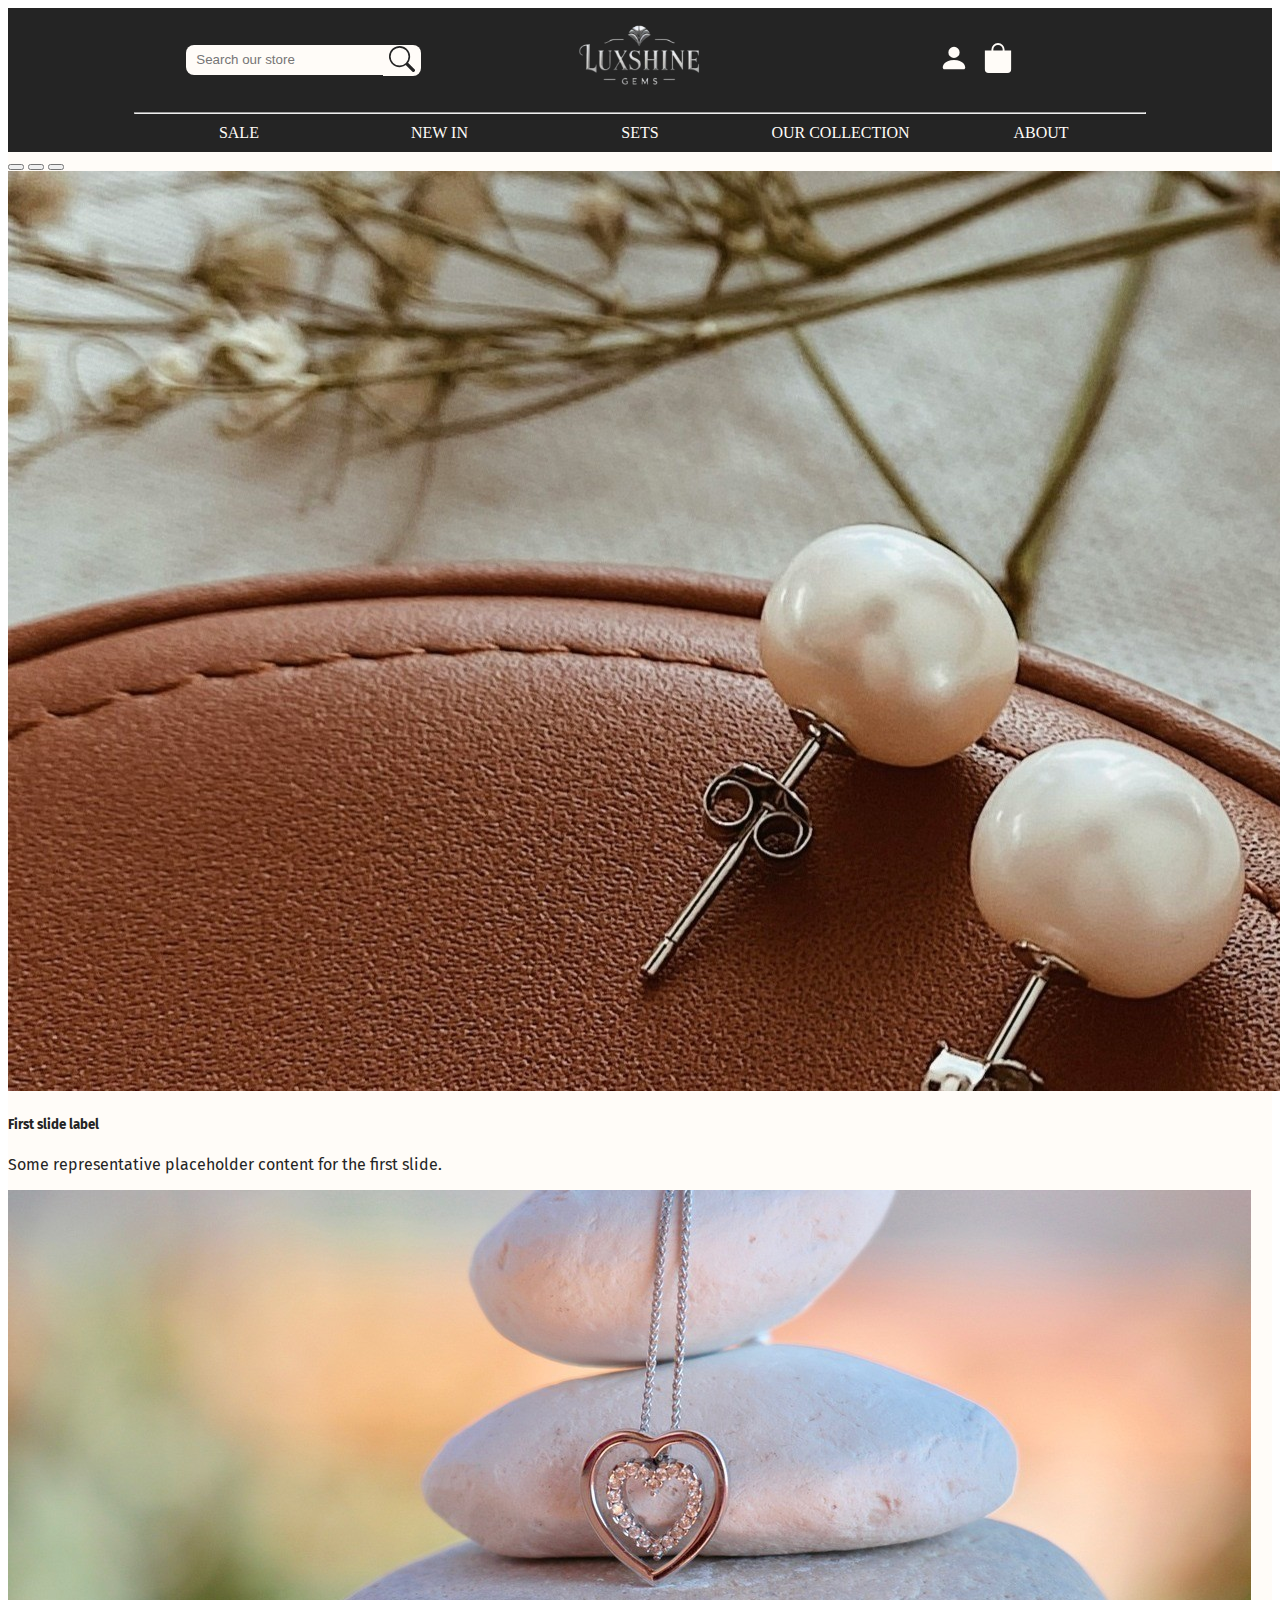
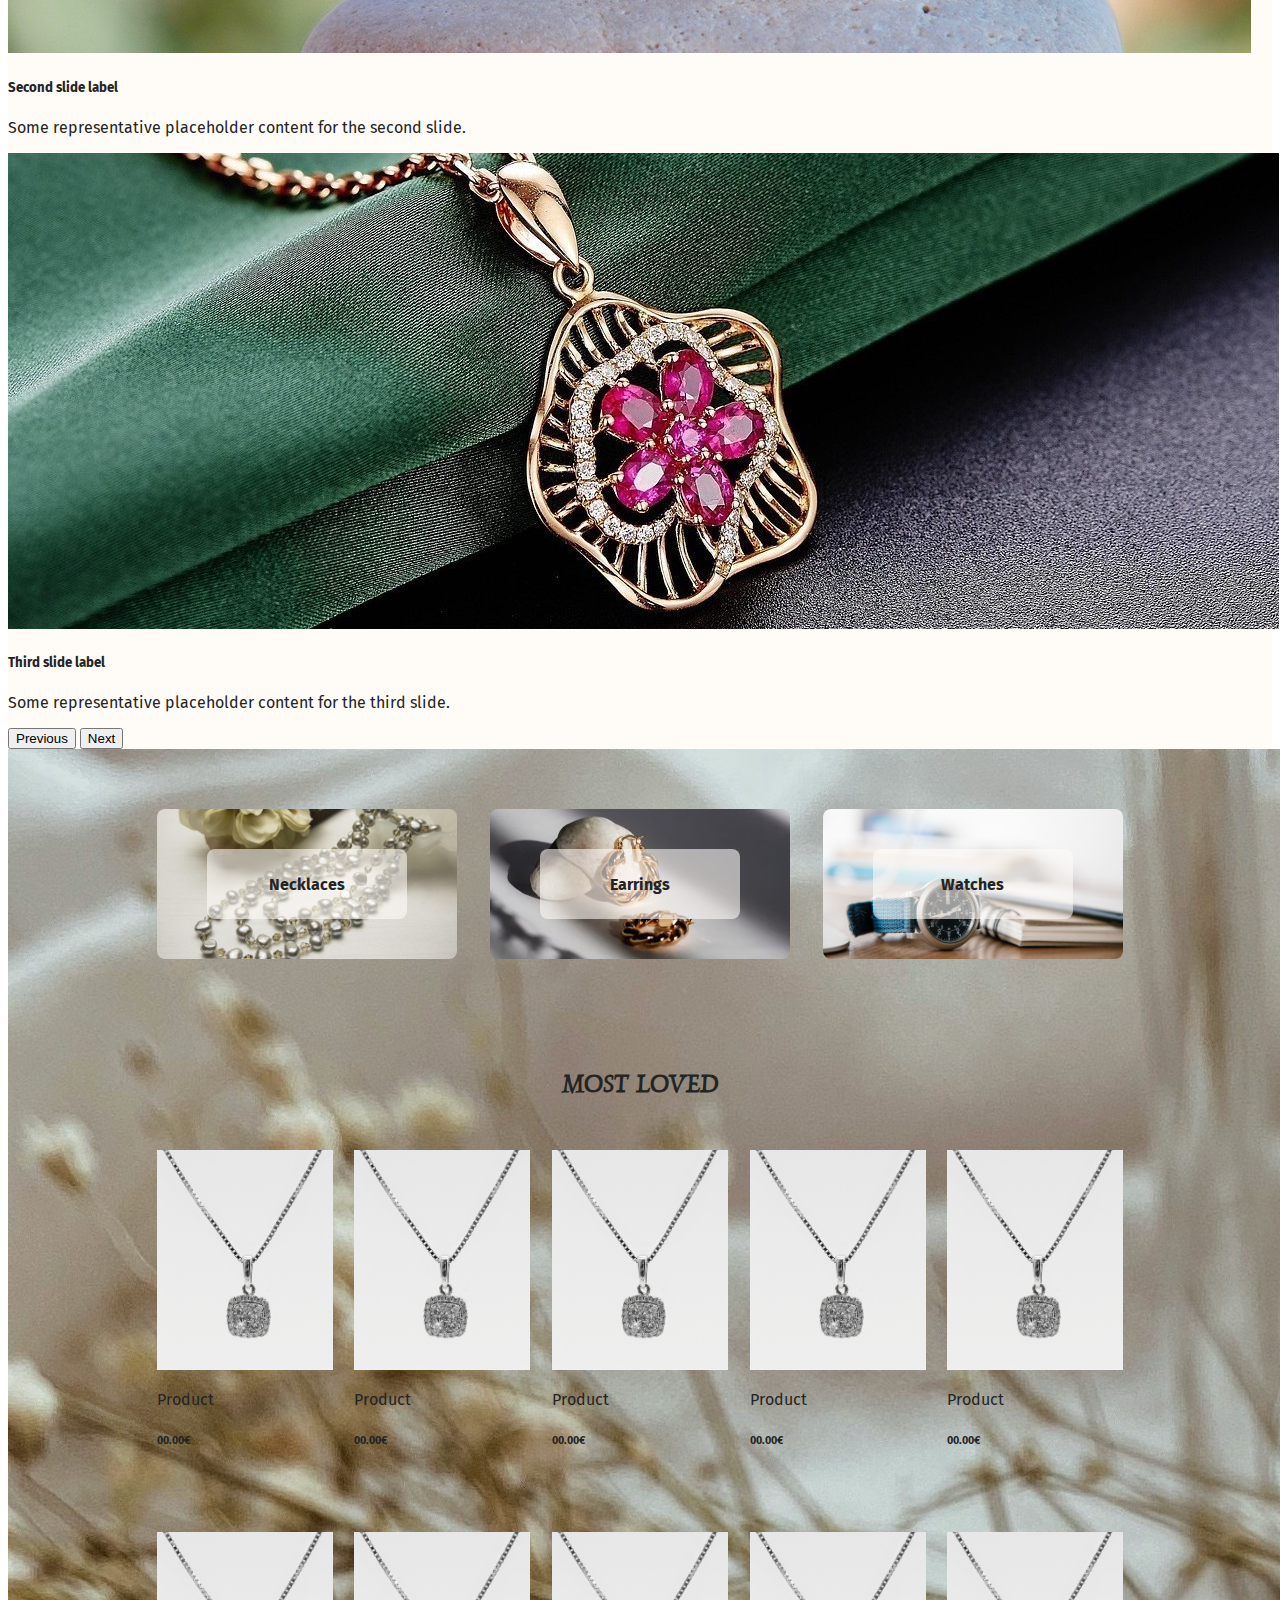
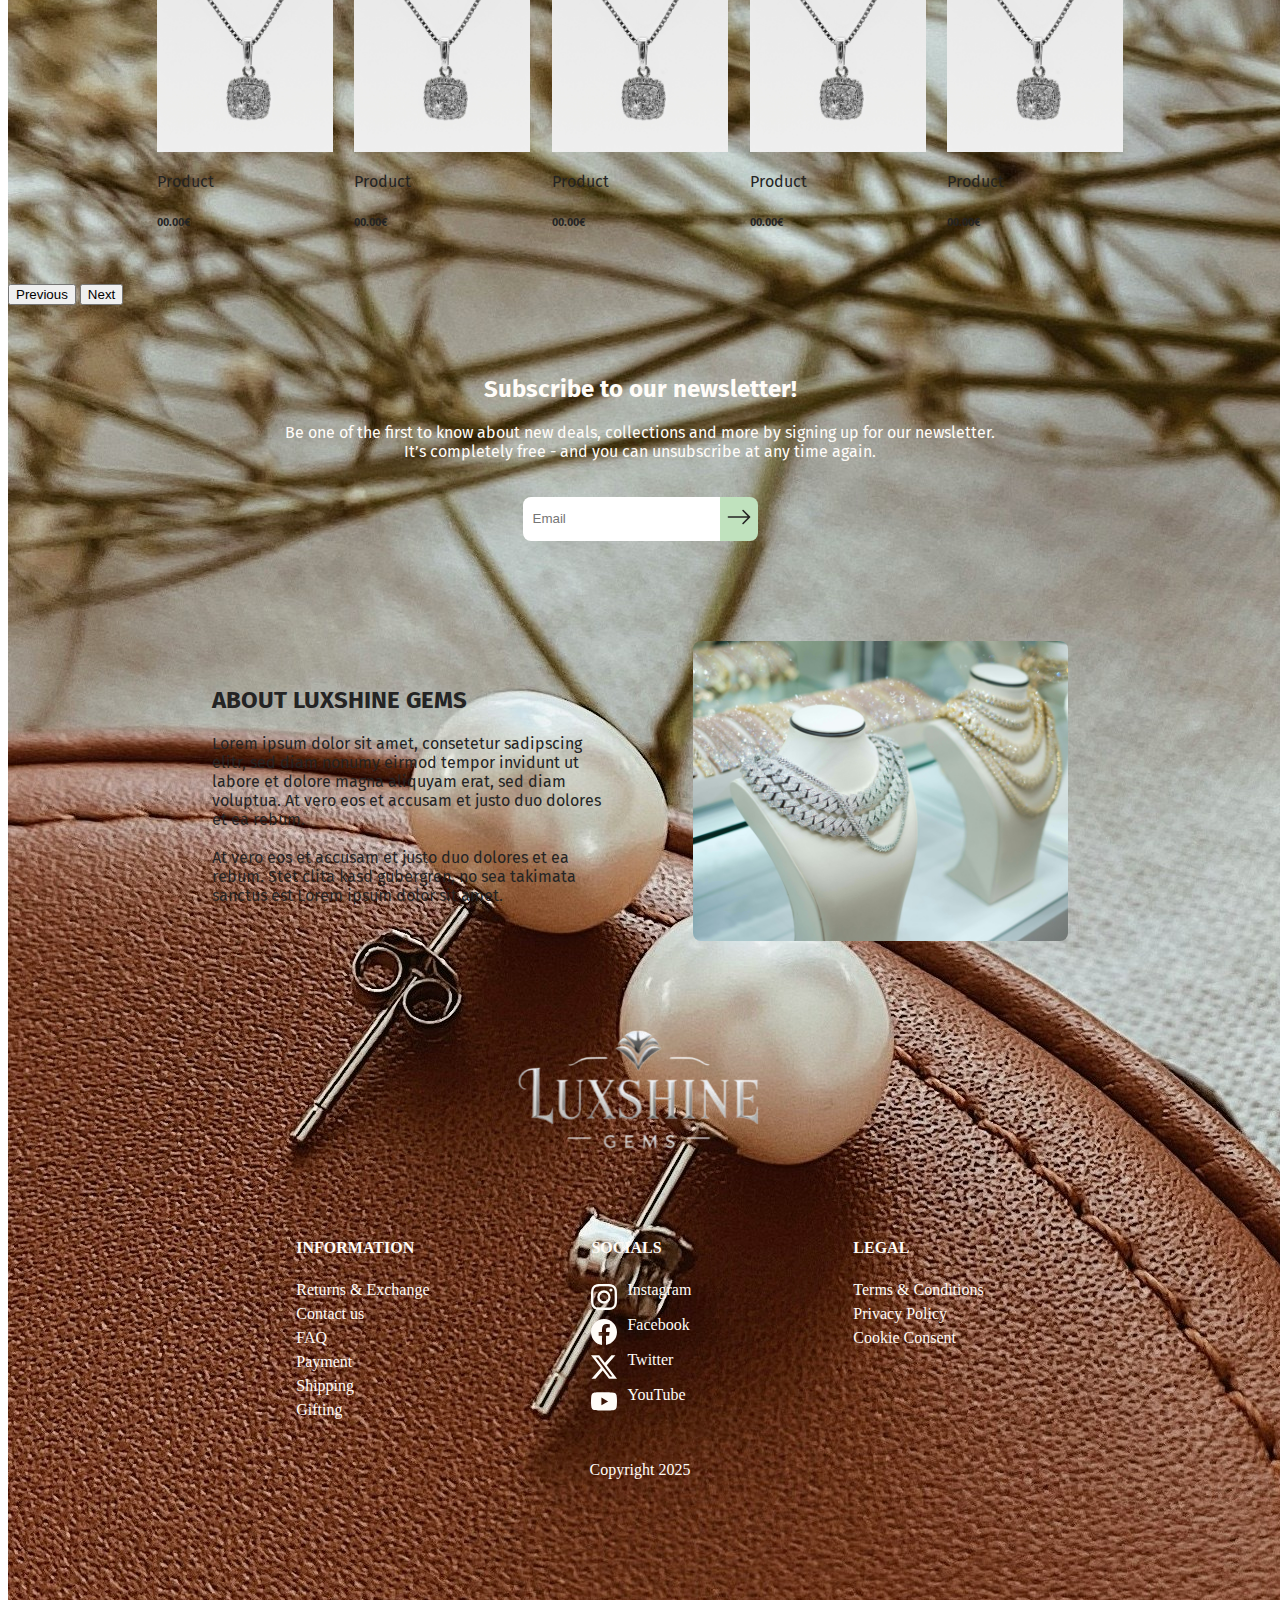
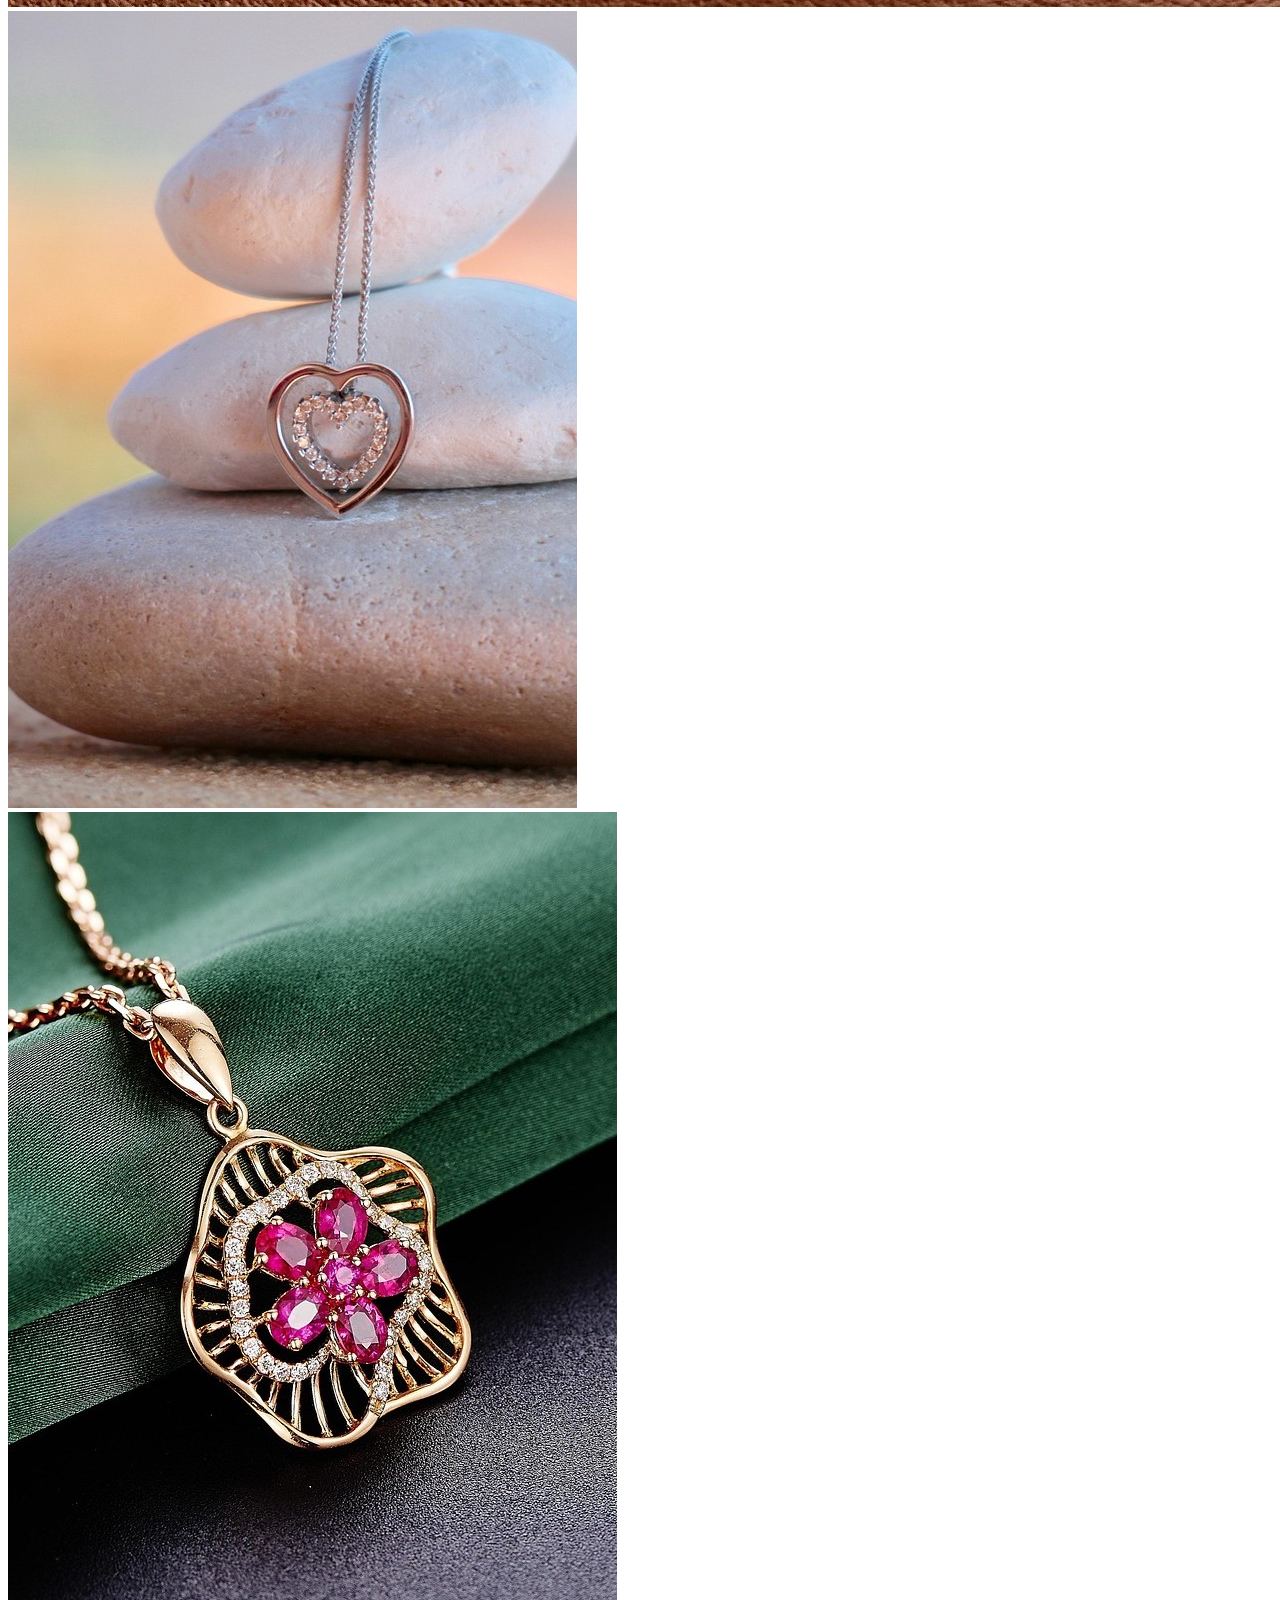
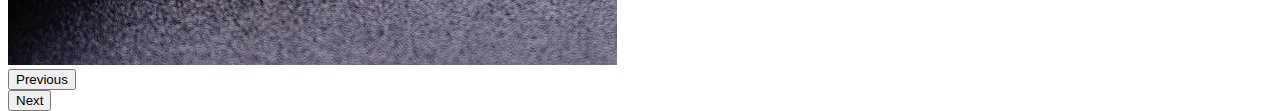
<file: index.html>
<!DOCTYPE html>
<html lang="en">
    <head>
        <meta charset ="UTF-8"/>

        <!--Meta tags for SEO-->
        <meta name="description" content="A luxurious jewelry store website."/>
        <meta name="title" content="LuxShine Gems"/>
        <meta name="language" content="english"/>
        <meta name="viewport" content="width = device-width, initial-scale = 1.0"/>

        <!--Meta tags for OGP-->
        <meta property="og:title" content="LuxShine Gems" />
        <meta property="og:type" content="Website" />
        <meta property="og:url" content="index.html" />
        <meta property="og:image" content="..." />

        <!--Links-->
        <link rel="stylesheet" href="styles.css" />
        <link href="https://cdn.jsdelivr.net/npm/bootstrap@5.3.6/dist/css/bootstrap.min.css" rel="stylesheet" integrity="sha384-4Q6Gf2aSP4eDXB8Miphtr37CMZZQ5oXLH2yaXMJ2w8e2ZtHTl7GptT4jmndRuHDT" crossorigin="anonymous">

        <!--Fira Sans font-->
        <link rel="preconnect" href="https://fonts.googleapis.com">
        <link rel="preconnect" href="https://fonts.gstatic.com" crossorigin>
        <link href="https://fonts.googleapis.com/css2?family=Fira+Sans:ital,wght@0,100;0,200;0,300;0,400;0,500;0,600;0,700;0,800;0,900;1,100;1,200;1,300;1,400;1,500;1,600;1,700;1,800;1,900&display=swap" rel="stylesheet">

        <!--Luxurious Roman font-->
        <link rel="preconnect" href="https://fonts.googleapis.com">
        <link rel="preconnect" href="https://fonts.gstatic.com" crossorigin>
        <link href="https://fonts.googleapis.com/css2?family=Luxurious+Roman&display=swap" rel="stylesheet">
    </head>
    <body>
        <header>
            <nav class="header-nav">
                <div class="top-nav-bar">
                    <div class="menu-icon">
                        <input type="checkbox" id="mobile-nav-toggle"/>
                        <label for="mobile-nav-toggle" class="mobile-nav-toggle-label">
                            <div>
                                <svg xmlns="http://www.w3.org/2000/svg" width="40" height="40" fill="#FFFCF8" class="bi bi-list icons" viewBox="0 0 16 16">
                                    <path fill-rule="evenodd" d="M2.5 12a.5.5 0 0 1 .5-.5h10a.5.5 0 0 1 0 1H3a.5.5 0 0 1-.5-.5m0-4a.5.5 0 0 1 .5-.5h10a.5.5 0 0 1 0 1H3a.5.5 0 0 1-.5-.5m0-4a.5.5 0 0 1 .5-.5h10a.5.5 0 0 1 0 1H3a.5.5 0 0 1-.5-.5"/>
                                </svg>
                            </div>
                        </label>
                        <div class="mobile-menu">
                            <a href="./sale.html" class="mobile-nav-item">SALE</a>
                            <a href="./newin.html" class="mobile-nav-item">NEW IN</a>
                            <a href="./sets.html" class="mobile-nav-item">SETS</a>
                            <a href="./collection.html" class="mobile-nav-item">OUR COLLECTION</a>
                            <a href="..." class="mobile-nav-item">LOG IN / SIGN UP</a>
                            <a href="./profile.html" class="mobile-nav-item">PROFILE</a>
                            <a href="./cart.html" class="mobile-nav-item">CART</a>
                            <a href="..." class="mobile-nav-item">FAQ</a>
                            <a href="..." class="mobile-nav-item">CONTACT</a>
                        </div>
                    </div>
                    <div class="search-bar-div">
                        <form class="search-bar-form">
                            <input type="search" placeholder="Search our store" class="search-bar"/>
                            <button type="submit" class="search-icon">
                                <svg xmlns="http://www.w3.org/2000/svg" width="26" height="26" fill="currentColor" class="bi bi-search" viewBox="0 0 16 16">
                                    <path d="M11.742 10.344a6.5 6.5 0 1 0-1.397 1.398h-.001q.044.06.098.115l3.85 3.85a1 1 0 0 0 1.415-1.414l-3.85-3.85a1 1 0 0 0-.115-.1zM12 6.5a5.5 5.5 0 1 1-11 0 5.5 5.5 0 0 1 11 0"/>
                                </svg>
                            </button>
                        </form>
                    </div>
                    <div class="mobile-nav-gone">
                        <a href="index.html">
                            <image src="./images/Logonobg.png" alt="LuxShine Gems Logo" class="nav-logo" height="100px"/>
                        </a>
                    </div>
                    <div class="nav-icons mobile-nav-gone">
                        <a href="profile.html" class="nav-icon">
                            <svg xmlns="http://www.w3.org/2000/svg" width="30" height="30" fill="#FFFCF8" class="bi bi-person-fill icons" viewBox="0 0 16 16">
                                <path d="M3 14s-1 0-1-1 1-4 6-4 6 3 6 4-1 1-1 1zm5-6a3 3 0 1 0 0-6 3 3 0 0 0 0 6"/>
                            </svg>
                        </a>
                        <a href="cart.html" class="nav-icon">
                            <svg xmlns="http://www.w3.org/2000/svg" width="30" height="30" fill="#FFFCF8" class="bi bi-bag-fill icons" viewBox="0 0 16 16">
                                <path d="M8 1a2.5 2.5 0 0 1 2.5 2.5V4h-5v-.5A2.5 2.5 0 0 1 8 1m3.5 3v-.5a3.5 3.5 0 1 0-7 0V4H1v10a2 2 0 0 0 2 2h10a2 2 0 0 0 2-2V4z"/>
                            </svg>
                        </a>
                    </div>
                </div>
                <hr class="horizontal-line-white"/>
                <div class="menu-nav-bar">
                    <a href="./sale.html" class="menu-nav-item">SALE</a>
                    <a href="./newin.html" class="menu-nav-item">NEW IN</a>
                    <a href="./sets.html" class="menu-nav-item">SETS</a>
                    <a href="./collection.html" class="menu-nav-item">OUR COLLECTION</a>
                    <a href="#about" class="menu-nav-item">ABOUT</a>
                </div>
            </nav>
        </header>
        <main>
            <div class="carousel-hero-hp-desktop">
                <div id="carouselExampleCaptions" class="carousel slide">
                    <div class="carousel-indicators">
                      <button type="button" data-bs-target="#carouselExampleCaptions" data-bs-slide-to="0" class="active" aria-current="true" aria-label="Slide 1"></button>
                      <button type="button" data-bs-target="#carouselExampleCaptions" data-bs-slide-to="1" aria-label="Slide 2"></button>
                      <button type="button" data-bs-target="#carouselExampleCaptions" data-bs-slide-to="2" aria-label="Slide 3"></button>
                    </div>
                    <div class="carousel-inner">
                      <div class="carousel-item active">
                        <img src="./images/carouselearringsnarrow.jpg" class="d-block w-100" alt="...">
                        <div class="carousel-caption d-none d-md-block">
                          <h5>First slide label</h5>
                          <p>Some representative placeholder content for the first slide.</p>
                        </div>
                      </div>
                      <div class="carousel-item">
                        <img src="./images/carouselnecklacenarrow.jpg" class="d-block w-100" alt="...">
                        <div class="carousel-caption d-none d-md-block">
                          <h5>Second slide label</h5>
                          <p>Some representative placeholder content for the second slide.</p>
                        </div>
                      </div>
                      <div class="carousel-item">
                        <img src="./images/springsalenarrow.jpg" class="d-block w-100" alt="...">
                        <div class="carousel-caption d-none d-md-block">
                          <h5>Third slide label</h5>
                          <p>Some representative placeholder content for the third slide.</p>
                        </div>
                      </div>
                    </div>
                    <button class="carousel-control-prev" type="button" data-bs-target="#carouselExampleCaptions" data-bs-slide="prev">
                      <span class="carousel-control-prev-icon" aria-hidden="true"></span>
                      <span class="visually-hidden">Previous</span>
                    </button>
                    <button class="carousel-control-next" type="button" data-bs-target="#carouselExampleCaptions" data-bs-slide="next">
                      <span class="carousel-control-next-icon" aria-hidden="true"></span>
                      <span class="visually-hidden">Next</span>
                    </button>
                  </div>
            </div>
            <div class="carousel-hp-mobile">
                <div id="carouselExample" class="carousel slide">
                    <div class="carousel-inner">
                      <div class="carousel-item active">
                        <img src="./images/carouselearringsmobile.jpg" class="d-block w-100" alt="earrings">
                      </div>
                      <div class="carousel-item">
                        <img src="./images/carouselnecklacemobile.jpg" class="d-block w-100" alt="necklace">
                      </div>
                      <div class="carousel-item">
                        <img src="./images/springsalemobile.jpg" class="d-block w-100" alt="necklace">
                      </div>
                    </div>
                    <button class="carousel-control-prev" type="button" data-bs-target="#carouselExample" data-bs-slide="prev">
                      <span class="carousel-control-prev-icon" aria-hidden="true"></span>
                      <span class="visually-hidden">Previous</span>
                    </button>
                    <button class="carousel-control-next" type="button" data-bs-target="#carouselExample" data-bs-slide="next">
                      <span class="carousel-control-next-icon" aria-hidden="true"></span>
                      <span class="visually-hidden">Next</span>
                    </button>
                  </div>
            </div>
            <div class="categories-hp">
                <a href="./necklaces.html" class="category-link">
                    <div class="category-card bg-necklaces">
                        <h4>Necklaces</h4>
                    </div>
                </a>
                <a href="./earrings.html" class="category-link">
                    <div class="category-card bg-earrings">
                        <h4>Earrings</h4>
                    </div>
                </a>
                <a href="./watches.html" class="category-link">
                    <div class="category-card bg-watches">
                        <h4>Watches</h4>
                    </div>
                </a>
            </div>
            <div class="most-loved-carousel-hp">
                <h2 class="lux-roman-font carousel-titles-products">MOST LOVED</h2>
                <hr class="horizontal-line-black"/>
                <div id="mostLovedCarousel" class="carousel slide">
                    <div class="carousel-inner">
                      <div class="carousel-item active">
                        <div class="carousel-products-hp">
                            <div>
                                <a href="product.html" class="productlink">
                                    <img src="./images/necklace1.jpg" class="d-block" height="220px" alt="...">
                                    <p>Product</p>
                                    <h6>00.00€</h6>
                                </a>
                            </div>
                            <div>
                                <a href="product.html" class="productlink">
                                    <img src="./images/necklace1.jpg" class="d-block" height="220px" alt="...">
                                    <p>Product</p>
                                    <h6>00.00€</h6>
                                </a>
                            </div>
                            <div>
                                <a href="product.html" class="productlink">
                                    <img src="./images/necklace1.jpg" class="d-block" height="220px" alt="...">
                                    <p>Product</p>
                                    <h6>00.00€</h6>
                                </a>
                            </div>
                            <div>
                                <a href="product.html" class="productlink">
                                    <img src="./images/necklace1.jpg" class="d-block" height="220px" alt="...">
                                    <p>Product</p>
                                    <h6>00.00€</h6>
                                </a>
                            </div>
                            <div>
                                <a href="product.html" class="productlink">
                                    <img src="./images/necklace1.jpg" class="d-block" height="220px" alt="...">
                                    <p>Product</p>
                                    <h6>00.00€</h6>
                                </a>
                            </div>
                        </div>
                      </div>
                      <div class="carousel-item">
                        <div class="carousel-products-hp">
                            <div>
                                <a href="product.html" class="productlink">
                                    <img src="./images/necklace1.jpg" class="d-block" height="220px" alt="...">
                                    <p>Product</p>
                                    <h6>00.00€</h6>
                                </a>
                            </div>
                            <div>
                                <a href="product.html" class="productlink">
                                    <img src="./images/necklace1.jpg" class="d-block" height="220px" alt="...">
                                    <p>Product</p>
                                    <h6>00.00€</h6>
                                </a>
                            </div>
                            <div>
                                <a href="product.html" class="productlink">
                                    <img src="./images/necklace1.jpg" class="d-block" height="220px" alt="...">
                                    <p>Product</p>
                                    <h6>00.00€</h6>
                                </a>
                            </div>
                            <div>
                                <a href="product.html" class="productlink">
                                    <img src="./images/necklace1.jpg" class="d-block" height="220px" alt="...">
                                    <p>Product</p>
                                    <h6>00.00€</h6>
                                </a>
                            </div>
                            <div>
                                <a href="product.html" class="productlink">
                                    <img src="./images/necklace1.jpg" class="d-block" height="220px" alt="...">
                                    <p>Product</p>
                                    <h6>00.00€</h6>
                                </a>
                            </div>
                        </div>
                      </div>
                    </div>
                    <button class="carousel-control-prev carousel-btn-black" type="button" data-bs-target="#mostLovedCarousel" data-bs-slide="prev">
                      <span class="carousel-control-prev-icon" aria-hidden="true"></span>
                      <span class="visually-hidden">Previous</span>
                    </button>
                    <button class="carousel-control-next carousel-btn-black" type="button" data-bs-target="#mostLovedCarousel" data-bs-slide="next">
                      <span class="carousel-control-next-icon" aria-hidden="true"></span>
                      <span class="visually-hidden">Next</span>
                    </button>
                  </div>
            </div>
            <div class="most-loved-mobile">
                <h2 class="lux-roman-font carousel-titles-products">MOST LOVED</h2>
                <hr class="horizontal-line-black"/>
                <div class="most-loved-mobile-container">
                    <div class="mobile-product-card">
                        <a href="product.html" class="productlink">
                            <img src="./images/necklace1.jpg" class="d-block" height="220px" alt="...">
                            <p>Product</p>
                            <h6>00.00€</h6>
                        </a>
                    </div>
                    <div class="mobile-product-card">
                        <a href="product.html" class="productlink">
                            <img src="./images/necklace1.jpg" class="d-block" height="220px" alt="...">
                            <p>Product</p>
                            <h6>00.00€</h6>
                        </a>
                    </div>
                    <div class="mobile-product-card">
                        <a href="product.html" class="productlink">
                            <img src="./images/necklace1.jpg" class="d-block" height="220px" alt="...">
                            <p>Product</p>
                            <h6>00.00€</h6>
                        </a>
                    </div>
                    <div class="mobile-product-card">
                        <a href="product.html" class="productlink">
                            <img src="./images/necklace1.jpg" class="d-block" height="220px" alt="...">
                            <p>Product</p>
                            <h6>00.00€</h6>
                        </a>
                    </div>
                    <div class="mobile-product-card">
                        <a href="product.html" class="productlink">
                            <img src="./images/necklace1.jpg" class="d-block" height="220px" alt="...">
                            <p>Product</p>
                            <h6>00.00€</h6>
                        </a>
                    </div>
                    <div class="mobile-product-card">
                        <a href="product.html" class="productlink">
                            <img src="./images/necklace1.jpg" class="d-block" height="220px" alt="...">
                            <p>Product</p>
                            <h6>00.00€</h6>
                        </a>
                    </div>
                    <div class="mobile-product-card">
                        <a href="product.html" class="productlink">
                            <img src="./images/necklace1.jpg" class="d-block" height="220px" alt="...">
                            <p>Product</p>
                            <h6>00.00€</h6>
                        </a>
                    </div>
                    <div class="mobile-product-card">
                        <a href="product.html" class="productlink">
                            <img src="./images/necklace1.jpg" class="d-block" height="220px" alt="...">
                            <p>Product</p>
                            <h6>00.00€</h6>
                        </a>
                    </div>
                </div>
            </div>
            <div class="newsletter-div-hp">
                <h2>Subscribe to our newsletter!</h2>
                <p>Be one of the first to know about new deals, collections and more by signing up for our newsletter.<br/>
                    It’s completely free - and you can unsubscribe at any time again.
                </p>
                <form class="newsletter-email-form">
                    <input type="email" placeholder="Email">
                    <button type="submit">
                        <svg xmlns="http://www.w3.org/2000/svg" width="26" height="26" fill="#242424" class="bi bi-arrow-right email-arrow" viewBox="0 0 16 16">
                            <path fill-rule="evenodd" d="M1 8a.5.5 0 0 1 .5-.5h11.793l-3.147-3.146a.5.5 0 0 1 .708-.708l4 4a.5.5 0 0 1 0 .708l-4 4a.5.5 0 0 1-.708-.708L13.293 8.5H1.5A.5.5 0 0 1 1 8"/>
                        </svg>
                    </button>
                </form>
            </div>
            <div class="about-section-hp" id="about">
                <div class="about-text">
                    <h2>ABOUT LUXSHINE GEMS</h2>
                    <p>Lorem ipsum dolor sit amet, consetetur sadipscing elitr, sed diam nonumy eirmod tempor invidunt ut labore et dolore magna aliquyam erat, sed diam voluptua. At vero eos et accusam et justo duo dolores et ea rebum.
                        <br>
                        <br>
                        At vero eos et accusam et justo duo dolores et ea rebum. Stet clita kasd gubergren, no sea takimata sanctus est Lorem ipsum dolor sit amet.
                    </p>
                </div>
                <div>
                    <image src="./images/aboutimg.jpg" alt="store image" height="300px" class="about-image"/>
                </div>
            </div>
        </main>
        <footer>
            <image src="./images/Logonobg.png" class="footer-logo" alt="LuxShine Gems Logo" height="200px"/>
            <hr class="footer-line">
            <div class="footer-nav">
                <div>
                    <h4>INFORMATION</h4>
                    <nav class="footer-links-nav">
                        <a href="..." class="footer-link">Returns & Exchange</a>
                        <a href="..." class="footer-link">Contact us</a>
                        <a href="..." class="footer-link">FAQ</a>
                        <a href="..." class="footer-link">Payment</a>
                        <a href="..." class="footer-link">Shipping</a>
                        <a href="..." class="footer-link">Gifting</a>
                    </nav>
                </div>
                <div class="desktop-socials-links">
                    <h4>SOCIALS</h4>
                    <nav class="footer-links-nav">
                        <a href="..." class="footer-link">
                            <svg xmlns="http://www.w3.org/2000/svg" width="26" height="26" fill="#FFFCF8" class="bi bi-instagram social-icon" viewBox="0 0 16 16">
                                <path d="M8 0C5.829 0 5.556.01 4.703.048 3.85.088 3.269.222 2.76.42a3.9 3.9 0 0 0-1.417.923A3.9 3.9 0 0 0 .42 2.76C.222 3.268.087 3.85.048 4.7.01 5.555 0 5.827 0 8.001c0 2.172.01 2.444.048 3.297.04.852.174 1.433.372 1.942.205.526.478.972.923 1.417.444.445.89.719 1.416.923.51.198 1.09.333 1.942.372C5.555 15.99 5.827 16 8 16s2.444-.01 3.298-.048c.851-.04 1.434-.174 1.943-.372a3.9 3.9 0 0 0 1.416-.923c.445-.445.718-.891.923-1.417.197-.509.332-1.09.372-1.942C15.99 10.445 16 10.173 16 8s-.01-2.445-.048-3.299c-.04-.851-.175-1.433-.372-1.941a3.9 3.9 0 0 0-.923-1.417A3.9 3.9 0 0 0 13.24.42c-.51-.198-1.092-.333-1.943-.372C10.443.01 10.172 0 7.998 0zm-.717 1.442h.718c2.136 0 2.389.007 3.232.046.78.035 1.204.166 1.486.275.373.145.64.319.92.599s.453.546.598.92c.11.281.24.705.275 1.485.039.843.047 1.096.047 3.231s-.008 2.389-.047 3.232c-.035.78-.166 1.203-.275 1.485a2.5 2.5 0 0 1-.599.919c-.28.28-.546.453-.92.598-.28.11-.704.24-1.485.276-.843.038-1.096.047-3.232.047s-2.39-.009-3.233-.047c-.78-.036-1.203-.166-1.485-.276a2.5 2.5 0 0 1-.92-.598 2.5 2.5 0 0 1-.6-.92c-.109-.281-.24-.705-.275-1.485-.038-.843-.046-1.096-.046-3.233s.008-2.388.046-3.231c.036-.78.166-1.204.276-1.486.145-.373.319-.64.599-.92s.546-.453.92-.598c.282-.11.705-.24 1.485-.276.738-.034 1.024-.044 2.515-.045zm4.988 1.328a.96.96 0 1 0 0 1.92.96.96 0 0 0 0-1.92m-4.27 1.122a4.109 4.109 0 1 0 0 8.217 4.109 4.109 0 0 0 0-8.217m0 1.441a2.667 2.667 0 1 1 0 5.334 2.667 2.667 0 0 1 0-5.334"/>
                              </svg>
                            <p>Instagram</p>
                        </a>
                        <a href="..." class="footer-link">
                            <svg xmlns="http://www.w3.org/2000/svg" width="26" height="26" fill="#FFFCF8" class="bi bi-facebook social-icon" viewBox="0 0 16 16">
                                <path d="M16 8.049c0-4.446-3.582-8.05-8-8.05C3.58 0-.002 3.603-.002 8.05c0 4.017 2.926 7.347 6.75 7.951v-5.625h-2.03V8.05H6.75V6.275c0-2.017 1.195-3.131 3.022-3.131.876 0 1.791.157 1.791.157v1.98h-1.009c-.993 0-1.303.621-1.303 1.258v1.51h2.218l-.354 2.326H9.25V16c3.824-.604 6.75-3.934 6.75-7.951"/>
                            </svg>
                            <p>Facebook</p>
                        </a>
                        <a href="..." class="footer-link">
                            <svg xmlns="http://www.w3.org/2000/svg" width="26" height="26" fill="#FFFCF8" class="bi bi-twitter-x social-icon" viewBox="0 0 16 16">
                                <path d="M12.6.75h2.454l-5.36 6.142L16 15.25h-4.937l-3.867-5.07-4.425 5.07H.316l5.733-6.57L0 .75h5.063l3.495 4.633L12.601.75Zm-.86 13.028h1.36L4.323 2.145H2.865z"/>
                            </svg>
                            <p>Twitter</p>
                        </a>
                        <a href="..." class="footer-link">
                            <svg xmlns="http://www.w3.org/2000/svg" width="26" height="26" fill="#FFFCF8" class="bi bi-youtube social-icon" viewBox="0 0 16 16">
                                <path d="M8.051 1.999h.089c.822.003 4.987.033 6.11.335a2.01 2.01 0 0 1 1.415 1.42c.101.38.172.883.22 1.402l.01.104.022.26.008.104c.065.914.073 1.77.074 1.957v.075c-.001.194-.01 1.108-.082 2.06l-.008.105-.009.104c-.05.572-.124 1.14-.235 1.558a2.01 2.01 0 0 1-1.415 1.42c-1.16.312-5.569.334-6.18.335h-.142c-.309 0-1.587-.006-2.927-.052l-.17-.006-.087-.004-.171-.007-.171-.007c-1.11-.049-2.167-.128-2.654-.26a2.01 2.01 0 0 1-1.415-1.419c-.111-.417-.185-.986-.235-1.558L.09 9.82l-.008-.104A31 31 0 0 1 0 7.68v-.123c.002-.215.01-.958.064-1.778l.007-.103.003-.052.008-.104.022-.26.01-.104c.048-.519.119-1.023.22-1.402a2.01 2.01 0 0 1 1.415-1.42c.487-.13 1.544-.21 2.654-.26l.17-.007.172-.006.086-.003.171-.007A100 100 0 0 1 7.858 2zM6.4 5.209v4.818l4.157-2.408z"/>
                            </svg>
                            <p">YouTube</p>
                        </a>
                    </nav>
                </div>
                <div>
                    <h4>LEGAL</h4>
                    <nav class="footer-links-nav">
                        <a href="..." class="footer-link">Terms & Conditions</a>
                        <a href="..." class="footer-link">Privacy Policy</a>
                        <a href="..." class="footer-link">Cookie Consent</a>
                    </nav>
                    <nav class="mobile-social-icons">
                        <a href="..." class="footer-link">
                            <svg xmlns="http://www.w3.org/2000/svg" width="26" height="26" fill="currentColor" class="bi bi-instagram social-icon" viewBox="0 0 16 16">
                                <path d="M8 0C5.829 0 5.556.01 4.703.048 3.85.088 3.269.222 2.76.42a3.9 3.9 0 0 0-1.417.923A3.9 3.9 0 0 0 .42 2.76C.222 3.268.087 3.85.048 4.7.01 5.555 0 5.827 0 8.001c0 2.172.01 2.444.048 3.297.04.852.174 1.433.372 1.942.205.526.478.972.923 1.417.444.445.89.719 1.416.923.51.198 1.09.333 1.942.372C5.555 15.99 5.827 16 8 16s2.444-.01 3.298-.048c.851-.04 1.434-.174 1.943-.372a3.9 3.9 0 0 0 1.416-.923c.445-.445.718-.891.923-1.417.197-.509.332-1.09.372-1.942C15.99 10.445 16 10.173 16 8s-.01-2.445-.048-3.299c-.04-.851-.175-1.433-.372-1.941a3.9 3.9 0 0 0-.923-1.417A3.9 3.9 0 0 0 13.24.42c-.51-.198-1.092-.333-1.943-.372C10.443.01 10.172 0 7.998 0zm-.717 1.442h.718c2.136 0 2.389.007 3.232.046.78.035 1.204.166 1.486.275.373.145.64.319.92.599s.453.546.598.92c.11.281.24.705.275 1.485.039.843.047 1.096.047 3.231s-.008 2.389-.047 3.232c-.035.78-.166 1.203-.275 1.485a2.5 2.5 0 0 1-.599.919c-.28.28-.546.453-.92.598-.28.11-.704.24-1.485.276-.843.038-1.096.047-3.232.047s-2.39-.009-3.233-.047c-.78-.036-1.203-.166-1.485-.276a2.5 2.5 0 0 1-.92-.598 2.5 2.5 0 0 1-.6-.92c-.109-.281-.24-.705-.275-1.485-.038-.843-.046-1.096-.046-3.233s.008-2.388.046-3.231c.036-.78.166-1.204.276-1.486.145-.373.319-.64.599-.92s.546-.453.92-.598c.282-.11.705-.24 1.485-.276.738-.034 1.024-.044 2.515-.045zm4.988 1.328a.96.96 0 1 0 0 1.92.96.96 0 0 0 0-1.92m-4.27 1.122a4.109 4.109 0 1 0 0 8.217 4.109 4.109 0 0 0 0-8.217m0 1.441a2.667 2.667 0 1 1 0 5.334 2.667 2.667 0 0 1 0-5.334"/>
                              </svg>
                        </a>
                        <a href="..." class="footer-link">
                            <svg xmlns="http://www.w3.org/2000/svg" width="26" height="26" fill="currentColor" class="bi bi-facebook social-icon" viewBox="0 0 16 16">
                                <path d="M16 8.049c0-4.446-3.582-8.05-8-8.05C3.58 0-.002 3.603-.002 8.05c0 4.017 2.926 7.347 6.75 7.951v-5.625h-2.03V8.05H6.75V6.275c0-2.017 1.195-3.131 3.022-3.131.876 0 1.791.157 1.791.157v1.98h-1.009c-.993 0-1.303.621-1.303 1.258v1.51h2.218l-.354 2.326H9.25V16c3.824-.604 6.75-3.934 6.75-7.951"/>
                            </svg>
                        </a>
                        <a href="..." class="footer-link">
                            <svg xmlns="http://www.w3.org/2000/svg" width="26" height="26" fill="currentColor" class="bi bi-twitter-x social-icon" viewBox="0 0 16 16">
                                <path d="M12.6.75h2.454l-5.36 6.142L16 15.25h-4.937l-3.867-5.07-4.425 5.07H.316l5.733-6.57L0 .75h5.063l3.495 4.633L12.601.75Zm-.86 13.028h1.36L4.323 2.145H2.865z"/>
                            </svg>
                        </a>
                        <a href="..." class="footer-link">
                            <svg xmlns="http://www.w3.org/2000/svg" width="26" height="26" fill="currentColor" class="bi bi-youtube social-icon" viewBox="0 0 16 16">
                                <path d="M8.051 1.999h.089c.822.003 4.987.033 6.11.335a2.01 2.01 0 0 1 1.415 1.42c.101.38.172.883.22 1.402l.01.104.022.26.008.104c.065.914.073 1.77.074 1.957v.075c-.001.194-.01 1.108-.082 2.06l-.008.105-.009.104c-.05.572-.124 1.14-.235 1.558a2.01 2.01 0 0 1-1.415 1.42c-1.16.312-5.569.334-6.18.335h-.142c-.309 0-1.587-.006-2.927-.052l-.17-.006-.087-.004-.171-.007-.171-.007c-1.11-.049-2.167-.128-2.654-.26a2.01 2.01 0 0 1-1.415-1.419c-.111-.417-.185-.986-.235-1.558L.09 9.82l-.008-.104A31 31 0 0 1 0 7.68v-.123c.002-.215.01-.958.064-1.778l.007-.103.003-.052.008-.104.022-.26.01-.104c.048-.519.119-1.023.22-1.402a2.01 2.01 0 0 1 1.415-1.42c.487-.13 1.544-.21 2.654-.26l.17-.007.172-.006.086-.003.171-.007A100 100 0 0 1 7.858 2zM6.4 5.209v4.818l4.157-2.408z"/>
                            </svg>
                        </a>
                    </nav>
                </div>
            </div>
            <hr class="horizontal-line-white">
            <p>Copyright 2025</p>
        </footer>

        <script src="https://cdn.jsdelivr.net/npm/bootstrap@5.3.6/dist/js/bootstrap.bundle.min.js" integrity="sha384-j1CDi7MgGQ12Z7Qab0qlWQ/Qqz24Gc6BM0thvEMVjHnfYGF0rmFCozFSxQBxwHKO" crossorigin="anonymous"></script>
    </body>
</html>
</file>
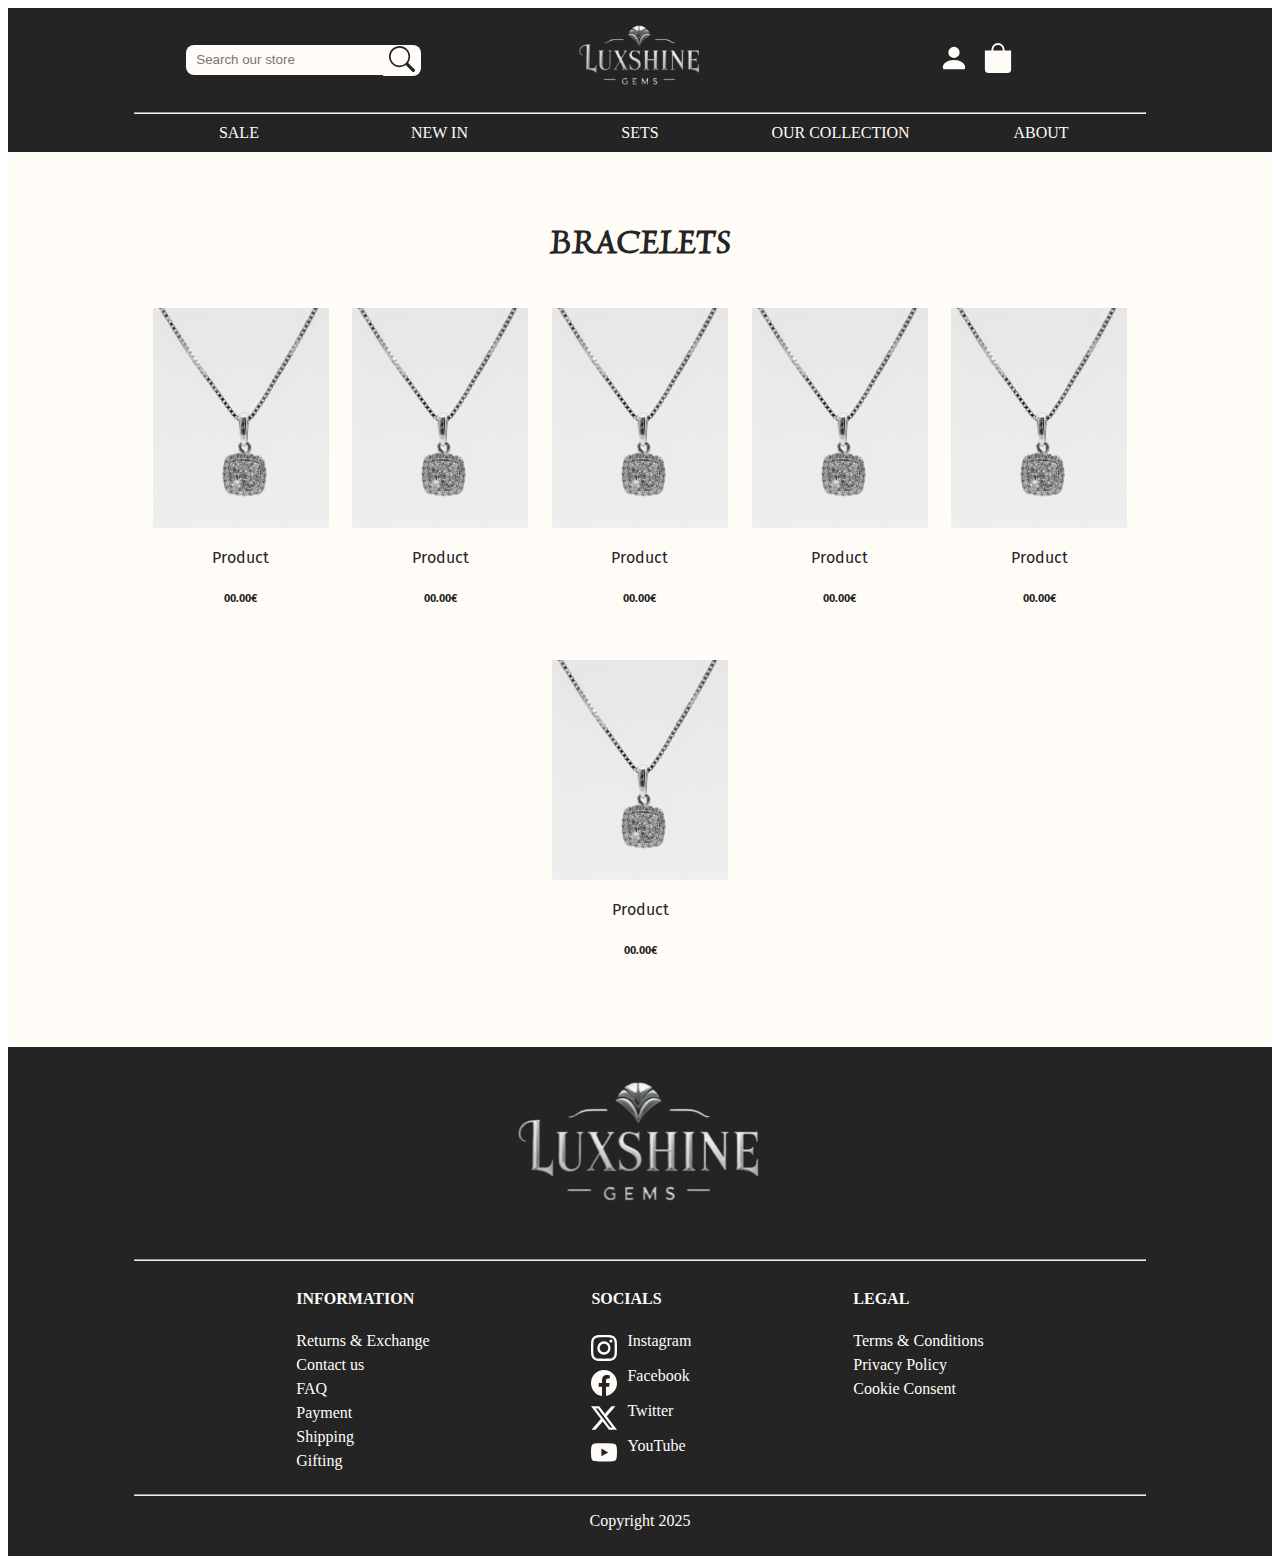
<file: bracelets.html>
<!DOCTYPE html>
<html lang="en">
    <head>
        <meta charset ="UTF-8"/>

        <!--Meta tags for SEO-->
        <meta name="description" content="A luxurious jewelry store website."/>
        <meta name="title" content="LuxShine Gems"/>
        <meta name="language" content="english"/>
        <meta name="viewport" content="width = device-width, initial-scale = 1.0"/>

        <!--Meta tags for OGP-->
        <meta property="og:title" content="LuxShine Gems" />
        <meta property="og:type" content="Website" />
        <meta property="og:url" content="index.html" />
        <meta property="og:image" content="..." />

        <!--Links-->
        <link rel="stylesheet" href="styles.css" />
        <link href="https://cdn.jsdelivr.net/npm/bootstrap@5.3.6/dist/css/bootstrap.min.css" rel="stylesheet" integrity="sha384-4Q6Gf2aSP4eDXB8Miphtr37CMZZQ5oXLH2yaXMJ2w8e2ZtHTl7GptT4jmndRuHDT" crossorigin="anonymous">

        <!--Fira Sans font-->
        <link rel="preconnect" href="https://fonts.googleapis.com">
        <link rel="preconnect" href="https://fonts.gstatic.com" crossorigin>
        <link href="https://fonts.googleapis.com/css2?family=Fira+Sans:ital,wght@0,100;0,200;0,300;0,400;0,500;0,600;0,700;0,800;0,900;1,100;1,200;1,300;1,400;1,500;1,600;1,700;1,800;1,900&display=swap" rel="stylesheet">

        <!--Luxurious Roman font-->
        <link rel="preconnect" href="https://fonts.googleapis.com">
        <link rel="preconnect" href="https://fonts.gstatic.com" crossorigin>
        <link href="https://fonts.googleapis.com/css2?family=Luxurious+Roman&display=swap" rel="stylesheet">
    </head>
    <body>
        <header>
            <nav class="header-nav">
                <div class="top-nav-bar">
                    <div class="menu-icon">
                        <input type="checkbox" id="mobile-nav-toggle"/>
                        <label for="mobile-nav-toggle" class="mobile-nav-toggle-label">
                            <div>
                                <svg xmlns="http://www.w3.org/2000/svg" width="40" height="40" fill="#FFFCF8" class="bi bi-list icons" viewBox="0 0 16 16">
                                    <path fill-rule="evenodd" d="M2.5 12a.5.5 0 0 1 .5-.5h10a.5.5 0 0 1 0 1H3a.5.5 0 0 1-.5-.5m0-4a.5.5 0 0 1 .5-.5h10a.5.5 0 0 1 0 1H3a.5.5 0 0 1-.5-.5m0-4a.5.5 0 0 1 .5-.5h10a.5.5 0 0 1 0 1H3a.5.5 0 0 1-.5-.5"/>
                                </svg>
                            </div>
                        </label>
                        <div class="mobile-menu">
                            <a href="./sale.html" class="mobile-nav-item">SALE</a>
                            <a href="./newin.html" class="mobile-nav-item">NEW IN</a>
                            <a href="./sets.html" class="mobile-nav-item">SETS</a>
                            <a href="./collection.html" class="mobile-nav-item">OUR COLLECTION</a>
                            <a href="..." class="mobile-nav-item">LOG IN / SIGN UP</a>
                            <a href="./profile.html" class="mobile-nav-item">PROFILE</a>
                            <a href="./cart.html" class="mobile-nav-item">CART</a>
                            <a href="..." class="mobile-nav-item">FAQ</a>
                            <a href="..." class="mobile-nav-item">CONTACT</a>
                        </div>
                    </div>
                    <div class="search-bar-div">
                        <form class="search-bar-form">
                            <input type="search" placeholder="Search our store" class="search-bar"/>
                            <button type="submit" class="search-icon">
                                <svg xmlns="http://www.w3.org/2000/svg" width="26" height="26" fill="currentColor" class="bi bi-search" viewBox="0 0 16 16">
                                    <path d="M11.742 10.344a6.5 6.5 0 1 0-1.397 1.398h-.001q.044.06.098.115l3.85 3.85a1 1 0 0 0 1.415-1.414l-3.85-3.85a1 1 0 0 0-.115-.1zM12 6.5a5.5 5.5 0 1 1-11 0 5.5 5.5 0 0 1 11 0"/>
                                </svg>
                            </button>
                        </form>
                    </div>
                    <div>
                        <a href="index.html">
                            <image src="./images/Logonobg.png" alt="LuxShine Gems Logo" class="nav-logo" height="100px"/>
                        </a>
                    </div>
                    <div class="nav-icons">
                        <a href="profile.html" class="nav-icon">
                            <svg xmlns="http://www.w3.org/2000/svg" width="30" height="30" fill="#FFFCF8" class="bi bi-person-fill icons" viewBox="0 0 16 16">
                                <path d="M3 14s-1 0-1-1 1-4 6-4 6 3 6 4-1 1-1 1zm5-6a3 3 0 1 0 0-6 3 3 0 0 0 0 6"/>
                            </svg>
                        </a>
                        <a href="cart.html" class="nav-icon">
                            <svg xmlns="http://www.w3.org/2000/svg" width="30" height="30" fill="#FFFCF8" class="bi bi-bag-fill icons" viewBox="0 0 16 16">
                                <path d="M8 1a2.5 2.5 0 0 1 2.5 2.5V4h-5v-.5A2.5 2.5 0 0 1 8 1m3.5 3v-.5a3.5 3.5 0 1 0-7 0V4H1v10a2 2 0 0 0 2 2h10a2 2 0 0 0 2-2V4z"/>
                            </svg>
                        </a>
                    </div>
                </div>
                <hr class="horizontal-line-white"/>
                <div class="menu-nav-bar">
                    <a href="./sale.html" class="menu-nav-item">SALE</a>
                    <a href="./newin.html" class="menu-nav-item">NEW IN</a>
                    <a href="./sets.html" class="menu-nav-item">SETS</a>
                    <a href="./collection.html" class="menu-nav-item">OUR COLLECTION</a>
                    <a href="./index.html#about" class="menu-nav-item">ABOUT</a>
                </div>
            </nav>
        </header>
        <main class="storepages">
            <h1 class="lux-roman-font">BRACELETS</h1>
            <div class="storeproducts">
                <div>
                    <a href="product.html" class="productlink">
                        <img src="./images/necklace1.jpg" class="d-block" height="220px" alt="...">
                        <p>Product</p>
                        <h6>00.00€</h6>
                    </a>
                </div>
                <div>
                    <a href="product.html" class="productlink">
                        <img src="./images/necklace1.jpg" class="d-block" height="220px" alt="...">
                        <p>Product</p>
                        <h6>00.00€</h6>
                    </a>
                </div>
                <div>
                    <a href="product.html" class="productlink">
                        <img src="./images/necklace1.jpg" class="d-block" height="220px" alt="...">
                        <p>Product</p>
                        <h6>00.00€</h6>
                    </a>
                </div>
                <div>
                    <a href="product.html" class="productlink">
                        <img src="./images/necklace1.jpg" class="d-block" height="220px" alt="...">
                        <p>Product</p>
                        <h6>00.00€</h6>
                    </a>
                </div>
                <div>
                    <a href="product.html" class="productlink">
                        <img src="./images/necklace1.jpg" class="d-block" height="220px" alt="...">
                        <p>Product</p>
                        <h6>00.00€</h6>
                    </a>
                </div>
                <div>
                    <a href="product.html" class="productlink">
                        <img src="./images/necklace1.jpg" class="d-block" height="220px" alt="...">
                        <p>Product</p>
                        <h6>00.00€</h6>
                    </a>
                </div>
            </div>
        </main>
        <footer>
            <image src="./images/Logonobg.png" class="footer-logo" alt="LuxShine Gems Logo" height="200px"/>
            <hr class="footer-line">
            <div class="footer-nav">
                <div>
                    <h4>INFORMATION</h4>
                    <nav class="footer-links-nav">
                        <a href="..." class="footer-link">Returns & Exchange</a>
                        <a href="..." class="footer-link">Contact us</a>
                        <a href="..." class="footer-link">FAQ</a>
                        <a href="..." class="footer-link">Payment</a>
                        <a href="..." class="footer-link">Shipping</a>
                        <a href="..." class="footer-link">Gifting</a>
                    </nav>
                </div>
                <div class="desktop-socials-links">
                    <h4>SOCIALS</h4>
                    <nav class="footer-links-nav">
                        <a href="..." class="footer-link">
                            <svg xmlns="http://www.w3.org/2000/svg" width="26" height="26" fill="#FFFCF8" class="bi bi-instagram social-icon" viewBox="0 0 16 16">
                                <path d="M8 0C5.829 0 5.556.01 4.703.048 3.85.088 3.269.222 2.76.42a3.9 3.9 0 0 0-1.417.923A3.9 3.9 0 0 0 .42 2.76C.222 3.268.087 3.85.048 4.7.01 5.555 0 5.827 0 8.001c0 2.172.01 2.444.048 3.297.04.852.174 1.433.372 1.942.205.526.478.972.923 1.417.444.445.89.719 1.416.923.51.198 1.09.333 1.942.372C5.555 15.99 5.827 16 8 16s2.444-.01 3.298-.048c.851-.04 1.434-.174 1.943-.372a3.9 3.9 0 0 0 1.416-.923c.445-.445.718-.891.923-1.417.197-.509.332-1.09.372-1.942C15.99 10.445 16 10.173 16 8s-.01-2.445-.048-3.299c-.04-.851-.175-1.433-.372-1.941a3.9 3.9 0 0 0-.923-1.417A3.9 3.9 0 0 0 13.24.42c-.51-.198-1.092-.333-1.943-.372C10.443.01 10.172 0 7.998 0zm-.717 1.442h.718c2.136 0 2.389.007 3.232.046.78.035 1.204.166 1.486.275.373.145.64.319.92.599s.453.546.598.92c.11.281.24.705.275 1.485.039.843.047 1.096.047 3.231s-.008 2.389-.047 3.232c-.035.78-.166 1.203-.275 1.485a2.5 2.5 0 0 1-.599.919c-.28.28-.546.453-.92.598-.28.11-.704.24-1.485.276-.843.038-1.096.047-3.232.047s-2.39-.009-3.233-.047c-.78-.036-1.203-.166-1.485-.276a2.5 2.5 0 0 1-.92-.598 2.5 2.5 0 0 1-.6-.92c-.109-.281-.24-.705-.275-1.485-.038-.843-.046-1.096-.046-3.233s.008-2.388.046-3.231c.036-.78.166-1.204.276-1.486.145-.373.319-.64.599-.92s.546-.453.92-.598c.282-.11.705-.24 1.485-.276.738-.034 1.024-.044 2.515-.045zm4.988 1.328a.96.96 0 1 0 0 1.92.96.96 0 0 0 0-1.92m-4.27 1.122a4.109 4.109 0 1 0 0 8.217 4.109 4.109 0 0 0 0-8.217m0 1.441a2.667 2.667 0 1 1 0 5.334 2.667 2.667 0 0 1 0-5.334"/>
                            </svg>
                            <p>Instagram</p>
                        </a>
                        <a href="..." class="footer-link">
                            <svg xmlns="http://www.w3.org/2000/svg" width="26" height="26" fill="#FFFCF8" class="bi bi-facebook social-icon" viewBox="0 0 16 16">
                                <path d="M16 8.049c0-4.446-3.582-8.05-8-8.05C3.58 0-.002 3.603-.002 8.05c0 4.017 2.926 7.347 6.75 7.951v-5.625h-2.03V8.05H6.75V6.275c0-2.017 1.195-3.131 3.022-3.131.876 0 1.791.157 1.791.157v1.98h-1.009c-.993 0-1.303.621-1.303 1.258v1.51h2.218l-.354 2.326H9.25V16c3.824-.604 6.75-3.934 6.75-7.951"/>
                            </svg>
                            <p>Facebook</p>
                        </a>
                        <a href="..." class="footer-link">
                            <svg xmlns="http://www.w3.org/2000/svg" width="26" height="26" fill="#FFFCF8" class="bi bi-twitter-x social-icon" viewBox="0 0 16 16">
                                <path d="M12.6.75h2.454l-5.36 6.142L16 15.25h-4.937l-3.867-5.07-4.425 5.07H.316l5.733-6.57L0 .75h5.063l3.495 4.633L12.601.75Zm-.86 13.028h1.36L4.323 2.145H2.865z"/>
                            </svg>
                            <p>Twitter</p>
                        </a>
                        <a href="..." class="footer-link">
                            <svg xmlns="http://www.w3.org/2000/svg" width="26" height="26" fill="#FFFCF8" class="bi bi-youtube social-icon" viewBox="0 0 16 16">
                                <path d="M8.051 1.999h.089c.822.003 4.987.033 6.11.335a2.01 2.01 0 0 1 1.415 1.42c.101.38.172.883.22 1.402l.01.104.022.26.008.104c.065.914.073 1.77.074 1.957v.075c-.001.194-.01 1.108-.082 2.06l-.008.105-.009.104c-.05.572-.124 1.14-.235 1.558a2.01 2.01 0 0 1-1.415 1.42c-1.16.312-5.569.334-6.18.335h-.142c-.309 0-1.587-.006-2.927-.052l-.17-.006-.087-.004-.171-.007-.171-.007c-1.11-.049-2.167-.128-2.654-.26a2.01 2.01 0 0 1-1.415-1.419c-.111-.417-.185-.986-.235-1.558L.09 9.82l-.008-.104A31 31 0 0 1 0 7.68v-.123c.002-.215.01-.958.064-1.778l.007-.103.003-.052.008-.104.022-.26.01-.104c.048-.519.119-1.023.22-1.402a2.01 2.01 0 0 1 1.415-1.42c.487-.13 1.544-.21 2.654-.26l.17-.007.172-.006.086-.003.171-.007A100 100 0 0 1 7.858 2zM6.4 5.209v4.818l4.157-2.408z"/>
                            </svg>
                            <p">YouTube</p>
                        </a>
                    </nav>
                </div>
                <div>
                    <h4>LEGAL</h4>
                    <nav class="footer-links-nav">
                        <a href="..." class="footer-link">Terms & Conditions</a>
                        <a href="..." class="footer-link">Privacy Policy</a>
                        <a href="..." class="footer-link">Cookie Consent</a>
                    </nav>
                    <nav class="mobile-social-icons">
                        <a href="..." class="footer-link">
                            <svg xmlns="http://www.w3.org/2000/svg" width="26" height="26" fill="currentColor" class="bi bi-instagram social-icon" viewBox="0 0 16 16">
                                <path d="M8 0C5.829 0 5.556.01 4.703.048 3.85.088 3.269.222 2.76.42a3.9 3.9 0 0 0-1.417.923A3.9 3.9 0 0 0 .42 2.76C.222 3.268.087 3.85.048 4.7.01 5.555 0 5.827 0 8.001c0 2.172.01 2.444.048 3.297.04.852.174 1.433.372 1.942.205.526.478.972.923 1.417.444.445.89.719 1.416.923.51.198 1.09.333 1.942.372C5.555 15.99 5.827 16 8 16s2.444-.01 3.298-.048c.851-.04 1.434-.174 1.943-.372a3.9 3.9 0 0 0 1.416-.923c.445-.445.718-.891.923-1.417.197-.509.332-1.09.372-1.942C15.99 10.445 16 10.173 16 8s-.01-2.445-.048-3.299c-.04-.851-.175-1.433-.372-1.941a3.9 3.9 0 0 0-.923-1.417A3.9 3.9 0 0 0 13.24.42c-.51-.198-1.092-.333-1.943-.372C10.443.01 10.172 0 7.998 0zm-.717 1.442h.718c2.136 0 2.389.007 3.232.046.78.035 1.204.166 1.486.275.373.145.64.319.92.599s.453.546.598.92c.11.281.24.705.275 1.485.039.843.047 1.096.047 3.231s-.008 2.389-.047 3.232c-.035.78-.166 1.203-.275 1.485a2.5 2.5 0 0 1-.599.919c-.28.28-.546.453-.92.598-.28.11-.704.24-1.485.276-.843.038-1.096.047-3.232.047s-2.39-.009-3.233-.047c-.78-.036-1.203-.166-1.485-.276a2.5 2.5 0 0 1-.92-.598 2.5 2.5 0 0 1-.6-.92c-.109-.281-.24-.705-.275-1.485-.038-.843-.046-1.096-.046-3.233s.008-2.388.046-3.231c.036-.78.166-1.204.276-1.486.145-.373.319-.64.599-.92s.546-.453.92-.598c.282-.11.705-.24 1.485-.276.738-.034 1.024-.044 2.515-.045zm4.988 1.328a.96.96 0 1 0 0 1.92.96.96 0 0 0 0-1.92m-4.27 1.122a4.109 4.109 0 1 0 0 8.217 4.109 4.109 0 0 0 0-8.217m0 1.441a2.667 2.667 0 1 1 0 5.334 2.667 2.667 0 0 1 0-5.334"/>
                              </svg>
                        </a>
                        <a href="..." class="footer-link">
                            <svg xmlns="http://www.w3.org/2000/svg" width="26" height="26" fill="currentColor" class="bi bi-facebook social-icon" viewBox="0 0 16 16">
                                <path d="M16 8.049c0-4.446-3.582-8.05-8-8.05C3.58 0-.002 3.603-.002 8.05c0 4.017 2.926 7.347 6.75 7.951v-5.625h-2.03V8.05H6.75V6.275c0-2.017 1.195-3.131 3.022-3.131.876 0 1.791.157 1.791.157v1.98h-1.009c-.993 0-1.303.621-1.303 1.258v1.51h2.218l-.354 2.326H9.25V16c3.824-.604 6.75-3.934 6.75-7.951"/>
                            </svg>
                        </a>
                        <a href="..." class="footer-link">
                            <svg xmlns="http://www.w3.org/2000/svg" width="26" height="26" fill="currentColor" class="bi bi-twitter-x social-icon" viewBox="0 0 16 16">
                                <path d="M12.6.75h2.454l-5.36 6.142L16 15.25h-4.937l-3.867-5.07-4.425 5.07H.316l5.733-6.57L0 .75h5.063l3.495 4.633L12.601.75Zm-.86 13.028h1.36L4.323 2.145H2.865z"/>
                            </svg>
                        </a>
                        <a href="..." class="footer-link">
                            <svg xmlns="http://www.w3.org/2000/svg" width="26" height="26" fill="currentColor" class="bi bi-youtube social-icon" viewBox="0 0 16 16">
                                <path d="M8.051 1.999h.089c.822.003 4.987.033 6.11.335a2.01 2.01 0 0 1 1.415 1.42c.101.38.172.883.22 1.402l.01.104.022.26.008.104c.065.914.073 1.77.074 1.957v.075c-.001.194-.01 1.108-.082 2.06l-.008.105-.009.104c-.05.572-.124 1.14-.235 1.558a2.01 2.01 0 0 1-1.415 1.42c-1.16.312-5.569.334-6.18.335h-.142c-.309 0-1.587-.006-2.927-.052l-.17-.006-.087-.004-.171-.007-.171-.007c-1.11-.049-2.167-.128-2.654-.26a2.01 2.01 0 0 1-1.415-1.419c-.111-.417-.185-.986-.235-1.558L.09 9.82l-.008-.104A31 31 0 0 1 0 7.68v-.123c.002-.215.01-.958.064-1.778l.007-.103.003-.052.008-.104.022-.26.01-.104c.048-.519.119-1.023.22-1.402a2.01 2.01 0 0 1 1.415-1.42c.487-.13 1.544-.21 2.654-.26l.17-.007.172-.006.086-.003.171-.007A100 100 0 0 1 7.858 2zM6.4 5.209v4.818l4.157-2.408z"/>
                            </svg>
                        </a>
                    </nav>
                </div>
            </div>
            <hr class="horizontal-line-white">
            <p>Copyright 2025</p>
        </footer>

        <script src="https://cdn.jsdelivr.net/npm/bootstrap@5.3.6/dist/js/bootstrap.bundle.min.js" integrity="sha384-j1CDi7MgGQ12Z7Qab0qlWQ/Qqz24Gc6BM0thvEMVjHnfYGF0rmFCozFSxQBxwHKO" crossorigin="anonymous"></script>
    </body>
</html>
</file>
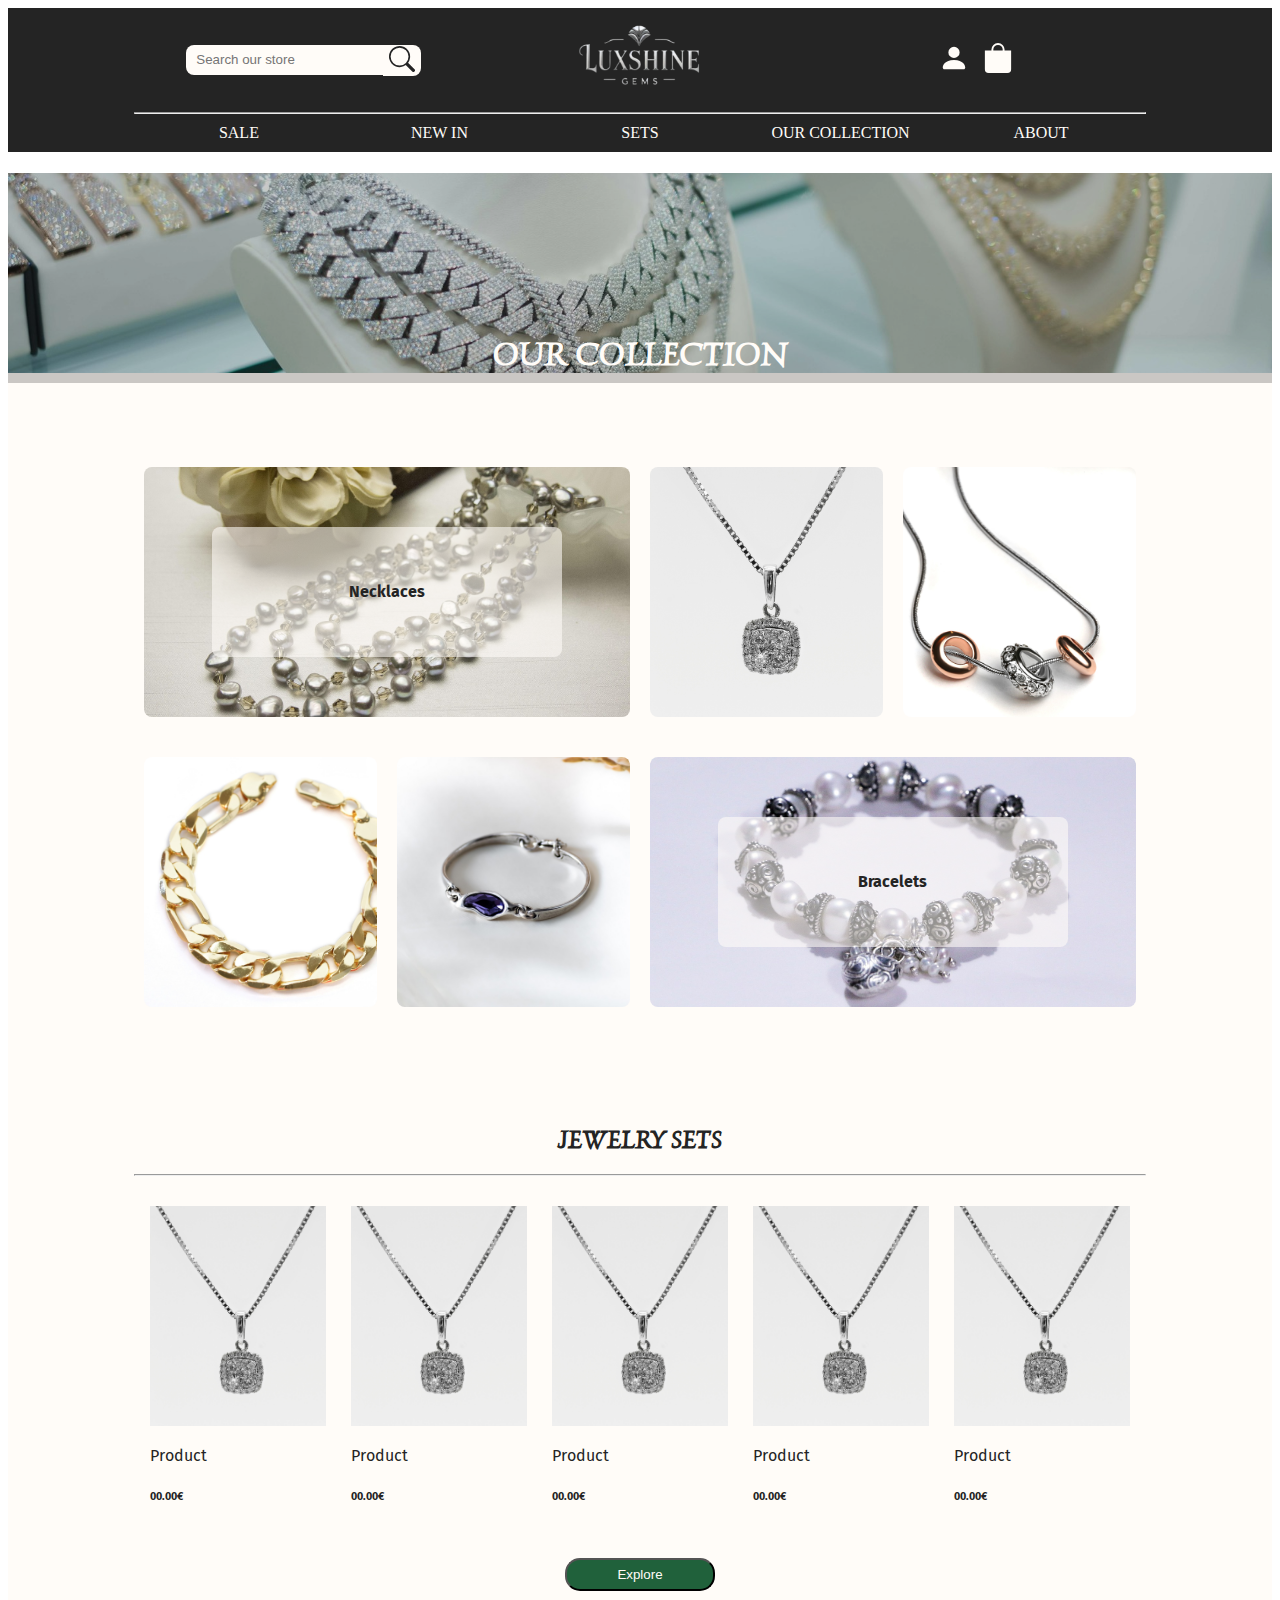
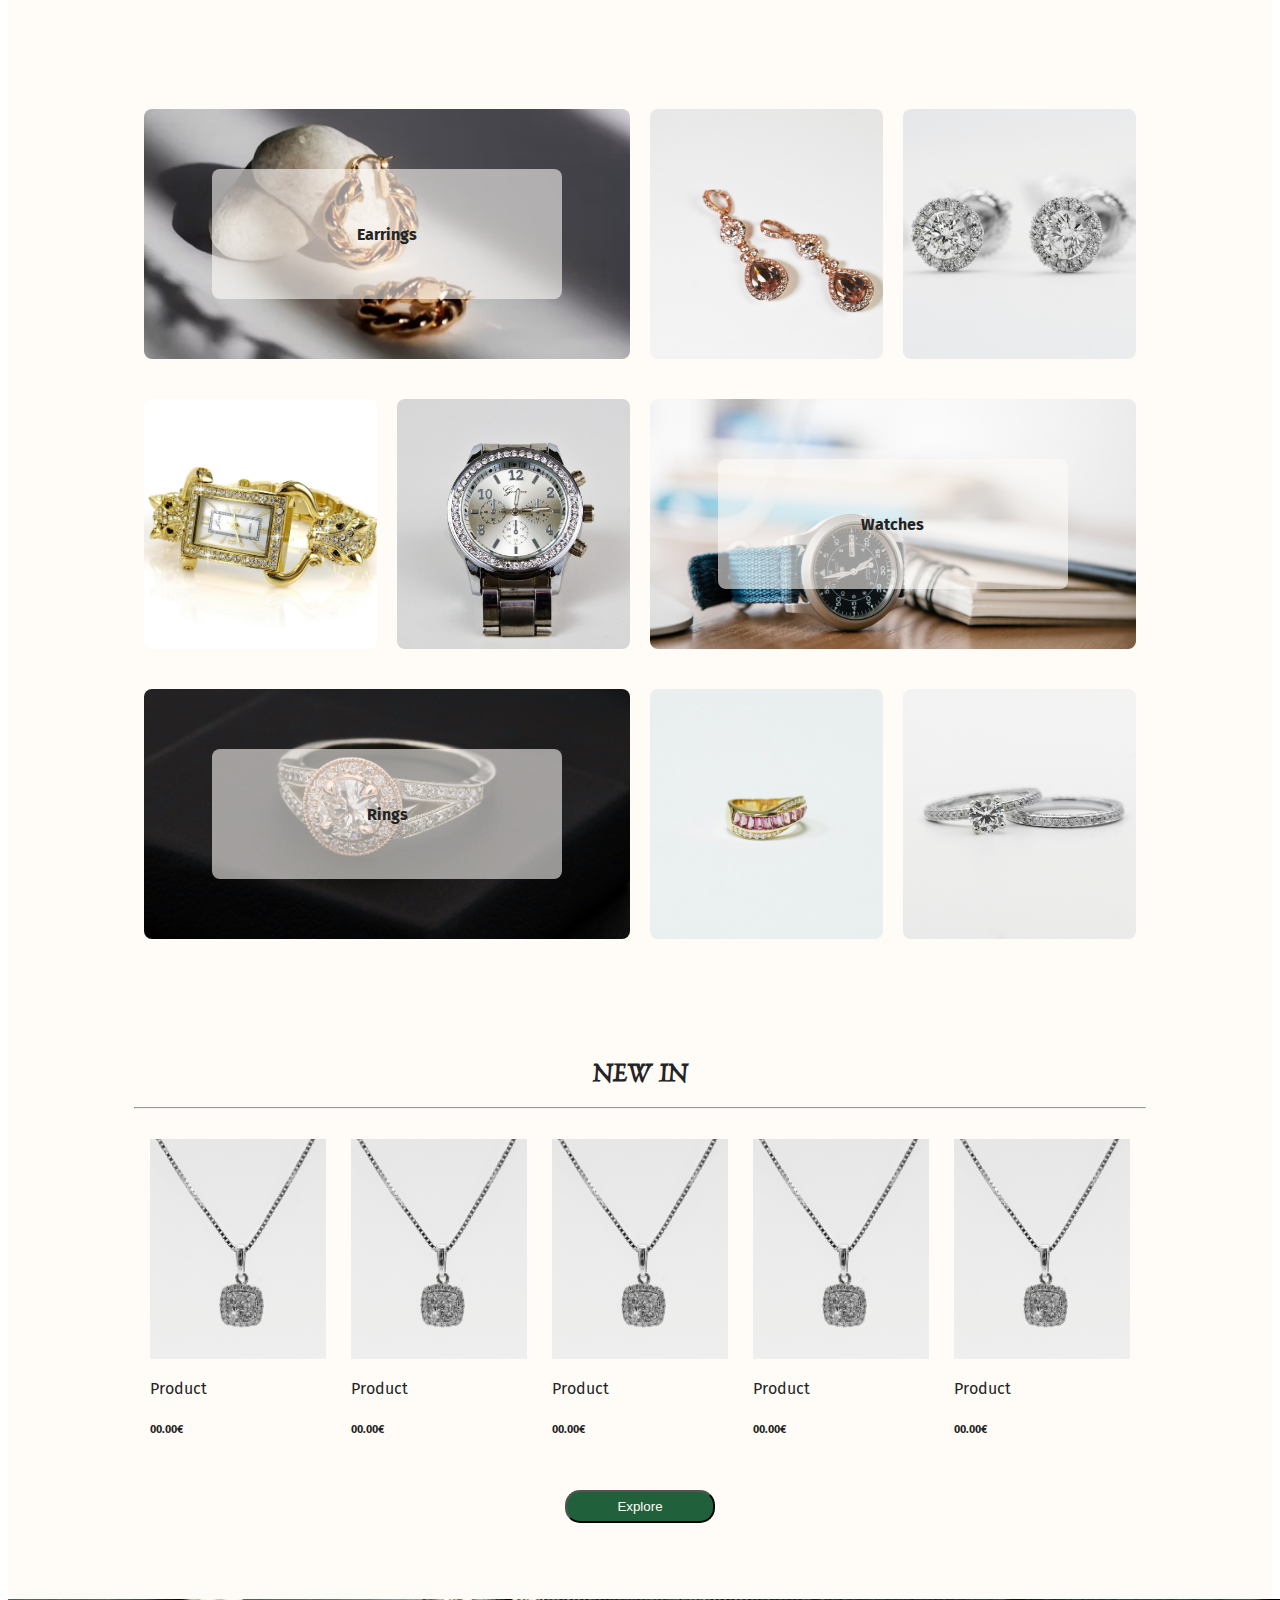
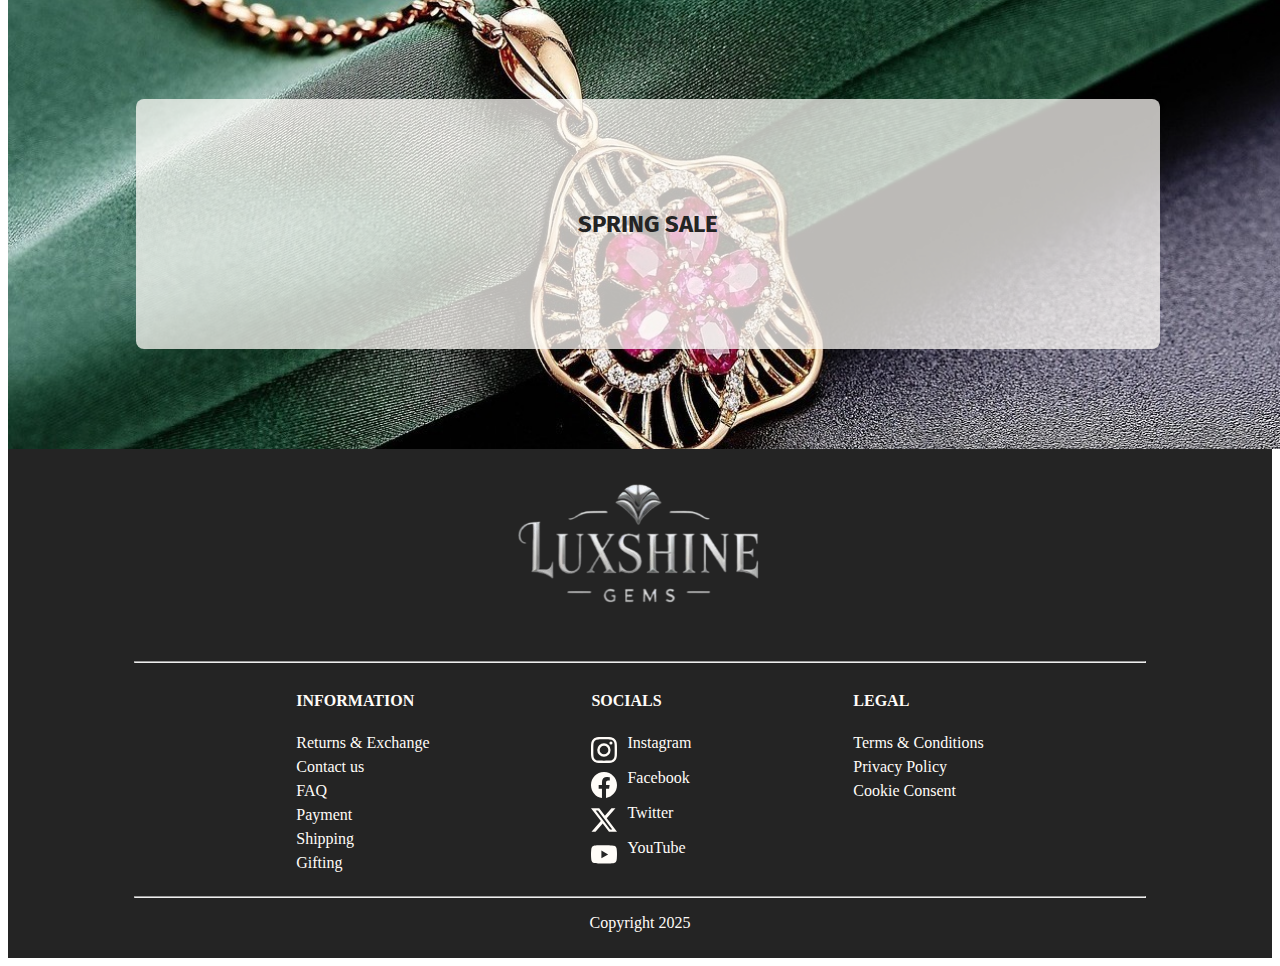
<file: collection.html>
<!DOCTYPE html>
<html lang="en">
    <head>
        <meta charset ="UTF-8"/>

        <!--Meta tags for SEO-->
        <meta name="description" content="A luxurious jewelry store website."/>
        <meta name="title" content="LuxShine Gems"/>
        <meta name="language" content="english"/>
        <meta name="viewport" content="width = device-width, initial-scale = 1.0"/>

        <!--Meta tags for OGP-->
        <meta property="og:title" content="LuxShine Gems" />
        <meta property="og:type" content="Website" />
        <meta property="og:url" content="index.html" />
        <meta property="og:image" content="..." />

        <!--Links-->
        <link rel="stylesheet" href="styles.css" />
        <link href="https://cdn.jsdelivr.net/npm/bootstrap@5.3.6/dist/css/bootstrap.min.css" rel="stylesheet" integrity="sha384-4Q6Gf2aSP4eDXB8Miphtr37CMZZQ5oXLH2yaXMJ2w8e2ZtHTl7GptT4jmndRuHDT" crossorigin="anonymous">

        <!--Fira Sans font-->
        <link rel="preconnect" href="https://fonts.googleapis.com">
        <link rel="preconnect" href="https://fonts.gstatic.com" crossorigin>
        <link href="https://fonts.googleapis.com/css2?family=Fira+Sans:ital,wght@0,100;0,200;0,300;0,400;0,500;0,600;0,700;0,800;0,900;1,100;1,200;1,300;1,400;1,500;1,600;1,700;1,800;1,900&display=swap" rel="stylesheet">

        <!--Luxurious Roman font-->
        <link rel="preconnect" href="https://fonts.googleapis.com">
        <link rel="preconnect" href="https://fonts.gstatic.com" crossorigin>
        <link href="https://fonts.googleapis.com/css2?family=Luxurious+Roman&display=swap" rel="stylesheet">
    </head>
    <body>
        <header>
            <nav class="header-nav">
                <div class="top-nav-bar">
                    <div class="menu-icon">
                        <input type="checkbox" id="mobile-nav-toggle"/>
                        <label for="mobile-nav-toggle" class="mobile-nav-toggle-label">
                            <div>
                                <svg xmlns="http://www.w3.org/2000/svg" width="40" height="40" fill="#FFFCF8" class="bi bi-list icons" viewBox="0 0 16 16">
                                    <path fill-rule="evenodd" d="M2.5 12a.5.5 0 0 1 .5-.5h10a.5.5 0 0 1 0 1H3a.5.5 0 0 1-.5-.5m0-4a.5.5 0 0 1 .5-.5h10a.5.5 0 0 1 0 1H3a.5.5 0 0 1-.5-.5m0-4a.5.5 0 0 1 .5-.5h10a.5.5 0 0 1 0 1H3a.5.5 0 0 1-.5-.5"/>
                                </svg>
                            </div>
                        </label>
                        <div class="mobile-menu">
                            <a href="./sale.html" class="mobile-nav-item">SALE</a>
                            <a href="./newin.html" class="mobile-nav-item">NEW IN</a>
                            <a href="./sets.html" class="mobile-nav-item">SETS</a>
                            <a href="./collection.html" class="mobile-nav-item">OUR COLLECTION</a>
                            <a href="..." class="mobile-nav-item">LOG IN / SIGN UP</a>
                            <a href="./profile.html" class="mobile-nav-item">PROFILE</a>
                            <a href="./cart.html" class="mobile-nav-item">CART</a>
                            <a href="..." class="mobile-nav-item">FAQ</a>
                            <a href="..." class="mobile-nav-item">CONTACT</a>
                        </div>
                    </div>
                    <div class="search-bar-div">
                        <form class="search-bar-form">
                            <input type="search" placeholder="Search our store" class="search-bar"/>
                            <button type="submit" class="search-icon">
                                <svg xmlns="http://www.w3.org/2000/svg" width="26" height="26" fill="currentColor" class="bi bi-search" viewBox="0 0 16 16">
                                    <path d="M11.742 10.344a6.5 6.5 0 1 0-1.397 1.398h-.001q.044.06.098.115l3.85 3.85a1 1 0 0 0 1.415-1.414l-3.85-3.85a1 1 0 0 0-.115-.1zM12 6.5a5.5 5.5 0 1 1-11 0 5.5 5.5 0 0 1 11 0"/>
                                </svg>
                            </button>
                        </form>
                    </div>
                    <div>
                        <a href="index.html">
                            <image src="./images/Logonobg.png" alt="LuxShine Gems Logo" class="nav-logo" height="100px"/>
                        </a>
                    </div>
                    <div class="nav-icons">
                        <a href="profile.html" class="nav-icon">
                            <svg xmlns="http://www.w3.org/2000/svg" width="30" height="30" fill="#FFFCF8" class="bi bi-person-fill icons" viewBox="0 0 16 16">
                                <path d="M3 14s-1 0-1-1 1-4 6-4 6 3 6 4-1 1-1 1zm5-6a3 3 0 1 0 0-6 3 3 0 0 0 0 6"/>
                            </svg>
                        </a>
                        <a href="cart.html" class="nav-icon">
                            <svg xmlns="http://www.w3.org/2000/svg" width="30" height="30" fill="#FFFCF8" class="bi bi-bag-fill icons" viewBox="0 0 16 16">
                                <path d="M8 1a2.5 2.5 0 0 1 2.5 2.5V4h-5v-.5A2.5 2.5 0 0 1 8 1m3.5 3v-.5a3.5 3.5 0 1 0-7 0V4H1v10a2 2 0 0 0 2 2h10a2 2 0 0 0 2-2V4z"/>
                            </svg>
                        </a>
                    </div>
                </div>
                <hr class="horizontal-line-white"/>
                <div class="menu-nav-bar">
                    <a href="./sale.html" class="menu-nav-item">SALE</a>
                    <a href="./newin.html" class="menu-nav-item">NEW IN</a>
                    <a href="./sets.html" class="menu-nav-item">SETS</a>
                    <a href="./collection.html" class="menu-nav-item">OUR COLLECTION</a>
                    <a href="./index.html#about" class="menu-nav-item">ABOUT</a>
                </div>
            </nav>
        </header>
        <main>
            <div class="collection-header">
                <h1 class="lux-roman-font collectionh1">OUR COLLECTION</h1>
            </div>
            <div class="collection-categories">
                <div class="collection-category-row">
                    <div class="cat-row-div div-expand">
                        <a href="./necklaces.html" class="category-link cat-50">
                            <div class="category-card bg-necklaces collection-card">
                                <h4>Necklaces</h4>
                            </div>
                        </a>
                    </div>
                    <div class="cat-row-div div-product-expand">
                        <a href="./product.html" class="category-link gallery-product gone1">
                            <div class="gallery-necklace1">

                            </div>
                        </a>
                        <a href="./product.html" class="category-link gallery-product gone2">
                            <div class="gallery-necklace2 ">

                            </div>

                        </a>
                    </div>
                </div>
                <div class="collection-category-row">
                    <div class="cat-row-div div-product-expand">
                        <a href="./product.html" class="category-link gallery-product gone1">
                            <div class="gallery-bracelet1 ">

                            </div>
                        </a>
                        <a href="./product.html" class="category-link gallery-product gone2">
                            <div class="gallery-bracelet2 ">

                            </div>
                        </a>
                    </div>
                    <div class="cat-row-div div-expand">
                        <a href="./bracelets.html" class="category-link cat-50">
                            <div class="category-card bg-bracelets collection-card">
                                <h4>Bracelets</h4>
                            </div>
                        </a>
                    </div>
                </div>
            </div>
            <div class="collection-category-products">
                <h2 class="lux-roman-font carousel-titles-products">JEWELRY SETS</h2>
                <hr class="horizontal-line-black">
                <div class="products-no-carousel">
                    <div>
                        <a href="product.html" class="productlink">
                            <img src="./images/necklace1.jpg" class="d-block" height="220px" alt="...">
                            <p>Product</p>
                            <h6>00.00€</h6>
                        </a>
                    </div>
                    <div>
                        <a href="product.html" class="productlink">
                            <img src="./images/necklace1.jpg" class="d-block" height="220px" alt="...">
                            <p>Product</p>
                            <h6>00.00€</h6>
                        </a>
                    </div>
                    <div>
                        <a href="product.html" class="productlink">
                            <img src="./images/necklace1.jpg" class="d-block" height="220px" alt="...">
                            <p>Product</p>
                            <h6>00.00€</h6>
                        </a>
                    </div>
                    <div>
                        <a href="product.html" class="productlink">
                            <img src="./images/necklace1.jpg" class="d-block" height="220px" alt="...">
                            <p>Product</p>
                            <h6>00.00€</h6>
                        </a>
                    </div>
                    <div>
                        <a href="product.html" class="productlink">
                            <img src="./images/necklace1.jpg" class="d-block" height="220px" alt="...">
                            <p>Product</p>
                            <h6>00.00€</h6>
                        </a>
                    </div>
                </div>
                <button type="submit" class="explore-btn btn-effects">Explore</button>
            </div>
            <div class="collection-categories">
                <div class="collection-category-row">
                    <div class="cat-row-div div-expand">
                        <a href="./earrings.html" class="category-link cat-50">
                            <div class="category-card bg-earrings collection-card">
                                <h4>Earrings</h4>
                            </div>
                        </a>
                    </div>
                    <div class="cat-row-div div-product-expand">
                        <a href="./product.html" class="category-link gallery-product gone1">
                            <div class="gallery-earrings1 ">

                            </div>
                        </a>
                        <a href="./product.html" class="category-link gallery-product gone2">
                            <div class="gallery-earrings2 ">

                            </div>

                        </a>
                    </div>
                </div>
                <div class="collection-category-row">
                    <div class="cat-row-div div-product-expand">
                        <a href="./product.html" class="category-link gallery-product gone1">
                            <div class="gallery-watch1 ">

                            </div>
                        </a>
                        <a href="./product.html" class="category-link gallery-product gone2">
                            <div class="gallery-watch2 ">

                            </div>
                        </a>
                    </div>
                    <div class="cat-row-div div-expand">
                        <a href="./watches.html" class="category-link cat-50">
                            <div class="category-card bg-watches collection-card">
                                <h4>Watches</h4>
                            </div>
                        </a>
                    </div>
                </div>
                <div class="collection-category-row">
                    <div class="cat-row-div div-expand">
                        <a href="./rings.html" class="category-link cat-50">
                            <div class="category-card bg-rings collection-card">
                                <h4>Rings</h4>
                            </div>
                        </a>
                    </div>
                    <div class="cat-row-div div-product-expand">
                        <a href="./product.html" class="category-link gallery-product gone1">
                            <div class="gallery-ring1 ">

                            </div>
                        </a>
                        <a href="./product.html" class="category-link gallery-product gone2">
                            <div class="gallery-ring2 ">

                            </div>
                        </a>
                    </div>
                </div>
            </div>
            <div class="collection-category-products">
                <h2 class="lux-roman-font carousel-titles-products">NEW IN</h2>
                <hr class="horizontal-line-black">
                <div class="products-no-carousel">
                    <div>
                        <a href="product.html" class="productlink">
                            <img src="./images/necklace1.jpg" class="d-block" height="220px" alt="...">
                            <p>Product</p>
                            <h6>00.00€</h6>
                        </a>
                    </div>
                    <div>
                        <a href="product.html" class="productlink">
                            <img src="./images/necklace1.jpg" class="d-block" height="220px" alt="...">
                            <p>Product</p>
                            <h6>00.00€</h6>
                        </a>
                    </div>
                    <div>
                        <a href="product.html" class="productlink">
                            <img src="./images/necklace1.jpg" class="d-block" height="220px" alt="...">
                            <p>Product</p>
                            <h6>00.00€</h6>
                        </a>
                    </div>
                    <div>
                        <a href="product.html" class="productlink">
                            <img src="./images/necklace1.jpg" class="d-block" height="220px" alt="...">
                            <p>Product</p>
                            <h6>00.00€</h6>
                        </a>
                    </div>
                    <div>
                        <a href="product.html" class="productlink">
                            <img src="./images/necklace1.jpg" class="d-block" height="220px" alt="...">
                            <p>Product</p>
                            <h6>00.00€</h6>
                        </a>
                    </div>
                </div>
                <button type="submit" class="explore-btn btn-effects">Explore</button>
            </div>
            <div class="spring-sale-category">
                <a href="sale.html" class="saleslink">
                    <h2>SPRING SALE</h2>
                </a>
            </div>
        </main>
        <footer>
            <image src="./images/Logonobg.png" class="footer-logo" alt="LuxShine Gems Logo" height="200px"/>
            <hr class="footer-line">
            <div class="footer-nav">
                <div>
                    <h4>INFORMATION</h4>
                    <nav class="footer-links-nav">
                        <a href="..." class="footer-link">Returns & Exchange</a>
                        <a href="..." class="footer-link">Contact us</a>
                        <a href="..." class="footer-link">FAQ</a>
                        <a href="..." class="footer-link">Payment</a>
                        <a href="..." class="footer-link">Shipping</a>
                        <a href="..." class="footer-link">Gifting</a>
                    </nav>
                </div>
                <div class="desktop-socials-links">
                    <h4>SOCIALS</h4>
                    <nav class="footer-links-nav">
                        <a href="..." class="footer-link">
                            <svg xmlns="http://www.w3.org/2000/svg" width="26" height="26" fill="#FFFCF8" class="bi bi-instagram social-icon" viewBox="0 0 16 16">
                                <path d="M8 0C5.829 0 5.556.01 4.703.048 3.85.088 3.269.222 2.76.42a3.9 3.9 0 0 0-1.417.923A3.9 3.9 0 0 0 .42 2.76C.222 3.268.087 3.85.048 4.7.01 5.555 0 5.827 0 8.001c0 2.172.01 2.444.048 3.297.04.852.174 1.433.372 1.942.205.526.478.972.923 1.417.444.445.89.719 1.416.923.51.198 1.09.333 1.942.372C5.555 15.99 5.827 16 8 16s2.444-.01 3.298-.048c.851-.04 1.434-.174 1.943-.372a3.9 3.9 0 0 0 1.416-.923c.445-.445.718-.891.923-1.417.197-.509.332-1.09.372-1.942C15.99 10.445 16 10.173 16 8s-.01-2.445-.048-3.299c-.04-.851-.175-1.433-.372-1.941a3.9 3.9 0 0 0-.923-1.417A3.9 3.9 0 0 0 13.24.42c-.51-.198-1.092-.333-1.943-.372C10.443.01 10.172 0 7.998 0zm-.717 1.442h.718c2.136 0 2.389.007 3.232.046.78.035 1.204.166 1.486.275.373.145.64.319.92.599s.453.546.598.92c.11.281.24.705.275 1.485.039.843.047 1.096.047 3.231s-.008 2.389-.047 3.232c-.035.78-.166 1.203-.275 1.485a2.5 2.5 0 0 1-.599.919c-.28.28-.546.453-.92.598-.28.11-.704.24-1.485.276-.843.038-1.096.047-3.232.047s-2.39-.009-3.233-.047c-.78-.036-1.203-.166-1.485-.276a2.5 2.5 0 0 1-.92-.598 2.5 2.5 0 0 1-.6-.92c-.109-.281-.24-.705-.275-1.485-.038-.843-.046-1.096-.046-3.233s.008-2.388.046-3.231c.036-.78.166-1.204.276-1.486.145-.373.319-.64.599-.92s.546-.453.92-.598c.282-.11.705-.24 1.485-.276.738-.034 1.024-.044 2.515-.045zm4.988 1.328a.96.96 0 1 0 0 1.92.96.96 0 0 0 0-1.92m-4.27 1.122a4.109 4.109 0 1 0 0 8.217 4.109 4.109 0 0 0 0-8.217m0 1.441a2.667 2.667 0 1 1 0 5.334 2.667 2.667 0 0 1 0-5.334"/>
                              </svg>
                            <p>Instagram</p>
                        </a>
                        <a href="..." class="footer-link">
                            <svg xmlns="http://www.w3.org/2000/svg" width="26" height="26" fill="#FFFCF8" class="bi bi-facebook social-icon" viewBox="0 0 16 16">
                                <path d="M16 8.049c0-4.446-3.582-8.05-8-8.05C3.58 0-.002 3.603-.002 8.05c0 4.017 2.926 7.347 6.75 7.951v-5.625h-2.03V8.05H6.75V6.275c0-2.017 1.195-3.131 3.022-3.131.876 0 1.791.157 1.791.157v1.98h-1.009c-.993 0-1.303.621-1.303 1.258v1.51h2.218l-.354 2.326H9.25V16c3.824-.604 6.75-3.934 6.75-7.951"/>
                            </svg>
                            <p>Facebook</p>
                        </a>
                        <a href="..." class="footer-link">
                            <svg xmlns="http://www.w3.org/2000/svg" width="26" height="26" fill="#FFFCF8" class="bi bi-twitter-x social-icon" viewBox="0 0 16 16">
                                <path d="M12.6.75h2.454l-5.36 6.142L16 15.25h-4.937l-3.867-5.07-4.425 5.07H.316l5.733-6.57L0 .75h5.063l3.495 4.633L12.601.75Zm-.86 13.028h1.36L4.323 2.145H2.865z"/>
                            </svg>
                            <p>Twitter</p>
                        </a>
                        <a href="..." class="footer-link">
                            <svg xmlns="http://www.w3.org/2000/svg" width="26" height="26" fill="#FFFCF8" class="bi bi-youtube social-icon" viewBox="0 0 16 16">
                                <path d="M8.051 1.999h.089c.822.003 4.987.033 6.11.335a2.01 2.01 0 0 1 1.415 1.42c.101.38.172.883.22 1.402l.01.104.022.26.008.104c.065.914.073 1.77.074 1.957v.075c-.001.194-.01 1.108-.082 2.06l-.008.105-.009.104c-.05.572-.124 1.14-.235 1.558a2.01 2.01 0 0 1-1.415 1.42c-1.16.312-5.569.334-6.18.335h-.142c-.309 0-1.587-.006-2.927-.052l-.17-.006-.087-.004-.171-.007-.171-.007c-1.11-.049-2.167-.128-2.654-.26a2.01 2.01 0 0 1-1.415-1.419c-.111-.417-.185-.986-.235-1.558L.09 9.82l-.008-.104A31 31 0 0 1 0 7.68v-.123c.002-.215.01-.958.064-1.778l.007-.103.003-.052.008-.104.022-.26.01-.104c.048-.519.119-1.023.22-1.402a2.01 2.01 0 0 1 1.415-1.42c.487-.13 1.544-.21 2.654-.26l.17-.007.172-.006.086-.003.171-.007A100 100 0 0 1 7.858 2zM6.4 5.209v4.818l4.157-2.408z"/>
                            </svg>
                            <p">YouTube</p>
                        </a>
                    </nav>
                </div>
                <div>
                    <h4>LEGAL</h4>
                    <nav class="footer-links-nav">
                        <a href="..." class="footer-link">Terms & Conditions</a>
                        <a href="..." class="footer-link">Privacy Policy</a>
                        <a href="..." class="footer-link">Cookie Consent</a>
                    </nav>
                    <nav class="mobile-social-icons">
                        <a href="..." class="footer-link">
                            <svg xmlns="http://www.w3.org/2000/svg" width="26" height="26" fill="currentColor" class="bi bi-instagram social-icon" viewBox="0 0 16 16">
                                <path d="M8 0C5.829 0 5.556.01 4.703.048 3.85.088 3.269.222 2.76.42a3.9 3.9 0 0 0-1.417.923A3.9 3.9 0 0 0 .42 2.76C.222 3.268.087 3.85.048 4.7.01 5.555 0 5.827 0 8.001c0 2.172.01 2.444.048 3.297.04.852.174 1.433.372 1.942.205.526.478.972.923 1.417.444.445.89.719 1.416.923.51.198 1.09.333 1.942.372C5.555 15.99 5.827 16 8 16s2.444-.01 3.298-.048c.851-.04 1.434-.174 1.943-.372a3.9 3.9 0 0 0 1.416-.923c.445-.445.718-.891.923-1.417.197-.509.332-1.09.372-1.942C15.99 10.445 16 10.173 16 8s-.01-2.445-.048-3.299c-.04-.851-.175-1.433-.372-1.941a3.9 3.9 0 0 0-.923-1.417A3.9 3.9 0 0 0 13.24.42c-.51-.198-1.092-.333-1.943-.372C10.443.01 10.172 0 7.998 0zm-.717 1.442h.718c2.136 0 2.389.007 3.232.046.78.035 1.204.166 1.486.275.373.145.64.319.92.599s.453.546.598.92c.11.281.24.705.275 1.485.039.843.047 1.096.047 3.231s-.008 2.389-.047 3.232c-.035.78-.166 1.203-.275 1.485a2.5 2.5 0 0 1-.599.919c-.28.28-.546.453-.92.598-.28.11-.704.24-1.485.276-.843.038-1.096.047-3.232.047s-2.39-.009-3.233-.047c-.78-.036-1.203-.166-1.485-.276a2.5 2.5 0 0 1-.92-.598 2.5 2.5 0 0 1-.6-.92c-.109-.281-.24-.705-.275-1.485-.038-.843-.046-1.096-.046-3.233s.008-2.388.046-3.231c.036-.78.166-1.204.276-1.486.145-.373.319-.64.599-.92s.546-.453.92-.598c.282-.11.705-.24 1.485-.276.738-.034 1.024-.044 2.515-.045zm4.988 1.328a.96.96 0 1 0 0 1.92.96.96 0 0 0 0-1.92m-4.27 1.122a4.109 4.109 0 1 0 0 8.217 4.109 4.109 0 0 0 0-8.217m0 1.441a2.667 2.667 0 1 1 0 5.334 2.667 2.667 0 0 1 0-5.334"/>
                              </svg>
                        </a>
                        <a href="..." class="footer-link">
                            <svg xmlns="http://www.w3.org/2000/svg" width="26" height="26" fill="currentColor" class="bi bi-facebook social-icon" viewBox="0 0 16 16">
                                <path d="M16 8.049c0-4.446-3.582-8.05-8-8.05C3.58 0-.002 3.603-.002 8.05c0 4.017 2.926 7.347 6.75 7.951v-5.625h-2.03V8.05H6.75V6.275c0-2.017 1.195-3.131 3.022-3.131.876 0 1.791.157 1.791.157v1.98h-1.009c-.993 0-1.303.621-1.303 1.258v1.51h2.218l-.354 2.326H9.25V16c3.824-.604 6.75-3.934 6.75-7.951"/>
                            </svg>
                        </a>
                        <a href="..." class="footer-link">
                            <svg xmlns="http://www.w3.org/2000/svg" width="26" height="26" fill="currentColor" class="bi bi-twitter-x social-icon" viewBox="0 0 16 16">
                                <path d="M12.6.75h2.454l-5.36 6.142L16 15.25h-4.937l-3.867-5.07-4.425 5.07H.316l5.733-6.57L0 .75h5.063l3.495 4.633L12.601.75Zm-.86 13.028h1.36L4.323 2.145H2.865z"/>
                            </svg>
                        </a>
                        <a href="..." class="footer-link">
                            <svg xmlns="http://www.w3.org/2000/svg" width="26" height="26" fill="currentColor" class="bi bi-youtube social-icon" viewBox="0 0 16 16">
                                <path d="M8.051 1.999h.089c.822.003 4.987.033 6.11.335a2.01 2.01 0 0 1 1.415 1.42c.101.38.172.883.22 1.402l.01.104.022.26.008.104c.065.914.073 1.77.074 1.957v.075c-.001.194-.01 1.108-.082 2.06l-.008.105-.009.104c-.05.572-.124 1.14-.235 1.558a2.01 2.01 0 0 1-1.415 1.42c-1.16.312-5.569.334-6.18.335h-.142c-.309 0-1.587-.006-2.927-.052l-.17-.006-.087-.004-.171-.007-.171-.007c-1.11-.049-2.167-.128-2.654-.26a2.01 2.01 0 0 1-1.415-1.419c-.111-.417-.185-.986-.235-1.558L.09 9.82l-.008-.104A31 31 0 0 1 0 7.68v-.123c.002-.215.01-.958.064-1.778l.007-.103.003-.052.008-.104.022-.26.01-.104c.048-.519.119-1.023.22-1.402a2.01 2.01 0 0 1 1.415-1.42c.487-.13 1.544-.21 2.654-.26l.17-.007.172-.006.086-.003.171-.007A100 100 0 0 1 7.858 2zM6.4 5.209v4.818l4.157-2.408z"/>
                            </svg>
                        </a>
                    </nav>
                </div>
            </div>
            <hr class="horizontal-line-white">
            <p>Copyright 2025</p>
        </footer>

        <script src="https://cdn.jsdelivr.net/npm/bootstrap@5.3.6/dist/js/bootstrap.bundle.min.js" integrity="sha384-j1CDi7MgGQ12Z7Qab0qlWQ/Qqz24Gc6BM0thvEMVjHnfYGF0rmFCozFSxQBxwHKO" crossorigin="anonymous"></script>
    </body>
</html>
</file>
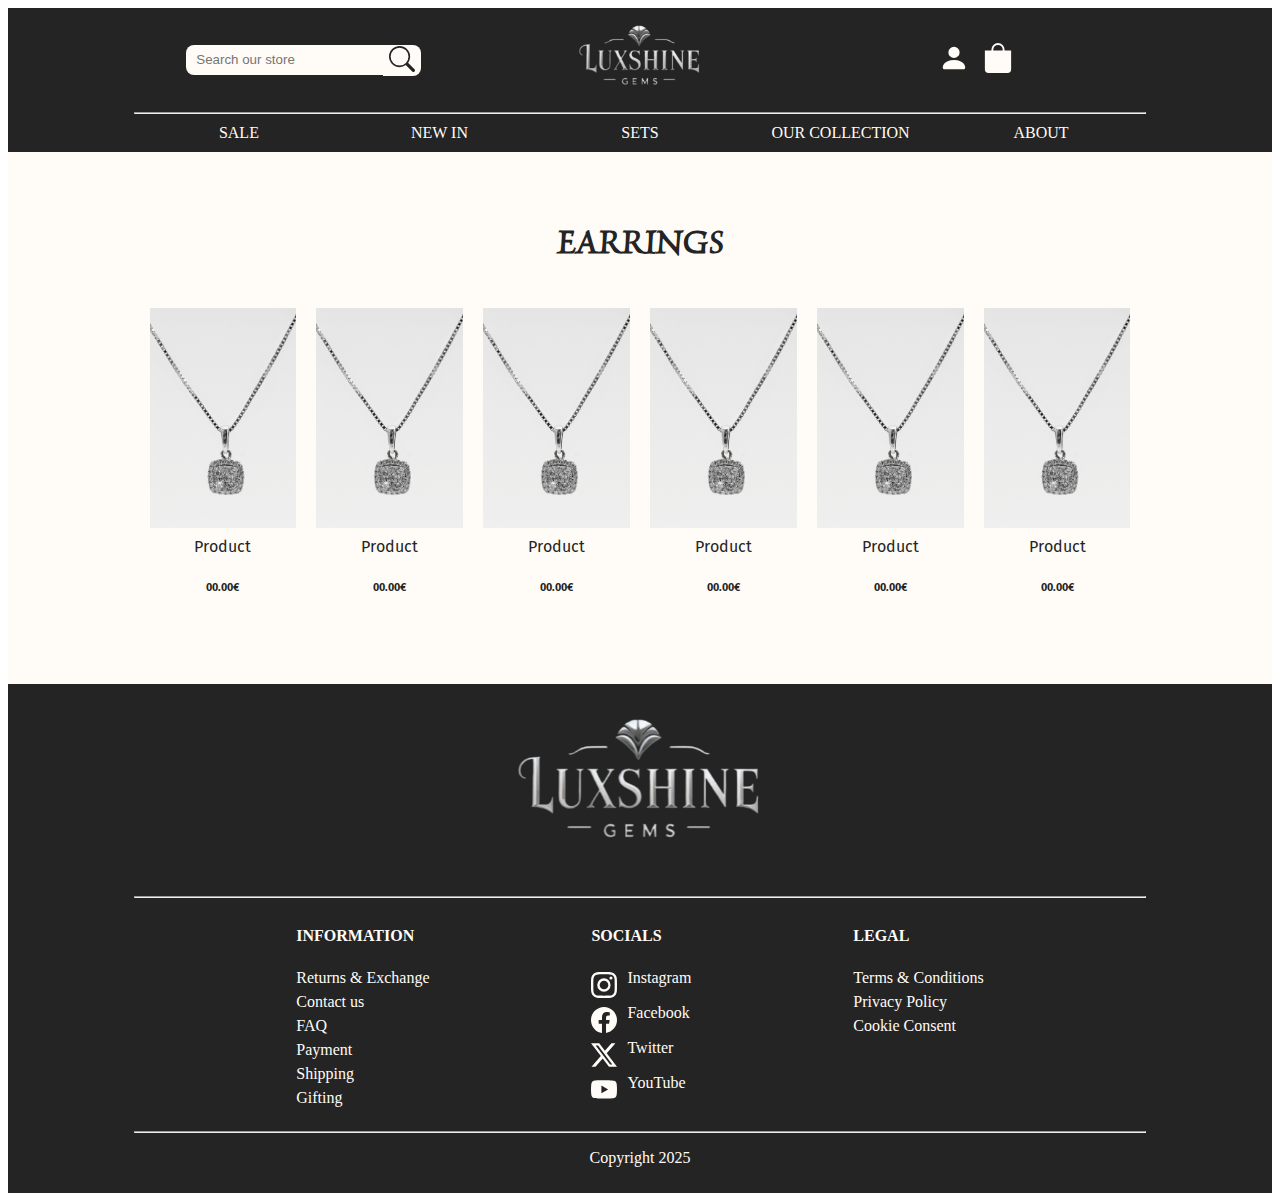
<file: earrings.html>
<!DOCTYPE html>
<html lang="en">
    <head>
        <meta charset ="UTF-8"/>

        <!--Meta tags for SEO-->
        <meta name="description" content="A luxurious jewelry store website."/>
        <meta name="title" content="LuxShine Gems"/>
        <meta name="language" content="english"/>
        <meta name="viewport" content="width = device-width, initial-scale = 1.0"/>

        <!--Meta tags for OGP-->
        <meta property="og:title" content="LuxShine Gems" />
        <meta property="og:type" content="Website" />
        <meta property="og:url" content="index.html" />
        <meta property="og:image" content="..." />

        <!--Links-->
        <link rel="stylesheet" href="styles.css" />
        <link href="https://cdn.jsdelivr.net/npm/bootstrap@5.3.6/dist/css/bootstrap.min.css" rel="stylesheet" integrity="sha384-4Q6Gf2aSP4eDXB8Miphtr37CMZZQ5oXLH2yaXMJ2w8e2ZtHTl7GptT4jmndRuHDT" crossorigin="anonymous">

        <!--Fira Sans font-->
        <link rel="preconnect" href="https://fonts.googleapis.com">
        <link rel="preconnect" href="https://fonts.gstatic.com" crossorigin>
        <link href="https://fonts.googleapis.com/css2?family=Fira+Sans:ital,wght@0,100;0,200;0,300;0,400;0,500;0,600;0,700;0,800;0,900;1,100;1,200;1,300;1,400;1,500;1,600;1,700;1,800;1,900&display=swap" rel="stylesheet">

        <!--Luxurious Roman font-->
        <link rel="preconnect" href="https://fonts.googleapis.com">
        <link rel="preconnect" href="https://fonts.gstatic.com" crossorigin>
        <link href="https://fonts.googleapis.com/css2?family=Luxurious+Roman&display=swap" rel="stylesheet">
    </head>
    <body>
        <header>
            <nav class="header-nav">
                <div class="top-nav-bar">
                    <div class="menu-icon">
                        <svg xmlns="http://www.w3.org/2000/svg" width="40" height="40" fill="#FFFCF8" class="bi bi-list icons" viewBox="0 0 16 16">
                            <path fill-rule="evenodd" d="M2.5 12a.5.5 0 0 1 .5-.5h10a.5.5 0 0 1 0 1H3a.5.5 0 0 1-.5-.5m0-4a.5.5 0 0 1 .5-.5h10a.5.5 0 0 1 0 1H3a.5.5 0 0 1-.5-.5m0-4a.5.5 0 0 1 .5-.5h10a.5.5 0 0 1 0 1H3a.5.5 0 0 1-.5-.5"/>
                        </svg>
                    </div>
                    <div class="search-bar-div">
                        <form class="search-bar-form">
                            <input type="search" placeholder="Search our store" class="search-bar"/>
                            <button type="submit" class="search-icon">
                                <svg xmlns="http://www.w3.org/2000/svg" width="26" height="26" fill="currentColor" class="bi bi-search" viewBox="0 0 16 16">
                                    <path d="M11.742 10.344a6.5 6.5 0 1 0-1.397 1.398h-.001q.044.06.098.115l3.85 3.85a1 1 0 0 0 1.415-1.414l-3.85-3.85a1 1 0 0 0-.115-.1zM12 6.5a5.5 5.5 0 1 1-11 0 5.5 5.5 0 0 1 11 0"/>
                                </svg>
                            </button>
                        </form>
                    </div>
                    <div>
                        <a href="index.html">
                            <image src="./images/Logonobg.png" alt="LuxShine Gems Logo" class="nav-logo" height="100px"/>
                        </a>
                    </div>
                    <div class="nav-icons">
                        <a href="profile.html" class="nav-icon">
                            <svg xmlns="http://www.w3.org/2000/svg" width="30" height="30" fill="#FFFCF8" class="bi bi-person-fill icons" viewBox="0 0 16 16">
                                <path d="M3 14s-1 0-1-1 1-4 6-4 6 3 6 4-1 1-1 1zm5-6a3 3 0 1 0 0-6 3 3 0 0 0 0 6"/>
                            </svg>
                        </a>
                        <a href="cart.html" class="nav-icon">
                            <svg xmlns="http://www.w3.org/2000/svg" width="30" height="30" fill="#FFFCF8" class="bi bi-bag-fill icons" viewBox="0 0 16 16">
                                <path d="M8 1a2.5 2.5 0 0 1 2.5 2.5V4h-5v-.5A2.5 2.5 0 0 1 8 1m3.5 3v-.5a3.5 3.5 0 1 0-7 0V4H1v10a2 2 0 0 0 2 2h10a2 2 0 0 0 2-2V4z"/>
                            </svg>
                        </a>
                    </div>
                </div>
                <hr class="horizontal-line-white"/>
                <div class="menu-nav-bar">
                    <a href="./sale.html" class="menu-nav-item">SALE</a>
                    <a href="./newin.html" class="menu-nav-item">NEW IN</a>
                    <a href="./sets.html" class="menu-nav-item">SETS</a>
                    <a href="./collection.html" class="menu-nav-item">OUR COLLECTION</a>
                    <a href="..." class="menu-nav-item">ABOUT</a>
                </div>
            </nav>
        </header>
        <main class="storepages">
            <h1 class="lux-roman-font">EARRINGS</h1>
            <div class="storeproducts">
                <div>
                    <img src="./images/nacklace1.jpg" class="d-block" height="220px" alt="...">
                    <p class="productname">Product</p>
                    <h6>00.00€</h6>
                </div>
                <div>
                    <img src="./images/nacklace1.jpg" class="d-block" height="220px" alt="...">
                    <p class="productname">Product</p>
                    <h6>00.00€</h6>
                </div>
                <div>
                    <img src="./images/nacklace1.jpg" class="d-block" height="220px" alt="...">
                    <p class="productname">Product</p>
                    <h6>00.00€</h6>
                </div>
                <div>
                    <img src="./images/nacklace1.jpg" class="d-block" height="220px" alt="...">
                    <p class="productname">Product</p>
                    <h6>00.00€</h6>
                </div>
                <div>
                    <img src="./images/nacklace1.jpg" class="d-block" height="220px" alt="...">
                    <p class="productname">Product</p>
                    <h6>00.00€</h6>
                </div>
                <div>
                    <img src="./images/nacklace1.jpg" class="d-block" height="220px" alt="...">
                    <p class="productname">Product</p>
                    <h6>00.00€</h6>
                </div>
            </div>
        </main>
        <footer>
            <image src="./images/Logonobg.png" class="footer-logo" alt="LuxShine Gems Logo" height="200px"/>
            <hr class="footer-line">
            <div class="footer-nav">
                <div>
                    <h4>INFORMATION</h4>
                    <nav class="footer-links-nav">
                        <a href="..." class="footer-link">Returns & Exchange</a>
                        <a href="..." class="footer-link">Contact us</a>
                        <a href="..." class="footer-link">FAQ</a>
                        <a href="..." class="footer-link">Payment</a>
                        <a href="..." class="footer-link">Shipping</a>
                        <a href="..." class="footer-link">Gifting</a>
                    </nav>
                </div>
                <div class="desktop-socials-links">
                    <h4>SOCIALS</h4>
                    <nav class="footer-links-nav">
                        <a href="..." class="footer-link">
                            <svg xmlns="http://www.w3.org/2000/svg" width="26" height="26" fill="#FFFCF8" class="bi bi-instagram social-icon" viewBox="0 0 16 16">
                                <path d="M8 0C5.829 0 5.556.01 4.703.048 3.85.088 3.269.222 2.76.42a3.9 3.9 0 0 0-1.417.923A3.9 3.9 0 0 0 .42 2.76C.222 3.268.087 3.85.048 4.7.01 5.555 0 5.827 0 8.001c0 2.172.01 2.444.048 3.297.04.852.174 1.433.372 1.942.205.526.478.972.923 1.417.444.445.89.719 1.416.923.51.198 1.09.333 1.942.372C5.555 15.99 5.827 16 8 16s2.444-.01 3.298-.048c.851-.04 1.434-.174 1.943-.372a3.9 3.9 0 0 0 1.416-.923c.445-.445.718-.891.923-1.417.197-.509.332-1.09.372-1.942C15.99 10.445 16 10.173 16 8s-.01-2.445-.048-3.299c-.04-.851-.175-1.433-.372-1.941a3.9 3.9 0 0 0-.923-1.417A3.9 3.9 0 0 0 13.24.42c-.51-.198-1.092-.333-1.943-.372C10.443.01 10.172 0 7.998 0zm-.717 1.442h.718c2.136 0 2.389.007 3.232.046.78.035 1.204.166 1.486.275.373.145.64.319.92.599s.453.546.598.92c.11.281.24.705.275 1.485.039.843.047 1.096.047 3.231s-.008 2.389-.047 3.232c-.035.78-.166 1.203-.275 1.485a2.5 2.5 0 0 1-.599.919c-.28.28-.546.453-.92.598-.28.11-.704.24-1.485.276-.843.038-1.096.047-3.232.047s-2.39-.009-3.233-.047c-.78-.036-1.203-.166-1.485-.276a2.5 2.5 0 0 1-.92-.598 2.5 2.5 0 0 1-.6-.92c-.109-.281-.24-.705-.275-1.485-.038-.843-.046-1.096-.046-3.233s.008-2.388.046-3.231c.036-.78.166-1.204.276-1.486.145-.373.319-.64.599-.92s.546-.453.92-.598c.282-.11.705-.24 1.485-.276.738-.034 1.024-.044 2.515-.045zm4.988 1.328a.96.96 0 1 0 0 1.92.96.96 0 0 0 0-1.92m-4.27 1.122a4.109 4.109 0 1 0 0 8.217 4.109 4.109 0 0 0 0-8.217m0 1.441a2.667 2.667 0 1 1 0 5.334 2.667 2.667 0 0 1 0-5.334"/>
                              </svg>
                            <p>Instagram</p>
                        </a>
                        <a href="..." class="footer-link">
                            <svg xmlns="http://www.w3.org/2000/svg" width="26" height="26" fill="#FFFCF8" class="bi bi-facebook social-icon" viewBox="0 0 16 16">
                                <path d="M16 8.049c0-4.446-3.582-8.05-8-8.05C3.58 0-.002 3.603-.002 8.05c0 4.017 2.926 7.347 6.75 7.951v-5.625h-2.03V8.05H6.75V6.275c0-2.017 1.195-3.131 3.022-3.131.876 0 1.791.157 1.791.157v1.98h-1.009c-.993 0-1.303.621-1.303 1.258v1.51h2.218l-.354 2.326H9.25V16c3.824-.604 6.75-3.934 6.75-7.951"/>
                            </svg>
                            <p>Facebook</p>
                        </a>
                        <a href="..." class="footer-link">
                            <svg xmlns="http://www.w3.org/2000/svg" width="26" height="26" fill="#FFFCF8" class="bi bi-twitter-x social-icon" viewBox="0 0 16 16">
                                <path d="M12.6.75h2.454l-5.36 6.142L16 15.25h-4.937l-3.867-5.07-4.425 5.07H.316l5.733-6.57L0 .75h5.063l3.495 4.633L12.601.75Zm-.86 13.028h1.36L4.323 2.145H2.865z"/>
                            </svg>
                            <p>Twitter</p>
                        </a>
                        <a href="..." class="footer-link">
                            <svg xmlns="http://www.w3.org/2000/svg" width="26" height="26" fill="#FFFCF8" class="bi bi-youtube social-icon" viewBox="0 0 16 16">
                                <path d="M8.051 1.999h.089c.822.003 4.987.033 6.11.335a2.01 2.01 0 0 1 1.415 1.42c.101.38.172.883.22 1.402l.01.104.022.26.008.104c.065.914.073 1.77.074 1.957v.075c-.001.194-.01 1.108-.082 2.06l-.008.105-.009.104c-.05.572-.124 1.14-.235 1.558a2.01 2.01 0 0 1-1.415 1.42c-1.16.312-5.569.334-6.18.335h-.142c-.309 0-1.587-.006-2.927-.052l-.17-.006-.087-.004-.171-.007-.171-.007c-1.11-.049-2.167-.128-2.654-.26a2.01 2.01 0 0 1-1.415-1.419c-.111-.417-.185-.986-.235-1.558L.09 9.82l-.008-.104A31 31 0 0 1 0 7.68v-.123c.002-.215.01-.958.064-1.778l.007-.103.003-.052.008-.104.022-.26.01-.104c.048-.519.119-1.023.22-1.402a2.01 2.01 0 0 1 1.415-1.42c.487-.13 1.544-.21 2.654-.26l.17-.007.172-.006.086-.003.171-.007A100 100 0 0 1 7.858 2zM6.4 5.209v4.818l4.157-2.408z"/>
                            </svg>
                            <p">YouTube</p>
                        </a>
                    </nav>
                </div>
                <div>
                    <h4>LEGAL</h4>
                    <nav class="footer-links-nav">
                        <a href="..." class="footer-link">Terms & Conditions</a>
                        <a href="..." class="footer-link">Privacy Policy</a>
                        <a href="..." class="footer-link">Cookie Consent</a>
                    </nav>
                    <nav class="mobile-social-icons">
                        <a href="..." class="footer-link">
                            <svg xmlns="http://www.w3.org/2000/svg" width="26" height="26" fill="currentColor" class="bi bi-instagram social-icon" viewBox="0 0 16 16">
                                <path d="M8 0C5.829 0 5.556.01 4.703.048 3.85.088 3.269.222 2.76.42a3.9 3.9 0 0 0-1.417.923A3.9 3.9 0 0 0 .42 2.76C.222 3.268.087 3.85.048 4.7.01 5.555 0 5.827 0 8.001c0 2.172.01 2.444.048 3.297.04.852.174 1.433.372 1.942.205.526.478.972.923 1.417.444.445.89.719 1.416.923.51.198 1.09.333 1.942.372C5.555 15.99 5.827 16 8 16s2.444-.01 3.298-.048c.851-.04 1.434-.174 1.943-.372a3.9 3.9 0 0 0 1.416-.923c.445-.445.718-.891.923-1.417.197-.509.332-1.09.372-1.942C15.99 10.445 16 10.173 16 8s-.01-2.445-.048-3.299c-.04-.851-.175-1.433-.372-1.941a3.9 3.9 0 0 0-.923-1.417A3.9 3.9 0 0 0 13.24.42c-.51-.198-1.092-.333-1.943-.372C10.443.01 10.172 0 7.998 0zm-.717 1.442h.718c2.136 0 2.389.007 3.232.046.78.035 1.204.166 1.486.275.373.145.64.319.92.599s.453.546.598.92c.11.281.24.705.275 1.485.039.843.047 1.096.047 3.231s-.008 2.389-.047 3.232c-.035.78-.166 1.203-.275 1.485a2.5 2.5 0 0 1-.599.919c-.28.28-.546.453-.92.598-.28.11-.704.24-1.485.276-.843.038-1.096.047-3.232.047s-2.39-.009-3.233-.047c-.78-.036-1.203-.166-1.485-.276a2.5 2.5 0 0 1-.92-.598 2.5 2.5 0 0 1-.6-.92c-.109-.281-.24-.705-.275-1.485-.038-.843-.046-1.096-.046-3.233s.008-2.388.046-3.231c.036-.78.166-1.204.276-1.486.145-.373.319-.64.599-.92s.546-.453.92-.598c.282-.11.705-.24 1.485-.276.738-.034 1.024-.044 2.515-.045zm4.988 1.328a.96.96 0 1 0 0 1.92.96.96 0 0 0 0-1.92m-4.27 1.122a4.109 4.109 0 1 0 0 8.217 4.109 4.109 0 0 0 0-8.217m0 1.441a2.667 2.667 0 1 1 0 5.334 2.667 2.667 0 0 1 0-5.334"/>
                              </svg>
                        </a>
                        <a href="..." class="footer-link">
                            <svg xmlns="http://www.w3.org/2000/svg" width="26" height="26" fill="currentColor" class="bi bi-facebook social-icon" viewBox="0 0 16 16">
                                <path d="M16 8.049c0-4.446-3.582-8.05-8-8.05C3.58 0-.002 3.603-.002 8.05c0 4.017 2.926 7.347 6.75 7.951v-5.625h-2.03V8.05H6.75V6.275c0-2.017 1.195-3.131 3.022-3.131.876 0 1.791.157 1.791.157v1.98h-1.009c-.993 0-1.303.621-1.303 1.258v1.51h2.218l-.354 2.326H9.25V16c3.824-.604 6.75-3.934 6.75-7.951"/>
                            </svg>
                        </a>
                        <a href="..." class="footer-link">
                            <svg xmlns="http://www.w3.org/2000/svg" width="26" height="26" fill="currentColor" class="bi bi-twitter-x social-icon" viewBox="0 0 16 16">
                                <path d="M12.6.75h2.454l-5.36 6.142L16 15.25h-4.937l-3.867-5.07-4.425 5.07H.316l5.733-6.57L0 .75h5.063l3.495 4.633L12.601.75Zm-.86 13.028h1.36L4.323 2.145H2.865z"/>
                            </svg>
                        </a>
                        <a href="..." class="footer-link">
                            <svg xmlns="http://www.w3.org/2000/svg" width="26" height="26" fill="currentColor" class="bi bi-youtube social-icon" viewBox="0 0 16 16">
                                <path d="M8.051 1.999h.089c.822.003 4.987.033 6.11.335a2.01 2.01 0 0 1 1.415 1.42c.101.38.172.883.22 1.402l.01.104.022.26.008.104c.065.914.073 1.77.074 1.957v.075c-.001.194-.01 1.108-.082 2.06l-.008.105-.009.104c-.05.572-.124 1.14-.235 1.558a2.01 2.01 0 0 1-1.415 1.42c-1.16.312-5.569.334-6.18.335h-.142c-.309 0-1.587-.006-2.927-.052l-.17-.006-.087-.004-.171-.007-.171-.007c-1.11-.049-2.167-.128-2.654-.26a2.01 2.01 0 0 1-1.415-1.419c-.111-.417-.185-.986-.235-1.558L.09 9.82l-.008-.104A31 31 0 0 1 0 7.68v-.123c.002-.215.01-.958.064-1.778l.007-.103.003-.052.008-.104.022-.26.01-.104c.048-.519.119-1.023.22-1.402a2.01 2.01 0 0 1 1.415-1.42c.487-.13 1.544-.21 2.654-.26l.17-.007.172-.006.086-.003.171-.007A100 100 0 0 1 7.858 2zM6.4 5.209v4.818l4.157-2.408z"/>
                            </svg>
                        </a>
                    </nav>
                </div>
            </div>
            <hr class="horizontal-line-white">
            <p>Copyright 2025</p>
        </footer>

        <script src="https://cdn.jsdelivr.net/npm/bootstrap@5.3.6/dist/js/bootstrap.bundle.min.js" integrity="sha384-j1CDi7MgGQ12Z7Qab0qlWQ/Qqz24Gc6BM0thvEMVjHnfYGF0rmFCozFSxQBxwHKO" crossorigin="anonymous"></script>
    </body>
</html>
</file>
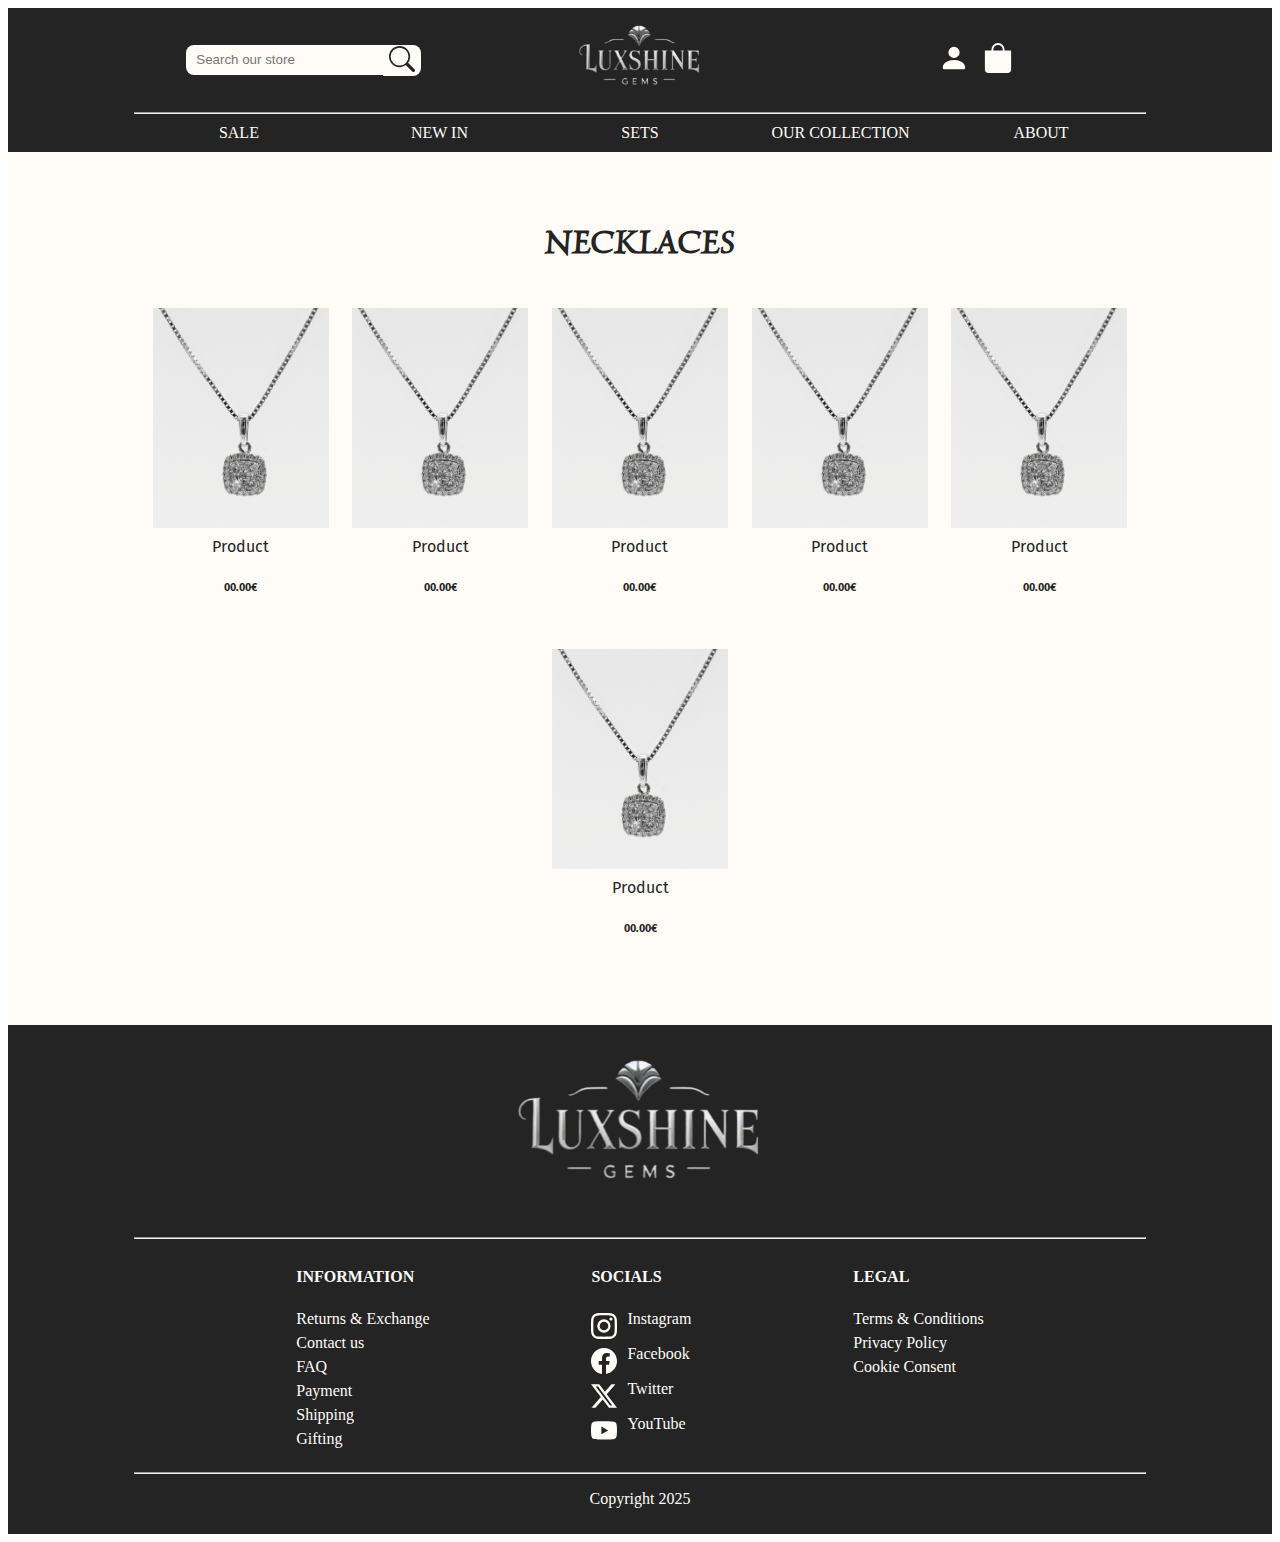
<file: necklaces.html>
<!DOCTYPE html>
<html lang="en">
    <head>
        <meta charset ="UTF-8"/>

        <!--Meta tags for SEO-->
        <meta name="description" content="A luxurious jewelry store website."/>
        <meta name="title" content="LuxShine Gems"/>
        <meta name="language" content="english"/>
        <meta name="viewport" content="width = device-width, initial-scale = 1.0"/>

        <!--Meta tags for OGP-->
        <meta property="og:title" content="LuxShine Gems" />
        <meta property="og:type" content="Website" />
        <meta property="og:url" content="index.html" />
        <meta property="og:image" content="..." />

        <!--Links-->
        <link rel="stylesheet" href="styles.css" />
        <link href="https://cdn.jsdelivr.net/npm/bootstrap@5.3.6/dist/css/bootstrap.min.css" rel="stylesheet" integrity="sha384-4Q6Gf2aSP4eDXB8Miphtr37CMZZQ5oXLH2yaXMJ2w8e2ZtHTl7GptT4jmndRuHDT" crossorigin="anonymous">

        <!--Fira Sans font-->
        <link rel="preconnect" href="https://fonts.googleapis.com">
        <link rel="preconnect" href="https://fonts.gstatic.com" crossorigin>
        <link href="https://fonts.googleapis.com/css2?family=Fira+Sans:ital,wght@0,100;0,200;0,300;0,400;0,500;0,600;0,700;0,800;0,900;1,100;1,200;1,300;1,400;1,500;1,600;1,700;1,800;1,900&display=swap" rel="stylesheet">

        <!--Luxurious Roman font-->
        <link rel="preconnect" href="https://fonts.googleapis.com">
        <link rel="preconnect" href="https://fonts.gstatic.com" crossorigin>
        <link href="https://fonts.googleapis.com/css2?family=Luxurious+Roman&display=swap" rel="stylesheet">
    </head>
    <body>
        <header>
            <nav class="header-nav">
                <div class="top-nav-bar">
                    <div class="menu-icon">
                        <input type="checkbox" id="mobile-nav-toggle"/>
                        <label for="mobile-nav-toggle" class="mobile-nav-toggle-label">
                            <div>
                                <svg xmlns="http://www.w3.org/2000/svg" width="40" height="40" fill="#FFFCF8" class="bi bi-list icons" viewBox="0 0 16 16">
                                    <path fill-rule="evenodd" d="M2.5 12a.5.5 0 0 1 .5-.5h10a.5.5 0 0 1 0 1H3a.5.5 0 0 1-.5-.5m0-4a.5.5 0 0 1 .5-.5h10a.5.5 0 0 1 0 1H3a.5.5 0 0 1-.5-.5m0-4a.5.5 0 0 1 .5-.5h10a.5.5 0 0 1 0 1H3a.5.5 0 0 1-.5-.5"/>
                                </svg>
                            </div>
                        </label>
                        <div class="mobile-menu">
                            <a href="./sale.html" class="mobile-nav-item">SALE</a>
                            <a href="./newin.html" class="mobile-nav-item">NEW IN</a>
                            <a href="./sets.html" class="mobile-nav-item">SETS</a>
                            <a href="./collection.html" class="mobile-nav-item">OUR COLLECTION</a>
                            <a href="..." class="mobile-nav-item">LOG IN / SIGN UP</a>
                            <a href="./profile.html" class="mobile-nav-item">PROFILE</a>
                            <a href="./cart.html" class="mobile-nav-item">CART</a>
                            <a href="..." class="mobile-nav-item">FAQ</a>
                            <a href="..." class="mobile-nav-item">CONTACT</a>
                        </div>
                    </div>
                    <div class="search-bar-div">
                        <form class="search-bar-form">
                            <input type="search" placeholder="Search our store" class="search-bar"/>
                            <button type="submit" class="search-icon">
                                <svg xmlns="http://www.w3.org/2000/svg" width="26" height="26" fill="currentColor" class="bi bi-search" viewBox="0 0 16 16">
                                    <path d="M11.742 10.344a6.5 6.5 0 1 0-1.397 1.398h-.001q.044.06.098.115l3.85 3.85a1 1 0 0 0 1.415-1.414l-3.85-3.85a1 1 0 0 0-.115-.1zM12 6.5a5.5 5.5 0 1 1-11 0 5.5 5.5 0 0 1 11 0"/>
                                </svg>
                            </button>
                        </form>
                    </div>
                    <div>
                        <a href="index.html">
                            <image src="./images/Logonobg.png" alt="LuxShine Gems Logo" class="nav-logo" height="100px"/>
                        </a>
                    </div>
                    <div class="nav-icons">
                        <a href="profile.html" class="nav-icon">
                            <svg xmlns="http://www.w3.org/2000/svg" width="30" height="30" fill="#FFFCF8" class="bi bi-person-fill icons" viewBox="0 0 16 16">
                                <path d="M3 14s-1 0-1-1 1-4 6-4 6 3 6 4-1 1-1 1zm5-6a3 3 0 1 0 0-6 3 3 0 0 0 0 6"/>
                            </svg>
                        </a>
                        <a href="cart.html" class="nav-icon">
                            <svg xmlns="http://www.w3.org/2000/svg" width="30" height="30" fill="#FFFCF8" class="bi bi-bag-fill icons" viewBox="0 0 16 16">
                                <path d="M8 1a2.5 2.5 0 0 1 2.5 2.5V4h-5v-.5A2.5 2.5 0 0 1 8 1m3.5 3v-.5a3.5 3.5 0 1 0-7 0V4H1v10a2 2 0 0 0 2 2h10a2 2 0 0 0 2-2V4z"/>
                            </svg>
                        </a>
                    </div>
                </div>
                <hr class="horizontal-line-white"/>
                <div class="menu-nav-bar">
                    <a href="./sale.html" class="menu-nav-item">SALE</a>
                    <a href="./newin.html" class="menu-nav-item">NEW IN</a>
                    <a href="./sets.html" class="menu-nav-item">SETS</a>
                    <a href="./collection.html" class="menu-nav-item">OUR COLLECTION</a>
                    <a href="./index.html#about" class="menu-nav-item">ABOUT</a>
                </div>
            </nav>
        </header>
        <main class="storepages">
            <h1 class="lux-roman-font">NECKLACES</h1>
            <div class="storeproducts">
                <div>
                    <img src="./images/necklace1.jpg" class="d-block" height="220px" alt="...">
                    <p class="productname">Product</p>
                    <h6>00.00€</h6>
                </div>
                <div>
                    <img src="./images/necklace1.jpg" class="d-block" height="220px" alt="...">
                    <p class="productname">Product</p>
                    <h6>00.00€</h6>
                </div>
                <div>
                    <img src="./images/necklace1.jpg" class="d-block" height="220px" alt="...">
                    <p class="productname">Product</p>
                    <h6>00.00€</h6>
                </div>
                <div>
                    <img src="./images/necklace1.jpg" class="d-block" height="220px" alt="...">
                    <p class="productname">Product</p>
                    <h6>00.00€</h6>
                </div>
                <div>
                    <img src="./images/necklace1.jpg" class="d-block" height="220px" alt="...">
                    <p class="productname">Product</p>
                    <h6>00.00€</h6>
                </div>
                <div>
                    <img src="./images/necklace1.jpg" class="d-block" height="220px" alt="...">
                    <p class="productname">Product</p>
                    <h6>00.00€</h6>
                </div>
            </div>
        </main>
        <footer>
            <image src="./images/Logonobg.png" class="footer-logo" alt="LuxShine Gems Logo" height="200px"/>
            <hr class="footer-line">
            <div class="footer-nav">
                <div>
                    <h4>INFORMATION</h4>
                    <nav class="footer-links-nav">
                        <a href="..." class="footer-link">Returns & Exchange</a>
                        <a href="..." class="footer-link">Contact us</a>
                        <a href="..." class="footer-link">FAQ</a>
                        <a href="..." class="footer-link">Payment</a>
                        <a href="..." class="footer-link">Shipping</a>
                        <a href="..." class="footer-link">Gifting</a>
                    </nav>
                </div>
                <div class="desktop-socials-links">
                    <h4>SOCIALS</h4>
                    <nav class="footer-links-nav">
                        <a href="..." class="footer-link">
                            <svg xmlns="http://www.w3.org/2000/svg" width="26" height="26" fill="#FFFCF8" class="bi bi-instagram social-icon" viewBox="0 0 16 16">
                                <path d="M8 0C5.829 0 5.556.01 4.703.048 3.85.088 3.269.222 2.76.42a3.9 3.9 0 0 0-1.417.923A3.9 3.9 0 0 0 .42 2.76C.222 3.268.087 3.85.048 4.7.01 5.555 0 5.827 0 8.001c0 2.172.01 2.444.048 3.297.04.852.174 1.433.372 1.942.205.526.478.972.923 1.417.444.445.89.719 1.416.923.51.198 1.09.333 1.942.372C5.555 15.99 5.827 16 8 16s2.444-.01 3.298-.048c.851-.04 1.434-.174 1.943-.372a3.9 3.9 0 0 0 1.416-.923c.445-.445.718-.891.923-1.417.197-.509.332-1.09.372-1.942C15.99 10.445 16 10.173 16 8s-.01-2.445-.048-3.299c-.04-.851-.175-1.433-.372-1.941a3.9 3.9 0 0 0-.923-1.417A3.9 3.9 0 0 0 13.24.42c-.51-.198-1.092-.333-1.943-.372C10.443.01 10.172 0 7.998 0zm-.717 1.442h.718c2.136 0 2.389.007 3.232.046.78.035 1.204.166 1.486.275.373.145.64.319.92.599s.453.546.598.92c.11.281.24.705.275 1.485.039.843.047 1.096.047 3.231s-.008 2.389-.047 3.232c-.035.78-.166 1.203-.275 1.485a2.5 2.5 0 0 1-.599.919c-.28.28-.546.453-.92.598-.28.11-.704.24-1.485.276-.843.038-1.096.047-3.232.047s-2.39-.009-3.233-.047c-.78-.036-1.203-.166-1.485-.276a2.5 2.5 0 0 1-.92-.598 2.5 2.5 0 0 1-.6-.92c-.109-.281-.24-.705-.275-1.485-.038-.843-.046-1.096-.046-3.233s.008-2.388.046-3.231c.036-.78.166-1.204.276-1.486.145-.373.319-.64.599-.92s.546-.453.92-.598c.282-.11.705-.24 1.485-.276.738-.034 1.024-.044 2.515-.045zm4.988 1.328a.96.96 0 1 0 0 1.92.96.96 0 0 0 0-1.92m-4.27 1.122a4.109 4.109 0 1 0 0 8.217 4.109 4.109 0 0 0 0-8.217m0 1.441a2.667 2.667 0 1 1 0 5.334 2.667 2.667 0 0 1 0-5.334"/>
                              </svg>
                            <p>Instagram</p>
                        </a>
                        <a href="..." class="footer-link">
                            <svg xmlns="http://www.w3.org/2000/svg" width="26" height="26" fill="#FFFCF8" class="bi bi-facebook social-icon" viewBox="0 0 16 16">
                                <path d="M16 8.049c0-4.446-3.582-8.05-8-8.05C3.58 0-.002 3.603-.002 8.05c0 4.017 2.926 7.347 6.75 7.951v-5.625h-2.03V8.05H6.75V6.275c0-2.017 1.195-3.131 3.022-3.131.876 0 1.791.157 1.791.157v1.98h-1.009c-.993 0-1.303.621-1.303 1.258v1.51h2.218l-.354 2.326H9.25V16c3.824-.604 6.75-3.934 6.75-7.951"/>
                            </svg>
                            <p>Facebook</p>
                        </a>
                        <a href="..." class="footer-link">
                            <svg xmlns="http://www.w3.org/2000/svg" width="26" height="26" fill="#FFFCF8" class="bi bi-twitter-x social-icon" viewBox="0 0 16 16">
                                <path d="M12.6.75h2.454l-5.36 6.142L16 15.25h-4.937l-3.867-5.07-4.425 5.07H.316l5.733-6.57L0 .75h5.063l3.495 4.633L12.601.75Zm-.86 13.028h1.36L4.323 2.145H2.865z"/>
                            </svg>
                            <p>Twitter</p>
                        </a>
                        <a href="..." class="footer-link">
                            <svg xmlns="http://www.w3.org/2000/svg" width="26" height="26" fill="#FFFCF8" class="bi bi-youtube social-icon" viewBox="0 0 16 16">
                                <path d="M8.051 1.999h.089c.822.003 4.987.033 6.11.335a2.01 2.01 0 0 1 1.415 1.42c.101.38.172.883.22 1.402l.01.104.022.26.008.104c.065.914.073 1.77.074 1.957v.075c-.001.194-.01 1.108-.082 2.06l-.008.105-.009.104c-.05.572-.124 1.14-.235 1.558a2.01 2.01 0 0 1-1.415 1.42c-1.16.312-5.569.334-6.18.335h-.142c-.309 0-1.587-.006-2.927-.052l-.17-.006-.087-.004-.171-.007-.171-.007c-1.11-.049-2.167-.128-2.654-.26a2.01 2.01 0 0 1-1.415-1.419c-.111-.417-.185-.986-.235-1.558L.09 9.82l-.008-.104A31 31 0 0 1 0 7.68v-.123c.002-.215.01-.958.064-1.778l.007-.103.003-.052.008-.104.022-.26.01-.104c.048-.519.119-1.023.22-1.402a2.01 2.01 0 0 1 1.415-1.42c.487-.13 1.544-.21 2.654-.26l.17-.007.172-.006.086-.003.171-.007A100 100 0 0 1 7.858 2zM6.4 5.209v4.818l4.157-2.408z"/>
                            </svg>
                            <p">YouTube</p>
                        </a>
                    </nav>
                </div>
                <div>
                    <h4>LEGAL</h4>
                    <nav class="footer-links-nav">
                        <a href="..." class="footer-link">Terms & Conditions</a>
                        <a href="..." class="footer-link">Privacy Policy</a>
                        <a href="..." class="footer-link">Cookie Consent</a>
                    </nav>
                    <nav class="mobile-social-icons">
                        <a href="..." class="footer-link">
                            <svg xmlns="http://www.w3.org/2000/svg" width="26" height="26" fill="currentColor" class="bi bi-instagram social-icon" viewBox="0 0 16 16">
                                <path d="M8 0C5.829 0 5.556.01 4.703.048 3.85.088 3.269.222 2.76.42a3.9 3.9 0 0 0-1.417.923A3.9 3.9 0 0 0 .42 2.76C.222 3.268.087 3.85.048 4.7.01 5.555 0 5.827 0 8.001c0 2.172.01 2.444.048 3.297.04.852.174 1.433.372 1.942.205.526.478.972.923 1.417.444.445.89.719 1.416.923.51.198 1.09.333 1.942.372C5.555 15.99 5.827 16 8 16s2.444-.01 3.298-.048c.851-.04 1.434-.174 1.943-.372a3.9 3.9 0 0 0 1.416-.923c.445-.445.718-.891.923-1.417.197-.509.332-1.09.372-1.942C15.99 10.445 16 10.173 16 8s-.01-2.445-.048-3.299c-.04-.851-.175-1.433-.372-1.941a3.9 3.9 0 0 0-.923-1.417A3.9 3.9 0 0 0 13.24.42c-.51-.198-1.092-.333-1.943-.372C10.443.01 10.172 0 7.998 0zm-.717 1.442h.718c2.136 0 2.389.007 3.232.046.78.035 1.204.166 1.486.275.373.145.64.319.92.599s.453.546.598.92c.11.281.24.705.275 1.485.039.843.047 1.096.047 3.231s-.008 2.389-.047 3.232c-.035.78-.166 1.203-.275 1.485a2.5 2.5 0 0 1-.599.919c-.28.28-.546.453-.92.598-.28.11-.704.24-1.485.276-.843.038-1.096.047-3.232.047s-2.39-.009-3.233-.047c-.78-.036-1.203-.166-1.485-.276a2.5 2.5 0 0 1-.92-.598 2.5 2.5 0 0 1-.6-.92c-.109-.281-.24-.705-.275-1.485-.038-.843-.046-1.096-.046-3.233s.008-2.388.046-3.231c.036-.78.166-1.204.276-1.486.145-.373.319-.64.599-.92s.546-.453.92-.598c.282-.11.705-.24 1.485-.276.738-.034 1.024-.044 2.515-.045zm4.988 1.328a.96.96 0 1 0 0 1.92.96.96 0 0 0 0-1.92m-4.27 1.122a4.109 4.109 0 1 0 0 8.217 4.109 4.109 0 0 0 0-8.217m0 1.441a2.667 2.667 0 1 1 0 5.334 2.667 2.667 0 0 1 0-5.334"/>
                              </svg>
                        </a>
                        <a href="..." class="footer-link">
                            <svg xmlns="http://www.w3.org/2000/svg" width="26" height="26" fill="currentColor" class="bi bi-facebook social-icon" viewBox="0 0 16 16">
                                <path d="M16 8.049c0-4.446-3.582-8.05-8-8.05C3.58 0-.002 3.603-.002 8.05c0 4.017 2.926 7.347 6.75 7.951v-5.625h-2.03V8.05H6.75V6.275c0-2.017 1.195-3.131 3.022-3.131.876 0 1.791.157 1.791.157v1.98h-1.009c-.993 0-1.303.621-1.303 1.258v1.51h2.218l-.354 2.326H9.25V16c3.824-.604 6.75-3.934 6.75-7.951"/>
                            </svg>
                        </a>
                        <a href="..." class="footer-link">
                            <svg xmlns="http://www.w3.org/2000/svg" width="26" height="26" fill="currentColor" class="bi bi-twitter-x social-icon" viewBox="0 0 16 16">
                                <path d="M12.6.75h2.454l-5.36 6.142L16 15.25h-4.937l-3.867-5.07-4.425 5.07H.316l5.733-6.57L0 .75h5.063l3.495 4.633L12.601.75Zm-.86 13.028h1.36L4.323 2.145H2.865z"/>
                            </svg>
                        </a>
                        <a href="..." class="footer-link">
                            <svg xmlns="http://www.w3.org/2000/svg" width="26" height="26" fill="currentColor" class="bi bi-youtube social-icon" viewBox="0 0 16 16">
                                <path d="M8.051 1.999h.089c.822.003 4.987.033 6.11.335a2.01 2.01 0 0 1 1.415 1.42c.101.38.172.883.22 1.402l.01.104.022.26.008.104c.065.914.073 1.77.074 1.957v.075c-.001.194-.01 1.108-.082 2.06l-.008.105-.009.104c-.05.572-.124 1.14-.235 1.558a2.01 2.01 0 0 1-1.415 1.42c-1.16.312-5.569.334-6.18.335h-.142c-.309 0-1.587-.006-2.927-.052l-.17-.006-.087-.004-.171-.007-.171-.007c-1.11-.049-2.167-.128-2.654-.26a2.01 2.01 0 0 1-1.415-1.419c-.111-.417-.185-.986-.235-1.558L.09 9.82l-.008-.104A31 31 0 0 1 0 7.68v-.123c.002-.215.01-.958.064-1.778l.007-.103.003-.052.008-.104.022-.26.01-.104c.048-.519.119-1.023.22-1.402a2.01 2.01 0 0 1 1.415-1.42c.487-.13 1.544-.21 2.654-.26l.17-.007.172-.006.086-.003.171-.007A100 100 0 0 1 7.858 2zM6.4 5.209v4.818l4.157-2.408z"/>
                            </svg>
                        </a>
                    </nav>
                </div>
            </div>
            <hr class="horizontal-line-white">
            <p>Copyright 2025</p>
        </footer>

        <script src="https://cdn.jsdelivr.net/npm/bootstrap@5.3.6/dist/js/bootstrap.bundle.min.js" integrity="sha384-j1CDi7MgGQ12Z7Qab0qlWQ/Qqz24Gc6BM0thvEMVjHnfYGF0rmFCozFSxQBxwHKO" crossorigin="anonymous"></script>
    </body>
</html>
</file>
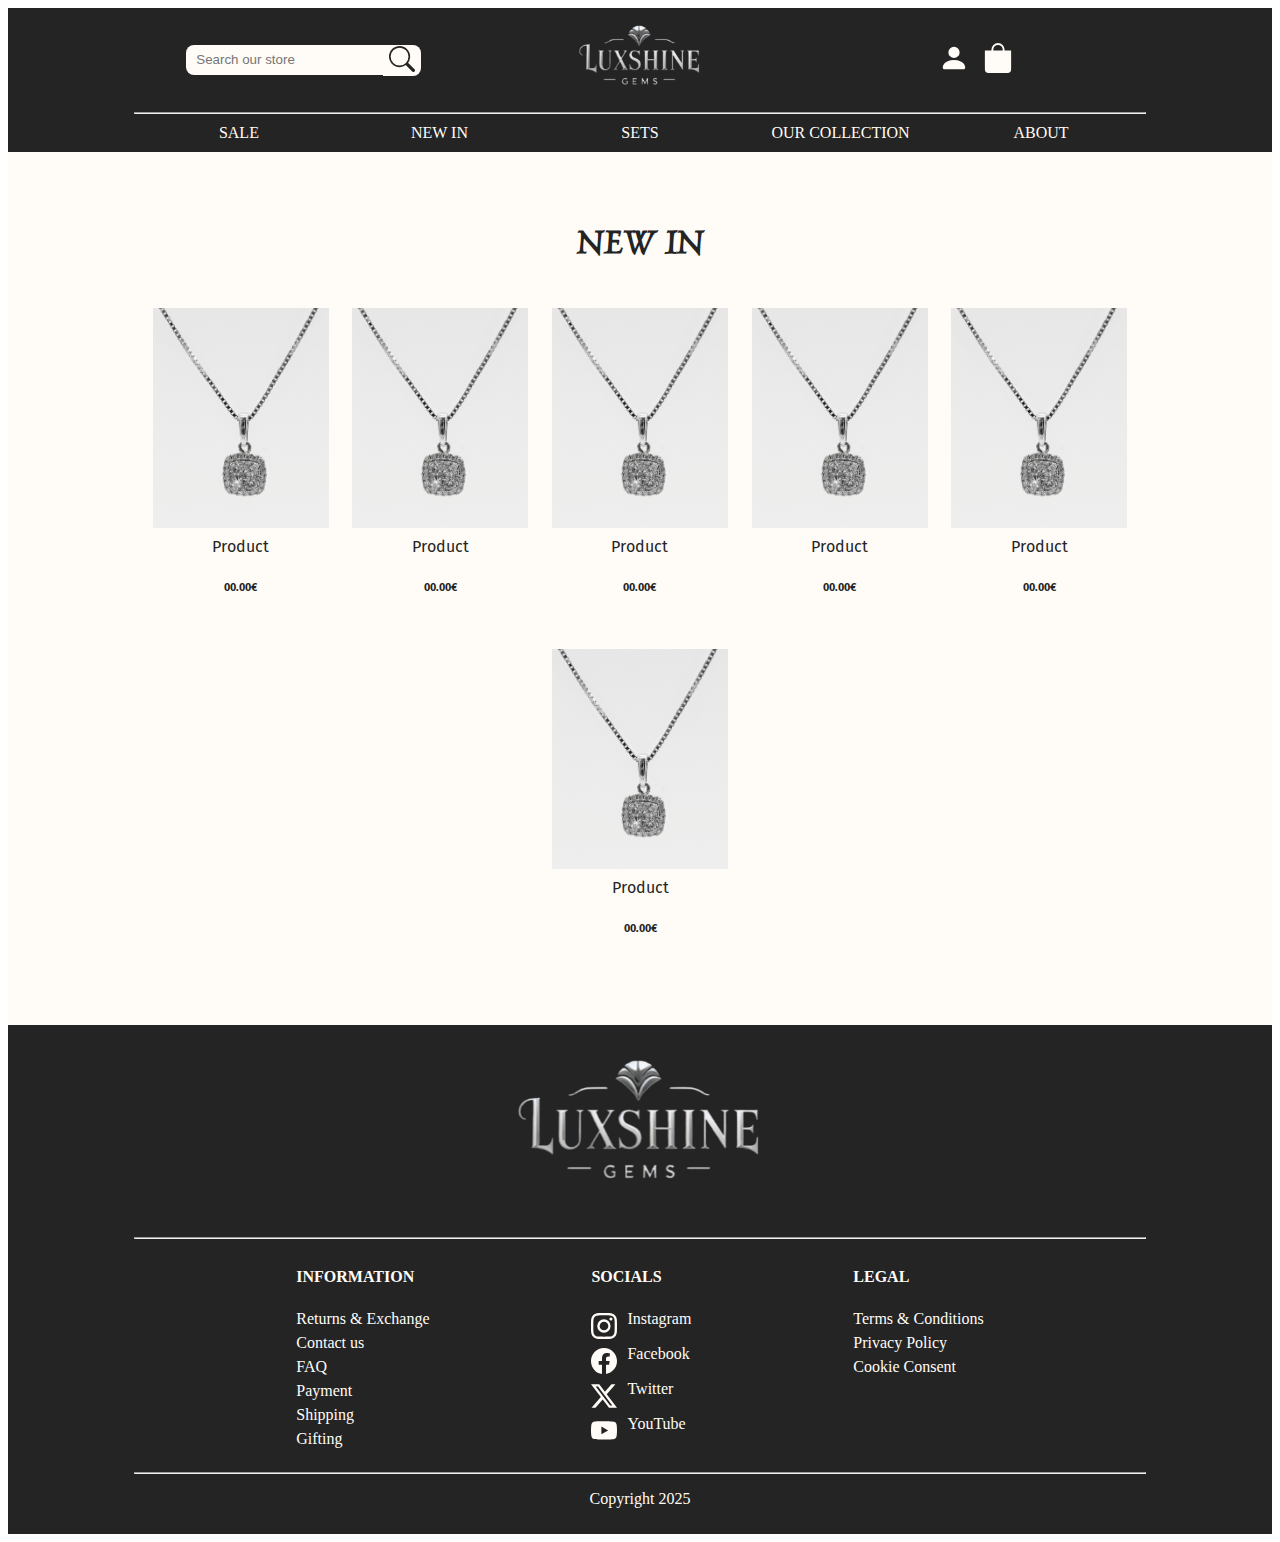
<file: newin.html>
<!DOCTYPE html>
<html lang="en">
    <head>
        <meta charset ="UTF-8"/>

        <!--Meta tags for SEO-->
        <meta name="description" content="A luxurious jewelry store website."/>
        <meta name="title" content="LuxShine Gems"/>
        <meta name="language" content="english"/>
        <meta name="viewport" content="width = device-width, initial-scale = 1.0"/>

        <!--Meta tags for OGP-->
        <meta property="og:title" content="LuxShine Gems" />
        <meta property="og:type" content="Website" />
        <meta property="og:url" content="index.html" />
        <meta property="og:image" content="..." />

        <!--Links-->
        <link rel="stylesheet" href="styles.css" />
        <link href="https://cdn.jsdelivr.net/npm/bootstrap@5.3.6/dist/css/bootstrap.min.css" rel="stylesheet" integrity="sha384-4Q6Gf2aSP4eDXB8Miphtr37CMZZQ5oXLH2yaXMJ2w8e2ZtHTl7GptT4jmndRuHDT" crossorigin="anonymous">

        <!--Fira Sans font-->
        <link rel="preconnect" href="https://fonts.googleapis.com">
        <link rel="preconnect" href="https://fonts.gstatic.com" crossorigin>
        <link href="https://fonts.googleapis.com/css2?family=Fira+Sans:ital,wght@0,100;0,200;0,300;0,400;0,500;0,600;0,700;0,800;0,900;1,100;1,200;1,300;1,400;1,500;1,600;1,700;1,800;1,900&display=swap" rel="stylesheet">

        <!--Luxurious Roman font-->
        <link rel="preconnect" href="https://fonts.googleapis.com">
        <link rel="preconnect" href="https://fonts.gstatic.com" crossorigin>
        <link href="https://fonts.googleapis.com/css2?family=Luxurious+Roman&display=swap" rel="stylesheet">
    </head>
    <body>
        <header>
            <nav class="header-nav">
                <div class="top-nav-bar">
                    <div class="menu-icon">
                        <svg xmlns="http://www.w3.org/2000/svg" width="40" height="40" fill="#FFFCF8" class="bi bi-list icons" viewBox="0 0 16 16">
                            <path fill-rule="evenodd" d="M2.5 12a.5.5 0 0 1 .5-.5h10a.5.5 0 0 1 0 1H3a.5.5 0 0 1-.5-.5m0-4a.5.5 0 0 1 .5-.5h10a.5.5 0 0 1 0 1H3a.5.5 0 0 1-.5-.5m0-4a.5.5 0 0 1 .5-.5h10a.5.5 0 0 1 0 1H3a.5.5 0 0 1-.5-.5"/>
                        </svg>
                    </div>
                    <div class="search-bar-div">
                        <form class="search-bar-form">
                            <input type="search" placeholder="Search our store" class="search-bar"/>
                            <button type="submit" class="search-icon">
                                <svg xmlns="http://www.w3.org/2000/svg" width="26" height="26" fill="currentColor" class="bi bi-search" viewBox="0 0 16 16">
                                    <path d="M11.742 10.344a6.5 6.5 0 1 0-1.397 1.398h-.001q.044.06.098.115l3.85 3.85a1 1 0 0 0 1.415-1.414l-3.85-3.85a1 1 0 0 0-.115-.1zM12 6.5a5.5 5.5 0 1 1-11 0 5.5 5.5 0 0 1 11 0"/>
                                </svg>
                            </button>
                        </form>
                    </div>
                    <div>
                        <a href="index.html">
                            <image src="./images/Logonobg.png" alt="LuxShine Gems Logo" class="nav-logo" height="100px"/>
                        </a>
                    </div>
                    <div class="nav-icons">
                        <a href="profile.html" class="nav-icon">
                            <svg xmlns="http://www.w3.org/2000/svg" width="30" height="30" fill="#FFFCF8" class="bi bi-person-fill icons" viewBox="0 0 16 16">
                                <path d="M3 14s-1 0-1-1 1-4 6-4 6 3 6 4-1 1-1 1zm5-6a3 3 0 1 0 0-6 3 3 0 0 0 0 6"/>
                            </svg>
                        </a>
                        <a href="cart.html" class="nav-icon">
                            <svg xmlns="http://www.w3.org/2000/svg" width="30" height="30" fill="#FFFCF8" class="bi bi-bag-fill icons" viewBox="0 0 16 16">
                                <path d="M8 1a2.5 2.5 0 0 1 2.5 2.5V4h-5v-.5A2.5 2.5 0 0 1 8 1m3.5 3v-.5a3.5 3.5 0 1 0-7 0V4H1v10a2 2 0 0 0 2 2h10a2 2 0 0 0 2-2V4z"/>
                            </svg>
                        </a>
                    </div>
                </div>
                <hr class="horizontal-line-white"/>
                <div class="menu-nav-bar">
                    <a href="./sale.html" class="menu-nav-item">SALE</a>
                    <a href="./newin.html" class="menu-nav-item">NEW IN</a>
                    <a href="./sets.html" class="menu-nav-item">SETS</a>
                    <a href="./collection.html" class="menu-nav-item">OUR COLLECTION</a>
                    <a href="..." class="menu-nav-item">ABOUT</a>
                </div>
            </nav>
        </header>
        <main class="storepages">
            <h1 class="lux-roman-font">NEW IN</h1>
            <div class="storeproducts">
                <div>
                    <img src="./images/necklace1.jpg" class="d-block" height="220px" alt="...">
                    <p class="productname">Product</p>
                    <h6>00.00€</h6>
                </div>
                <div>
                    <img src="./images/necklace1.jpg" class="d-block" height="220px" alt="...">
                    <p class="productname">Product</p>
                    <h6>00.00€</h6>
                </div>
                <div>
                    <img src="./images/necklace1.jpg" class="d-block" height="220px" alt="...">
                    <p class="productname">Product</p>
                    <h6>00.00€</h6>
                </div>
                <div>
                    <img src="./images/necklace1.jpg" class="d-block" height="220px" alt="...">
                    <p class="productname">Product</p>
                    <h6>00.00€</h6>
                </div>
                <div>
                    <img src="./images/necklace1.jpg" class="d-block" height="220px" alt="...">
                    <p class="productname">Product</p>
                    <h6>00.00€</h6>
                </div>
                <div>
                    <img src="./images/necklace1.jpg" class="d-block" height="220px" alt="...">
                    <p class="productname">Product</p>
                    <h6>00.00€</h6>
                </div>
            </div>
        </main>
        <footer>
            <image src="./images/Logonobg.png" class="footer-logo" alt="LuxShine Gems Logo" height="200px"/>
            <hr class="footer-line">
            <div class="footer-nav">
                <div>
                    <h4>INFORMATION</h4>
                    <nav class="footer-links-nav">
                        <a href="..." class="footer-link">Returns & Exchange</a>
                        <a href="..." class="footer-link">Contact us</a>
                        <a href="..." class="footer-link">FAQ</a>
                        <a href="..." class="footer-link">Payment</a>
                        <a href="..." class="footer-link">Shipping</a>
                        <a href="..." class="footer-link">Gifting</a>
                    </nav>
                </div>
                <div class="desktop-socials-links">
                    <h4>SOCIALS</h4>
                    <nav class="footer-links-nav">
                        <a href="..." class="footer-link">
                            <svg xmlns="http://www.w3.org/2000/svg" width="26" height="26" fill="#FFFCF8" class="bi bi-instagram social-icon" viewBox="0 0 16 16">
                                <path d="M8 0C5.829 0 5.556.01 4.703.048 3.85.088 3.269.222 2.76.42a3.9 3.9 0 0 0-1.417.923A3.9 3.9 0 0 0 .42 2.76C.222 3.268.087 3.85.048 4.7.01 5.555 0 5.827 0 8.001c0 2.172.01 2.444.048 3.297.04.852.174 1.433.372 1.942.205.526.478.972.923 1.417.444.445.89.719 1.416.923.51.198 1.09.333 1.942.372C5.555 15.99 5.827 16 8 16s2.444-.01 3.298-.048c.851-.04 1.434-.174 1.943-.372a3.9 3.9 0 0 0 1.416-.923c.445-.445.718-.891.923-1.417.197-.509.332-1.09.372-1.942C15.99 10.445 16 10.173 16 8s-.01-2.445-.048-3.299c-.04-.851-.175-1.433-.372-1.941a3.9 3.9 0 0 0-.923-1.417A3.9 3.9 0 0 0 13.24.42c-.51-.198-1.092-.333-1.943-.372C10.443.01 10.172 0 7.998 0zm-.717 1.442h.718c2.136 0 2.389.007 3.232.046.78.035 1.204.166 1.486.275.373.145.64.319.92.599s.453.546.598.92c.11.281.24.705.275 1.485.039.843.047 1.096.047 3.231s-.008 2.389-.047 3.232c-.035.78-.166 1.203-.275 1.485a2.5 2.5 0 0 1-.599.919c-.28.28-.546.453-.92.598-.28.11-.704.24-1.485.276-.843.038-1.096.047-3.232.047s-2.39-.009-3.233-.047c-.78-.036-1.203-.166-1.485-.276a2.5 2.5 0 0 1-.92-.598 2.5 2.5 0 0 1-.6-.92c-.109-.281-.24-.705-.275-1.485-.038-.843-.046-1.096-.046-3.233s.008-2.388.046-3.231c.036-.78.166-1.204.276-1.486.145-.373.319-.64.599-.92s.546-.453.92-.598c.282-.11.705-.24 1.485-.276.738-.034 1.024-.044 2.515-.045zm4.988 1.328a.96.96 0 1 0 0 1.92.96.96 0 0 0 0-1.92m-4.27 1.122a4.109 4.109 0 1 0 0 8.217 4.109 4.109 0 0 0 0-8.217m0 1.441a2.667 2.667 0 1 1 0 5.334 2.667 2.667 0 0 1 0-5.334"/>
                              </svg>
                            <p>Instagram</p>
                        </a>
                        <a href="..." class="footer-link">
                            <svg xmlns="http://www.w3.org/2000/svg" width="26" height="26" fill="#FFFCF8" class="bi bi-facebook social-icon" viewBox="0 0 16 16">
                                <path d="M16 8.049c0-4.446-3.582-8.05-8-8.05C3.58 0-.002 3.603-.002 8.05c0 4.017 2.926 7.347 6.75 7.951v-5.625h-2.03V8.05H6.75V6.275c0-2.017 1.195-3.131 3.022-3.131.876 0 1.791.157 1.791.157v1.98h-1.009c-.993 0-1.303.621-1.303 1.258v1.51h2.218l-.354 2.326H9.25V16c3.824-.604 6.75-3.934 6.75-7.951"/>
                            </svg>
                            <p>Facebook</p>
                        </a>
                        <a href="..." class="footer-link">
                            <svg xmlns="http://www.w3.org/2000/svg" width="26" height="26" fill="#FFFCF8" class="bi bi-twitter-x social-icon" viewBox="0 0 16 16">
                                <path d="M12.6.75h2.454l-5.36 6.142L16 15.25h-4.937l-3.867-5.07-4.425 5.07H.316l5.733-6.57L0 .75h5.063l3.495 4.633L12.601.75Zm-.86 13.028h1.36L4.323 2.145H2.865z"/>
                            </svg>
                            <p>Twitter</p>
                        </a>
                        <a href="..." class="footer-link">
                            <svg xmlns="http://www.w3.org/2000/svg" width="26" height="26" fill="#FFFCF8" class="bi bi-youtube social-icon" viewBox="0 0 16 16">
                                <path d="M8.051 1.999h.089c.822.003 4.987.033 6.11.335a2.01 2.01 0 0 1 1.415 1.42c.101.38.172.883.22 1.402l.01.104.022.26.008.104c.065.914.073 1.77.074 1.957v.075c-.001.194-.01 1.108-.082 2.06l-.008.105-.009.104c-.05.572-.124 1.14-.235 1.558a2.01 2.01 0 0 1-1.415 1.42c-1.16.312-5.569.334-6.18.335h-.142c-.309 0-1.587-.006-2.927-.052l-.17-.006-.087-.004-.171-.007-.171-.007c-1.11-.049-2.167-.128-2.654-.26a2.01 2.01 0 0 1-1.415-1.419c-.111-.417-.185-.986-.235-1.558L.09 9.82l-.008-.104A31 31 0 0 1 0 7.68v-.123c.002-.215.01-.958.064-1.778l.007-.103.003-.052.008-.104.022-.26.01-.104c.048-.519.119-1.023.22-1.402a2.01 2.01 0 0 1 1.415-1.42c.487-.13 1.544-.21 2.654-.26l.17-.007.172-.006.086-.003.171-.007A100 100 0 0 1 7.858 2zM6.4 5.209v4.818l4.157-2.408z"/>
                            </svg>
                            <p">YouTube</p>
                        </a>
                    </nav>
                </div>
                <div>
                    <h4>LEGAL</h4>
                    <nav class="footer-links-nav">
                        <a href="..." class="footer-link">Terms & Conditions</a>
                        <a href="..." class="footer-link">Privacy Policy</a>
                        <a href="..." class="footer-link">Cookie Consent</a>
                    </nav>
                    <nav class="mobile-social-icons">
                        <a href="..." class="footer-link">
                            <svg xmlns="http://www.w3.org/2000/svg" width="26" height="26" fill="currentColor" class="bi bi-instagram social-icon" viewBox="0 0 16 16">
                                <path d="M8 0C5.829 0 5.556.01 4.703.048 3.85.088 3.269.222 2.76.42a3.9 3.9 0 0 0-1.417.923A3.9 3.9 0 0 0 .42 2.76C.222 3.268.087 3.85.048 4.7.01 5.555 0 5.827 0 8.001c0 2.172.01 2.444.048 3.297.04.852.174 1.433.372 1.942.205.526.478.972.923 1.417.444.445.89.719 1.416.923.51.198 1.09.333 1.942.372C5.555 15.99 5.827 16 8 16s2.444-.01 3.298-.048c.851-.04 1.434-.174 1.943-.372a3.9 3.9 0 0 0 1.416-.923c.445-.445.718-.891.923-1.417.197-.509.332-1.09.372-1.942C15.99 10.445 16 10.173 16 8s-.01-2.445-.048-3.299c-.04-.851-.175-1.433-.372-1.941a3.9 3.9 0 0 0-.923-1.417A3.9 3.9 0 0 0 13.24.42c-.51-.198-1.092-.333-1.943-.372C10.443.01 10.172 0 7.998 0zm-.717 1.442h.718c2.136 0 2.389.007 3.232.046.78.035 1.204.166 1.486.275.373.145.64.319.92.599s.453.546.598.92c.11.281.24.705.275 1.485.039.843.047 1.096.047 3.231s-.008 2.389-.047 3.232c-.035.78-.166 1.203-.275 1.485a2.5 2.5 0 0 1-.599.919c-.28.28-.546.453-.92.598-.28.11-.704.24-1.485.276-.843.038-1.096.047-3.232.047s-2.39-.009-3.233-.047c-.78-.036-1.203-.166-1.485-.276a2.5 2.5 0 0 1-.92-.598 2.5 2.5 0 0 1-.6-.92c-.109-.281-.24-.705-.275-1.485-.038-.843-.046-1.096-.046-3.233s.008-2.388.046-3.231c.036-.78.166-1.204.276-1.486.145-.373.319-.64.599-.92s.546-.453.92-.598c.282-.11.705-.24 1.485-.276.738-.034 1.024-.044 2.515-.045zm4.988 1.328a.96.96 0 1 0 0 1.92.96.96 0 0 0 0-1.92m-4.27 1.122a4.109 4.109 0 1 0 0 8.217 4.109 4.109 0 0 0 0-8.217m0 1.441a2.667 2.667 0 1 1 0 5.334 2.667 2.667 0 0 1 0-5.334"/>
                              </svg>
                        </a>
                        <a href="..." class="footer-link">
                            <svg xmlns="http://www.w3.org/2000/svg" width="26" height="26" fill="currentColor" class="bi bi-facebook social-icon" viewBox="0 0 16 16">
                                <path d="M16 8.049c0-4.446-3.582-8.05-8-8.05C3.58 0-.002 3.603-.002 8.05c0 4.017 2.926 7.347 6.75 7.951v-5.625h-2.03V8.05H6.75V6.275c0-2.017 1.195-3.131 3.022-3.131.876 0 1.791.157 1.791.157v1.98h-1.009c-.993 0-1.303.621-1.303 1.258v1.51h2.218l-.354 2.326H9.25V16c3.824-.604 6.75-3.934 6.75-7.951"/>
                            </svg>
                        </a>
                        <a href="..." class="footer-link">
                            <svg xmlns="http://www.w3.org/2000/svg" width="26" height="26" fill="currentColor" class="bi bi-twitter-x social-icon" viewBox="0 0 16 16">
                                <path d="M12.6.75h2.454l-5.36 6.142L16 15.25h-4.937l-3.867-5.07-4.425 5.07H.316l5.733-6.57L0 .75h5.063l3.495 4.633L12.601.75Zm-.86 13.028h1.36L4.323 2.145H2.865z"/>
                            </svg>
                        </a>
                        <a href="..." class="footer-link">
                            <svg xmlns="http://www.w3.org/2000/svg" width="26" height="26" fill="currentColor" class="bi bi-youtube social-icon" viewBox="0 0 16 16">
                                <path d="M8.051 1.999h.089c.822.003 4.987.033 6.11.335a2.01 2.01 0 0 1 1.415 1.42c.101.38.172.883.22 1.402l.01.104.022.26.008.104c.065.914.073 1.77.074 1.957v.075c-.001.194-.01 1.108-.082 2.06l-.008.105-.009.104c-.05.572-.124 1.14-.235 1.558a2.01 2.01 0 0 1-1.415 1.42c-1.16.312-5.569.334-6.18.335h-.142c-.309 0-1.587-.006-2.927-.052l-.17-.006-.087-.004-.171-.007-.171-.007c-1.11-.049-2.167-.128-2.654-.26a2.01 2.01 0 0 1-1.415-1.419c-.111-.417-.185-.986-.235-1.558L.09 9.82l-.008-.104A31 31 0 0 1 0 7.68v-.123c.002-.215.01-.958.064-1.778l.007-.103.003-.052.008-.104.022-.26.01-.104c.048-.519.119-1.023.22-1.402a2.01 2.01 0 0 1 1.415-1.42c.487-.13 1.544-.21 2.654-.26l.17-.007.172-.006.086-.003.171-.007A100 100 0 0 1 7.858 2zM6.4 5.209v4.818l4.157-2.408z"/>
                            </svg>
                        </a>
                    </nav>
                </div>
            </div>
            <hr class="horizontal-line-white">
            <p>Copyright 2025</p>
        </footer>

        <script src="https://cdn.jsdelivr.net/npm/bootstrap@5.3.6/dist/js/bootstrap.bundle.min.js" integrity="sha384-j1CDi7MgGQ12Z7Qab0qlWQ/Qqz24Gc6BM0thvEMVjHnfYGF0rmFCozFSxQBxwHKO" crossorigin="anonymous"></script>
    </body>
</html>
</file>
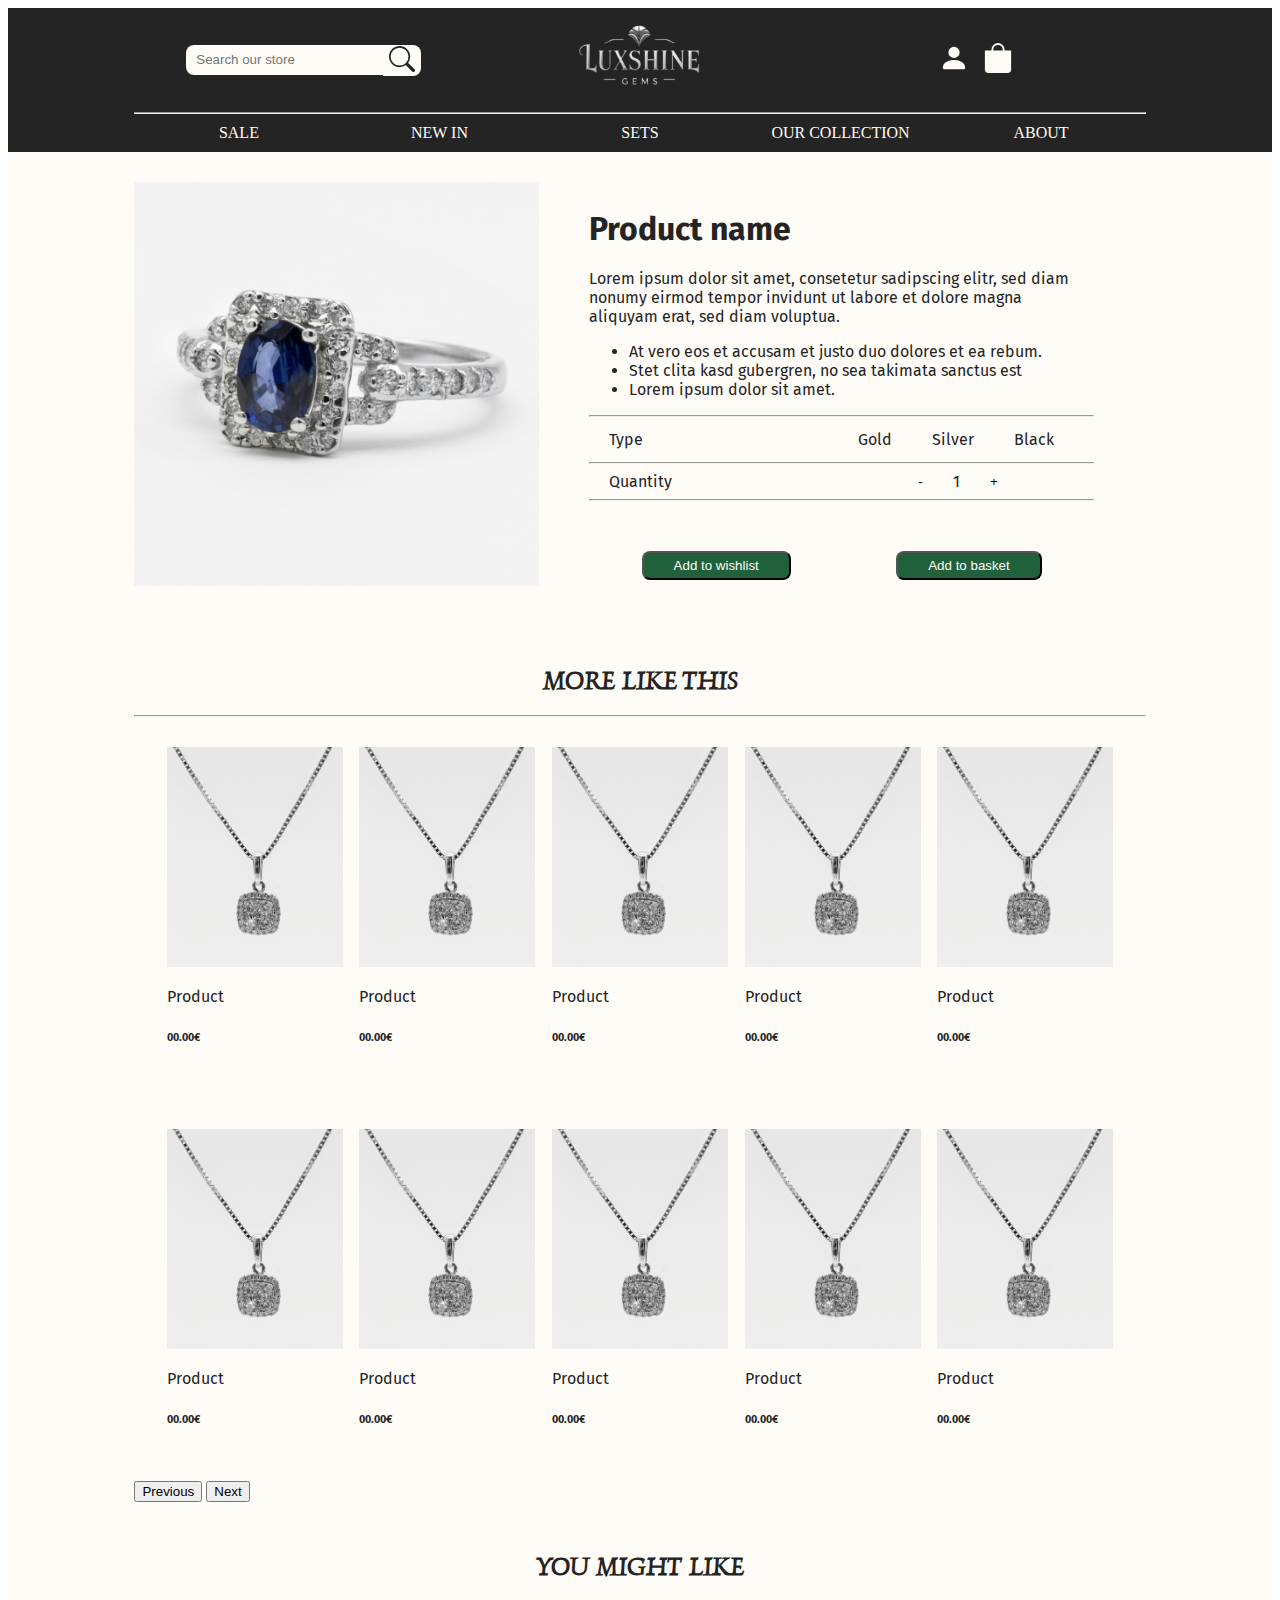
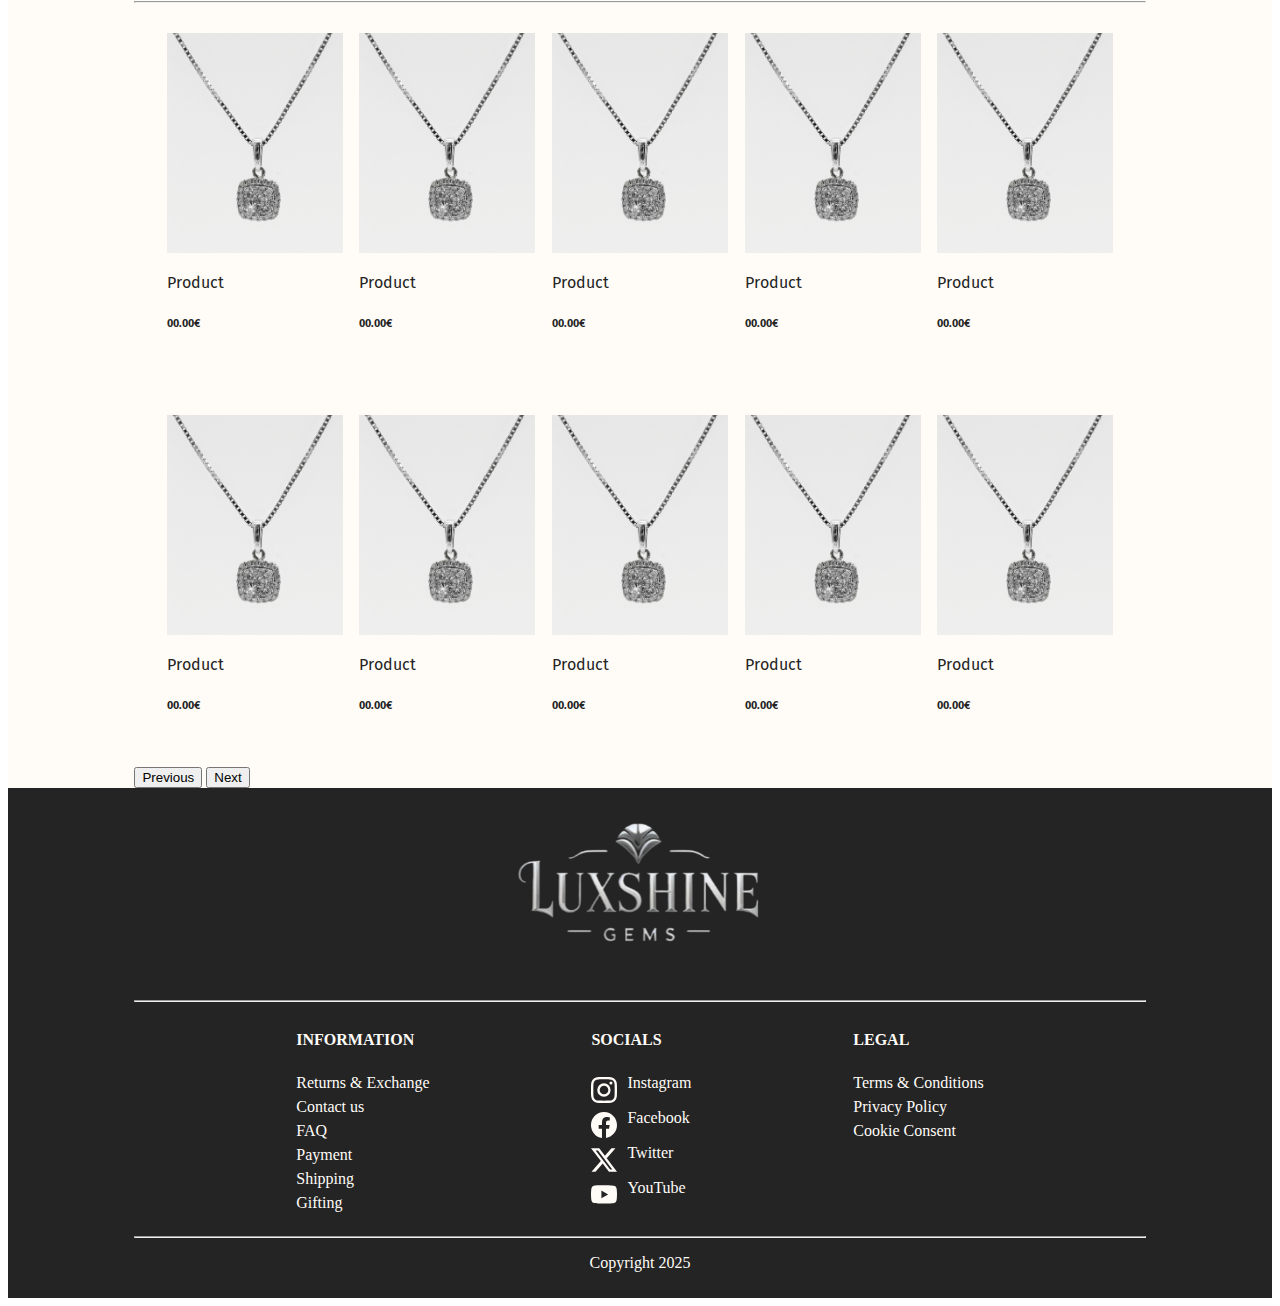
<file: product.html>
<!DOCTYPE html>
<html lang="en">
    <head>
        <meta charset ="UTF-8"/>

        <!--Meta tags for SEO-->
        <meta name="description" content="A luxurious jewelry store website."/>
        <meta name="title" content="LuxShine Gems"/>
        <meta name="language" content="english"/>
        <meta name="viewport" content="width = device-width, initial-scale = 1.0"/>

        <!--Meta tags for OGP-->
        <meta property="og:title" content="LuxShine Gems" />
        <meta property="og:type" content="Website" />
        <meta property="og:url" content="index.html" />
        <meta property="og:image" content="..." />

        <!--Links-->
        <link rel="stylesheet" href="styles.css" />
        <link href="https://cdn.jsdelivr.net/npm/bootstrap@5.3.6/dist/css/bootstrap.min.css" rel="stylesheet" integrity="sha384-4Q6Gf2aSP4eDXB8Miphtr37CMZZQ5oXLH2yaXMJ2w8e2ZtHTl7GptT4jmndRuHDT" crossorigin="anonymous">

        <!--Fira Sans font-->
        <link rel="preconnect" href="https://fonts.googleapis.com">
        <link rel="preconnect" href="https://fonts.gstatic.com" crossorigin>
        <link href="https://fonts.googleapis.com/css2?family=Fira+Sans:ital,wght@0,100;0,200;0,300;0,400;0,500;0,600;0,700;0,800;0,900;1,100;1,200;1,300;1,400;1,500;1,600;1,700;1,800;1,900&display=swap" rel="stylesheet">

        <!--Luxurious Roman font-->
        <link rel="preconnect" href="https://fonts.googleapis.com">
        <link rel="preconnect" href="https://fonts.gstatic.com" crossorigin>
        <link href="https://fonts.googleapis.com/css2?family=Luxurious+Roman&display=swap" rel="stylesheet">
    </head>
    <body>
        <header>
            <nav class="header-nav">
                <div class="top-nav-bar">
                    <div class="menu-icon">
                        <input type="checkbox" id="mobile-nav-toggle"/>
                        <label for="mobile-nav-toggle" class="mobile-nav-toggle-label">
                            <div>
                                <svg xmlns="http://www.w3.org/2000/svg" width="40" height="40" fill="#FFFCF8" class="bi bi-list icons" viewBox="0 0 16 16">
                                    <path fill-rule="evenodd" d="M2.5 12a.5.5 0 0 1 .5-.5h10a.5.5 0 0 1 0 1H3a.5.5 0 0 1-.5-.5m0-4a.5.5 0 0 1 .5-.5h10a.5.5 0 0 1 0 1H3a.5.5 0 0 1-.5-.5m0-4a.5.5 0 0 1 .5-.5h10a.5.5 0 0 1 0 1H3a.5.5 0 0 1-.5-.5"/>
                                </svg>
                            </div>
                        </label>
                        <div class="mobile-menu">
                            <a href="./sale.html" class="mobile-nav-item">SALE</a>
                            <a href="./newin.html" class="mobile-nav-item">NEW IN</a>
                            <a href="./sets.html" class="mobile-nav-item">SETS</a>
                            <a href="./collection.html" class="mobile-nav-item">OUR COLLECTION</a>
                            <a href="..." class="mobile-nav-item">LOG IN / SIGN UP</a>
                            <a href="./profile.html" class="mobile-nav-item">PROFILE</a>
                            <a href="./cart.html" class="mobile-nav-item">CART</a>
                            <a href="..." class="mobile-nav-item">FAQ</a>
                            <a href="..." class="mobile-nav-item">CONTACT</a>
                        </div>
                    </div>
                    <div class="search-bar-div">
                        <form class="search-bar-form">
                            <input type="search" placeholder="Search our store" class="search-bar"/>
                            <button type="submit" class="search-icon">
                                <svg xmlns="http://www.w3.org/2000/svg" width="26" height="26" fill="currentColor" class="bi bi-search" viewBox="0 0 16 16">
                                    <path d="M11.742 10.344a6.5 6.5 0 1 0-1.397 1.398h-.001q.044.06.098.115l3.85 3.85a1 1 0 0 0 1.415-1.414l-3.85-3.85a1 1 0 0 0-.115-.1zM12 6.5a5.5 5.5 0 1 1-11 0 5.5 5.5 0 0 1 11 0"/>
                                </svg>
                            </button>
                        </form>
                    </div>
                    <div>
                        <a href="index.html">
                            <image src="./images/Logonobg.png" alt="LuxShine Gems Logo" class="nav-logo" height="100px"/>
                        </a>
                    </div>
                    <div class="nav-icons">
                        <a href="profile.html" class="nav-icon">
                            <svg xmlns="http://www.w3.org/2000/svg" width="30" height="30" fill="#FFFCF8" class="bi bi-person-fill icons" viewBox="0 0 16 16">
                                <path d="M3 14s-1 0-1-1 1-4 6-4 6 3 6 4-1 1-1 1zm5-6a3 3 0 1 0 0-6 3 3 0 0 0 0 6"/>
                            </svg>
                        </a>
                        <a href="cart.html" class="nav-icon">
                            <svg xmlns="http://www.w3.org/2000/svg" width="30" height="30" fill="#FFFCF8" class="bi bi-bag-fill icons" viewBox="0 0 16 16">
                                <path d="M8 1a2.5 2.5 0 0 1 2.5 2.5V4h-5v-.5A2.5 2.5 0 0 1 8 1m3.5 3v-.5a3.5 3.5 0 1 0-7 0V4H1v10a2 2 0 0 0 2 2h10a2 2 0 0 0 2-2V4z"/>
                            </svg>
                        </a>
                    </div>
                </div>
                <hr class="horizontal-line-white"/>
                <div class="menu-nav-bar">
                    <a href="./sale.html" class="menu-nav-item">SALE</a>
                    <a href="./newin.html" class="menu-nav-item">NEW IN</a>
                    <a href="./sets.html" class="menu-nav-item">SETS</a>
                    <a href="./collection.html" class="menu-nav-item">OUR COLLECTION</a>
                    <a href="./index.html#about" class="menu-nav-item">ABOUT</a>
                </div>
            </nav>
        </header>
        <main class="product-page">
            <div class="product-container">
                <img src="./images/ring3.jpg" alt="product" class="product-img"/>
                <div class="product-text">
                    <h1>Product name</h1>
                    <p>Lorem ipsum dolor sit amet, consetetur sadipscing elitr, sed diam nonumy eirmod tempor invidunt ut labore et dolore magna aliquyam erat, sed diam voluptua.</p>
                    <ul>
                        <li>At vero eos et accusam et justo duo dolores et ea rebum.</li>
                        <li>Stet clita kasd gubergren, no sea takimata sanctus est</li>
                        <li>Lorem ipsum dolor sit amet.</li>
                    </ul>
                    <hr>
                    <div class="type-choice">
                        <p class="choice-p">Type</p>
                        <input type="radio" name="type" value="Gold" id="gold" class="type-radio">
                        <label for="gold" class="type-labels">Gold</label>
                        <input type="radio" name="type" value="Silver" id="silver" class="type-radio">
                        <label for="silver" class="type-labels">Silver</label>
                        <input type="radio" name="type" value="Black" id="black" class="type-radio">
                        <label for="black" class="type-labels">Black</label>
                    </div>
                    <hr>
                    <div class="quantity-choice-product">
                        <p class="choice-p">Quantity</p>
                        <div>
                            <button type="button" class="quantity-btn">-</button>
                            <p class="no-margin">1</p>
                            <button type="button" class="quantity-btn">+</button>
                        </div>
                    </div>
                    <hr>
                    <form class="add-btns-container">
                        <button class="add-btn">Add to wishlist</button>
                        <button class="add-btn">Add to basket</button>
                    </form>
                </div>
            </div>
            <div class="suggestions-container">
                <div class="most-loved-carousel-hp">
                    <h2 class="lux-roman-font carousel-titles-products">MORE LIKE THIS</h2>
                    <hr class="horizontal-line-black"/>
                    <div id="mostLovedCarousel" class="carousel slide">
                        <div class="carousel-inner">
                            <div class="carousel-item active">
                                <div class="carousel-products-hp">
                                    <div>
                                        <img src="./images/necklace1.jpg" class="d-block" height="220px" alt="...">
                                        <p>Product</p>
                                        <h6>00.00€</h6>
                                    </div>
                                    <div>
                                        <img src="./images/necklace1.jpg" class="d-block" height="220px" alt="...">
                                        <p>Product</p>
                                        <h6>00.00€</h6>
                                    </div>
                                    <div>
                                        <img src="./images/necklace1.jpg" class="d-block" height="220px" alt="...">
                                        <p>Product</p>
                                        <h6>00.00€</h6>
                                    </div>
                                    <div>
                                        <img src="./images/necklace1.jpg" class="d-block" height="220px" alt="...">
                                        <p>Product</p>
                                        <h6>00.00€</h6>
                                    </div>
                                    <div>
                                        <img src="./images/necklace1.jpg" class="d-block" height="220px" alt="...">
                                        <p>Product</p>
                                        <h6>00.00€</h6>
                                    </div>
                                </div>
                            </div>
                            <div class="carousel-item">
                                <div class="carousel-products-hp">
                                    <div>
                                        <img src="./images/necklace1.jpg" class="d-block" height="220px" alt="...">
                                        <p>Product</p>
                                        <h6>00.00€</h6>
                                    </div>
                                    <div>
                                        <img src="./images/necklace1.jpg" class="d-block" height="220px" alt="...">
                                        <p>Product</p>
                                        <h6>00.00€</h6>
                                    </div>
                                    <div>
                                        <img src="./images/necklace1.jpg" class="d-block" height="220px" alt="...">
                                        <p>Product</p>
                                        <h6>00.00€</h6>
                                    </div>
                                    <div>
                                        <img src="./images/necklace1.jpg" class="d-block" height="220px" alt="...">
                                        <p>Product</p>
                                        <h6>00.00€</h6>
                                    </div>
                                    <div>
                                        <img src="./images/necklace1.jpg" class="d-block" height="220px" alt="...">
                                        <p>Product</p>
                                        <h6>00.00€</h6>
                                    </div>
                                </div>
                            </div>
                        </div>
                        <button class="carousel-control-prev carousel-btn-black" type="button" data-bs-target="#mostLovedCarousel" data-bs-slide="prev">
                            <span class="carousel-control-prev-icon" aria-hidden="true"></span>
                            <span class="visually-hidden">Previous</span>
                        </button>
                        <button class="carousel-control-next carousel-btn-black" type="button" data-bs-target="#mostLovedCarousel" data-bs-slide="next">
                          <span class="carousel-control-next-icon" aria-hidden="true"></span>
                          <span class="visually-hidden">Next</span>
                        </button>
                    </div>
                </div>
                <div class="most-loved-mobile">
                    <h2 class="lux-roman-font carousel-titles-products">MORE LIKE THIS</h2>
                    <hr class="horizontal-line-black"/>
                    <div class="most-loved-mobile-container">
                        <div class="mobile-product-card">
                            <img src="./images/necklace1.jpg" class="d-block" height="220px" alt="...">
                            <p>Product</p>
                            <h6>00.00€</h6>
                        </div>
                        <div class="mobile-product-card">
                            <img src="./images/necklace1.jpg" class="d-block" height="220px" alt="...">
                            <p>Product</p>
                            <h6>00.00€</h6>
                        </div>
                        <div class="mobile-product-card">
                            <img src="./images/necklace1.jpg" class="d-block" height="220px" alt="...">
                            <p>Product</p>
                            <h6>00.00€</h6>
                        </div>
                        <div class="mobile-product-card">
                            <img src="./images/necklace1.jpg" class="d-block" height="220px" alt="...">
                            <p>Product</p>
                            <h6>00.00€</h6>
                        </div>
                        <div class="mobile-product-card">
                            <img src="./images/necklace1.jpg" class="d-block" height="220px" alt="...">
                            <p>Product</p>
                            <h6>00.00€</h6>
                        </div>
                        <div class="mobile-product-card">
                            <img src="./images/necklace1.jpg" class="d-block" height="220px" alt="...">
                            <p>Product</p>
                            <h6>00.00€</h6>
                        </div>
                        <div class="mobile-product-card">
                            <img src="./images/necklace1.jpg" class="d-block" height="220px" alt="...">
                            <p>Product</p>
                            <h6>00.00€</h6>
                        </div>
                        <div class="mobile-product-card">
                            <img src="./images/necklace1.jpg" class="d-block" height="220px" alt="...">
                            <p>Product</p>
                            <h6>00.00€</h6>
                        </div>
                    </div>
                </div>
            </div>
            <div class="suggestions-container">
                <div class="most-loved-carousel-hp">
                    <h2 class="lux-roman-font carousel-titles-products">YOU MIGHT LIKE</h2>
                    <hr class="horizontal-line-black"/>
                    <div id="mostLovedCarousel1" class="carousel slide">
                        <div class="carousel-inner">
                            <div class="carousel-item active">
                                <div class="carousel-products-hp">
                                    <div>
                                        <img src="./images/necklace1.jpg" class="d-block" height="220px" alt="...">
                                        <p>Product</p>
                                        <h6>00.00€</h6>
                                    </div>
                                    <div>
                                        <img src="./images/necklace1.jpg" class="d-block" height="220px" alt="...">
                                        <p>Product</p>
                                        <h6>00.00€</h6>
                                    </div>
                                    <div>
                                        <img src="./images/necklace1.jpg" class="d-block" height="220px" alt="...">
                                        <p>Product</p>
                                        <h6>00.00€</h6>
                                    </div>
                                    <div>
                                        <img src="./images/necklace1.jpg" class="d-block" height="220px" alt="...">
                                        <p>Product</p>
                                        <h6>00.00€</h6>
                                    </div>
                                    <div>
                                        <img src="./images/necklace1.jpg" class="d-block" height="220px" alt="...">
                                        <p>Product</p>
                                        <h6>00.00€</h6>
                                    </div>
                                </div>
                            </div>
                            <div class="carousel-item">
                                <div class="carousel-products-hp">
                                    <div>
                                        <img src="./images/necklace1.jpg" class="d-block" height="220px" alt="...">
                                        <p>Product</p>
                                        <h6>00.00€</h6>
                                    </div>
                                    <div>
                                        <img src="./images/necklace1.jpg" class="d-block" height="220px" alt="...">
                                        <p>Product</p>
                                        <h6>00.00€</h6>
                                    </div>
                                    <div>
                                        <img src="./images/necklace1.jpg" class="d-block" height="220px" alt="...">
                                        <p>Product</p>
                                        <h6>00.00€</h6>
                                    </div>
                                    <div>
                                        <img src="./images/necklace1.jpg" class="d-block" height="220px" alt="...">
                                        <p>Product</p>
                                        <h6>00.00€</h6>
                                    </div>
                                    <div>
                                        <img src="./images/necklace1.jpg" class="d-block" height="220px" alt="...">
                                        <p>Product</p>
                                        <h6>00.00€</h6>
                                    </div>
                                </div>
                            </div>
                        </div>
                        <button class="carousel-control-prev carousel-btn-black" type="button" data-bs-target="#mostLovedCarousel1" data-bs-slide="prev">
                            <span class="carousel-control-prev-icon" aria-hidden="true"></span>
                            <span class="visually-hidden">Previous</span>
                        </button>
                        <button class="carousel-control-next carousel-btn-black" type="button" data-bs-target="#mostLovedCarousel1" data-bs-slide="next">
                            <span class="carousel-control-next-icon" aria-hidden="true"></span>
                            <span class="visually-hidden">Next</span>
                        </button>
                    </div>
                </div>
                <div class="most-loved-mobile">
                    <h2 class="lux-roman-font carousel-titles-products">YOU MIGHT LIKE</h2>
                    <hr class="horizontal-line-black"/>
                    <div class="most-loved-mobile-container">
                        <div class="mobile-product-card">
                            <img src="./images/necklace1.jpg" class="d-block" height="220px" alt="...">
                            <p>Product</p>
                            <h6>00.00€</h6>
                        </div>
                        <div class="mobile-product-card">
                            <img src="./images/necklace1.jpg" class="d-block" height="220px" alt="...">
                            <p>Product</p>
                            <h6>00.00€</h6>
                        </div>
                        <div class="mobile-product-card">
                            <img src="./images/necklace1.jpg" class="d-block" height="220px" alt="...">
                            <p>Product</p>
                            <h6>00.00€</h6>
                        </div>
                        <div class="mobile-product-card">
                            <img src="./images/necklace1.jpg" class="d-block" height="220px" alt="...">
                            <p>Product</p>
                            <h6>00.00€</h6>
                        </div>
                        <div class="mobile-product-card">
                            <img src="./images/necklace1.jpg" class="d-block" height="220px" alt="...">
                            <p>Product</p>
                            <h6>00.00€</h6>
                        </div>
                        <div class="mobile-product-card">
                            <img src="./images/necklace1.jpg" class="d-block" height="220px" alt="...">
                            <p>Product</p>
                            <h6>00.00€</h6>
                        </div>
                        <div class="mobile-product-card">
                            <img src="./images/necklace1.jpg" class="d-block" height="220px" alt="...">
                            <p>Product</p>
                            <h6>00.00€</h6>
                        </div>
                        <div class="mobile-product-card">
                            <img src="./images/necklace1.jpg" class="d-block" height="220px" alt="...">
                            <p>Product</p>
                            <h6>00.00€</h6>
                        </div>
                    </div>
                </div>
            </div>
        </main>
        <footer>
            <image src="./images/Logonobg.png" class="footer-logo" alt="LuxShine Gems Logo" height="200px"/>
            <hr class="footer-line">
            <div class="footer-nav">
                <div>
                    <h4>INFORMATION</h4>
                    <nav class="footer-links-nav">
                        <a href="..." class="footer-link">Returns & Exchange</a>
                        <a href="..." class="footer-link">Contact us</a>
                        <a href="..." class="footer-link">FAQ</a>
                        <a href="..." class="footer-link">Payment</a>
                        <a href="..." class="footer-link">Shipping</a>
                        <a href="..." class="footer-link">Gifting</a>
                    </nav>
                </div>
                <div class="desktop-socials-links">
                    <h4>SOCIALS</h4>
                    <nav class="footer-links-nav">
                        <a href="..." class="footer-link">
                            <svg xmlns="http://www.w3.org/2000/svg" width="26" height="26" fill="#FFFCF8" class="bi bi-instagram social-icon" viewBox="0 0 16 16">
                                <path d="M8 0C5.829 0 5.556.01 4.703.048 3.85.088 3.269.222 2.76.42a3.9 3.9 0 0 0-1.417.923A3.9 3.9 0 0 0 .42 2.76C.222 3.268.087 3.85.048 4.7.01 5.555 0 5.827 0 8.001c0 2.172.01 2.444.048 3.297.04.852.174 1.433.372 1.942.205.526.478.972.923 1.417.444.445.89.719 1.416.923.51.198 1.09.333 1.942.372C5.555 15.99 5.827 16 8 16s2.444-.01 3.298-.048c.851-.04 1.434-.174 1.943-.372a3.9 3.9 0 0 0 1.416-.923c.445-.445.718-.891.923-1.417.197-.509.332-1.09.372-1.942C15.99 10.445 16 10.173 16 8s-.01-2.445-.048-3.299c-.04-.851-.175-1.433-.372-1.941a3.9 3.9 0 0 0-.923-1.417A3.9 3.9 0 0 0 13.24.42c-.51-.198-1.092-.333-1.943-.372C10.443.01 10.172 0 7.998 0zm-.717 1.442h.718c2.136 0 2.389.007 3.232.046.78.035 1.204.166 1.486.275.373.145.64.319.92.599s.453.546.598.92c.11.281.24.705.275 1.485.039.843.047 1.096.047 3.231s-.008 2.389-.047 3.232c-.035.78-.166 1.203-.275 1.485a2.5 2.5 0 0 1-.599.919c-.28.28-.546.453-.92.598-.28.11-.704.24-1.485.276-.843.038-1.096.047-3.232.047s-2.39-.009-3.233-.047c-.78-.036-1.203-.166-1.485-.276a2.5 2.5 0 0 1-.92-.598 2.5 2.5 0 0 1-.6-.92c-.109-.281-.24-.705-.275-1.485-.038-.843-.046-1.096-.046-3.233s.008-2.388.046-3.231c.036-.78.166-1.204.276-1.486.145-.373.319-.64.599-.92s.546-.453.92-.598c.282-.11.705-.24 1.485-.276.738-.034 1.024-.044 2.515-.045zm4.988 1.328a.96.96 0 1 0 0 1.92.96.96 0 0 0 0-1.92m-4.27 1.122a4.109 4.109 0 1 0 0 8.217 4.109 4.109 0 0 0 0-8.217m0 1.441a2.667 2.667 0 1 1 0 5.334 2.667 2.667 0 0 1 0-5.334"/>
                              </svg>
                            <p>Instagram</p>
                        </a>
                        <a href="..." class="footer-link">
                            <svg xmlns="http://www.w3.org/2000/svg" width="26" height="26" fill="#FFFCF8" class="bi bi-facebook social-icon" viewBox="0 0 16 16">
                                <path d="M16 8.049c0-4.446-3.582-8.05-8-8.05C3.58 0-.002 3.603-.002 8.05c0 4.017 2.926 7.347 6.75 7.951v-5.625h-2.03V8.05H6.75V6.275c0-2.017 1.195-3.131 3.022-3.131.876 0 1.791.157 1.791.157v1.98h-1.009c-.993 0-1.303.621-1.303 1.258v1.51h2.218l-.354 2.326H9.25V16c3.824-.604 6.75-3.934 6.75-7.951"/>
                            </svg>
                            <p>Facebook</p>
                        </a>
                        <a href="..." class="footer-link">
                            <svg xmlns="http://www.w3.org/2000/svg" width="26" height="26" fill="#FFFCF8" class="bi bi-twitter-x social-icon" viewBox="0 0 16 16">
                                <path d="M12.6.75h2.454l-5.36 6.142L16 15.25h-4.937l-3.867-5.07-4.425 5.07H.316l5.733-6.57L0 .75h5.063l3.495 4.633L12.601.75Zm-.86 13.028h1.36L4.323 2.145H2.865z"/>
                            </svg>
                            <p>Twitter</p>
                        </a>
                        <a href="..." class="footer-link">
                            <svg xmlns="http://www.w3.org/2000/svg" width="26" height="26" fill="#FFFCF8" class="bi bi-youtube social-icon" viewBox="0 0 16 16">
                                <path d="M8.051 1.999h.089c.822.003 4.987.033 6.11.335a2.01 2.01 0 0 1 1.415 1.42c.101.38.172.883.22 1.402l.01.104.022.26.008.104c.065.914.073 1.77.074 1.957v.075c-.001.194-.01 1.108-.082 2.06l-.008.105-.009.104c-.05.572-.124 1.14-.235 1.558a2.01 2.01 0 0 1-1.415 1.42c-1.16.312-5.569.334-6.18.335h-.142c-.309 0-1.587-.006-2.927-.052l-.17-.006-.087-.004-.171-.007-.171-.007c-1.11-.049-2.167-.128-2.654-.26a2.01 2.01 0 0 1-1.415-1.419c-.111-.417-.185-.986-.235-1.558L.09 9.82l-.008-.104A31 31 0 0 1 0 7.68v-.123c.002-.215.01-.958.064-1.778l.007-.103.003-.052.008-.104.022-.26.01-.104c.048-.519.119-1.023.22-1.402a2.01 2.01 0 0 1 1.415-1.42c.487-.13 1.544-.21 2.654-.26l.17-.007.172-.006.086-.003.171-.007A100 100 0 0 1 7.858 2zM6.4 5.209v4.818l4.157-2.408z"/>
                            </svg>
                            <p">YouTube</p>
                        </a>
                    </nav>
                </div>
                <div>
                    <h4>LEGAL</h4>
                    <nav class="footer-links-nav">
                        <a href="..." class="footer-link">Terms & Conditions</a>
                        <a href="..." class="footer-link">Privacy Policy</a>
                        <a href="..." class="footer-link">Cookie Consent</a>
                    </nav>
                    <nav class="mobile-social-icons">
                        <a href="..." class="footer-link">
                            <svg xmlns="http://www.w3.org/2000/svg" width="26" height="26" fill="currentColor" class="bi bi-instagram social-icon" viewBox="0 0 16 16">
                                <path d="M8 0C5.829 0 5.556.01 4.703.048 3.85.088 3.269.222 2.76.42a3.9 3.9 0 0 0-1.417.923A3.9 3.9 0 0 0 .42 2.76C.222 3.268.087 3.85.048 4.7.01 5.555 0 5.827 0 8.001c0 2.172.01 2.444.048 3.297.04.852.174 1.433.372 1.942.205.526.478.972.923 1.417.444.445.89.719 1.416.923.51.198 1.09.333 1.942.372C5.555 15.99 5.827 16 8 16s2.444-.01 3.298-.048c.851-.04 1.434-.174 1.943-.372a3.9 3.9 0 0 0 1.416-.923c.445-.445.718-.891.923-1.417.197-.509.332-1.09.372-1.942C15.99 10.445 16 10.173 16 8s-.01-2.445-.048-3.299c-.04-.851-.175-1.433-.372-1.941a3.9 3.9 0 0 0-.923-1.417A3.9 3.9 0 0 0 13.24.42c-.51-.198-1.092-.333-1.943-.372C10.443.01 10.172 0 7.998 0zm-.717 1.442h.718c2.136 0 2.389.007 3.232.046.78.035 1.204.166 1.486.275.373.145.64.319.92.599s.453.546.598.92c.11.281.24.705.275 1.485.039.843.047 1.096.047 3.231s-.008 2.389-.047 3.232c-.035.78-.166 1.203-.275 1.485a2.5 2.5 0 0 1-.599.919c-.28.28-.546.453-.92.598-.28.11-.704.24-1.485.276-.843.038-1.096.047-3.232.047s-2.39-.009-3.233-.047c-.78-.036-1.203-.166-1.485-.276a2.5 2.5 0 0 1-.92-.598 2.5 2.5 0 0 1-.6-.92c-.109-.281-.24-.705-.275-1.485-.038-.843-.046-1.096-.046-3.233s.008-2.388.046-3.231c.036-.78.166-1.204.276-1.486.145-.373.319-.64.599-.92s.546-.453.92-.598c.282-.11.705-.24 1.485-.276.738-.034 1.024-.044 2.515-.045zm4.988 1.328a.96.96 0 1 0 0 1.92.96.96 0 0 0 0-1.92m-4.27 1.122a4.109 4.109 0 1 0 0 8.217 4.109 4.109 0 0 0 0-8.217m0 1.441a2.667 2.667 0 1 1 0 5.334 2.667 2.667 0 0 1 0-5.334"/>
                              </svg>
                        </a>
                        <a href="..." class="footer-link">
                            <svg xmlns="http://www.w3.org/2000/svg" width="26" height="26" fill="currentColor" class="bi bi-facebook social-icon" viewBox="0 0 16 16">
                                <path d="M16 8.049c0-4.446-3.582-8.05-8-8.05C3.58 0-.002 3.603-.002 8.05c0 4.017 2.926 7.347 6.75 7.951v-5.625h-2.03V8.05H6.75V6.275c0-2.017 1.195-3.131 3.022-3.131.876 0 1.791.157 1.791.157v1.98h-1.009c-.993 0-1.303.621-1.303 1.258v1.51h2.218l-.354 2.326H9.25V16c3.824-.604 6.75-3.934 6.75-7.951"/>
                            </svg>
                        </a>
                        <a href="..." class="footer-link">
                            <svg xmlns="http://www.w3.org/2000/svg" width="26" height="26" fill="currentColor" class="bi bi-twitter-x social-icon" viewBox="0 0 16 16">
                                <path d="M12.6.75h2.454l-5.36 6.142L16 15.25h-4.937l-3.867-5.07-4.425 5.07H.316l5.733-6.57L0 .75h5.063l3.495 4.633L12.601.75Zm-.86 13.028h1.36L4.323 2.145H2.865z"/>
                            </svg>
                        </a>
                        <a href="..." class="footer-link">
                            <svg xmlns="http://www.w3.org/2000/svg" width="26" height="26" fill="currentColor" class="bi bi-youtube social-icon" viewBox="0 0 16 16">
                                <path d="M8.051 1.999h.089c.822.003 4.987.033 6.11.335a2.01 2.01 0 0 1 1.415 1.42c.101.38.172.883.22 1.402l.01.104.022.26.008.104c.065.914.073 1.77.074 1.957v.075c-.001.194-.01 1.108-.082 2.06l-.008.105-.009.104c-.05.572-.124 1.14-.235 1.558a2.01 2.01 0 0 1-1.415 1.42c-1.16.312-5.569.334-6.18.335h-.142c-.309 0-1.587-.006-2.927-.052l-.17-.006-.087-.004-.171-.007-.171-.007c-1.11-.049-2.167-.128-2.654-.26a2.01 2.01 0 0 1-1.415-1.419c-.111-.417-.185-.986-.235-1.558L.09 9.82l-.008-.104A31 31 0 0 1 0 7.68v-.123c.002-.215.01-.958.064-1.778l.007-.103.003-.052.008-.104.022-.26.01-.104c.048-.519.119-1.023.22-1.402a2.01 2.01 0 0 1 1.415-1.42c.487-.13 1.544-.21 2.654-.26l.17-.007.172-.006.086-.003.171-.007A100 100 0 0 1 7.858 2zM6.4 5.209v4.818l4.157-2.408z"/>
                            </svg>
                        </a>
                    </nav>
                </div>
            </div>
            <hr class="horizontal-line-white">
            <p>Copyright 2025</p>
        </footer>

        <script src="https://cdn.jsdelivr.net/npm/bootstrap@5.3.6/dist/js/bootstrap.bundle.min.js" integrity="sha384-j1CDi7MgGQ12Z7Qab0qlWQ/Qqz24Gc6BM0thvEMVjHnfYGF0rmFCozFSxQBxwHKO" crossorigin="anonymous"></script>
    </body>
</html>
</file>
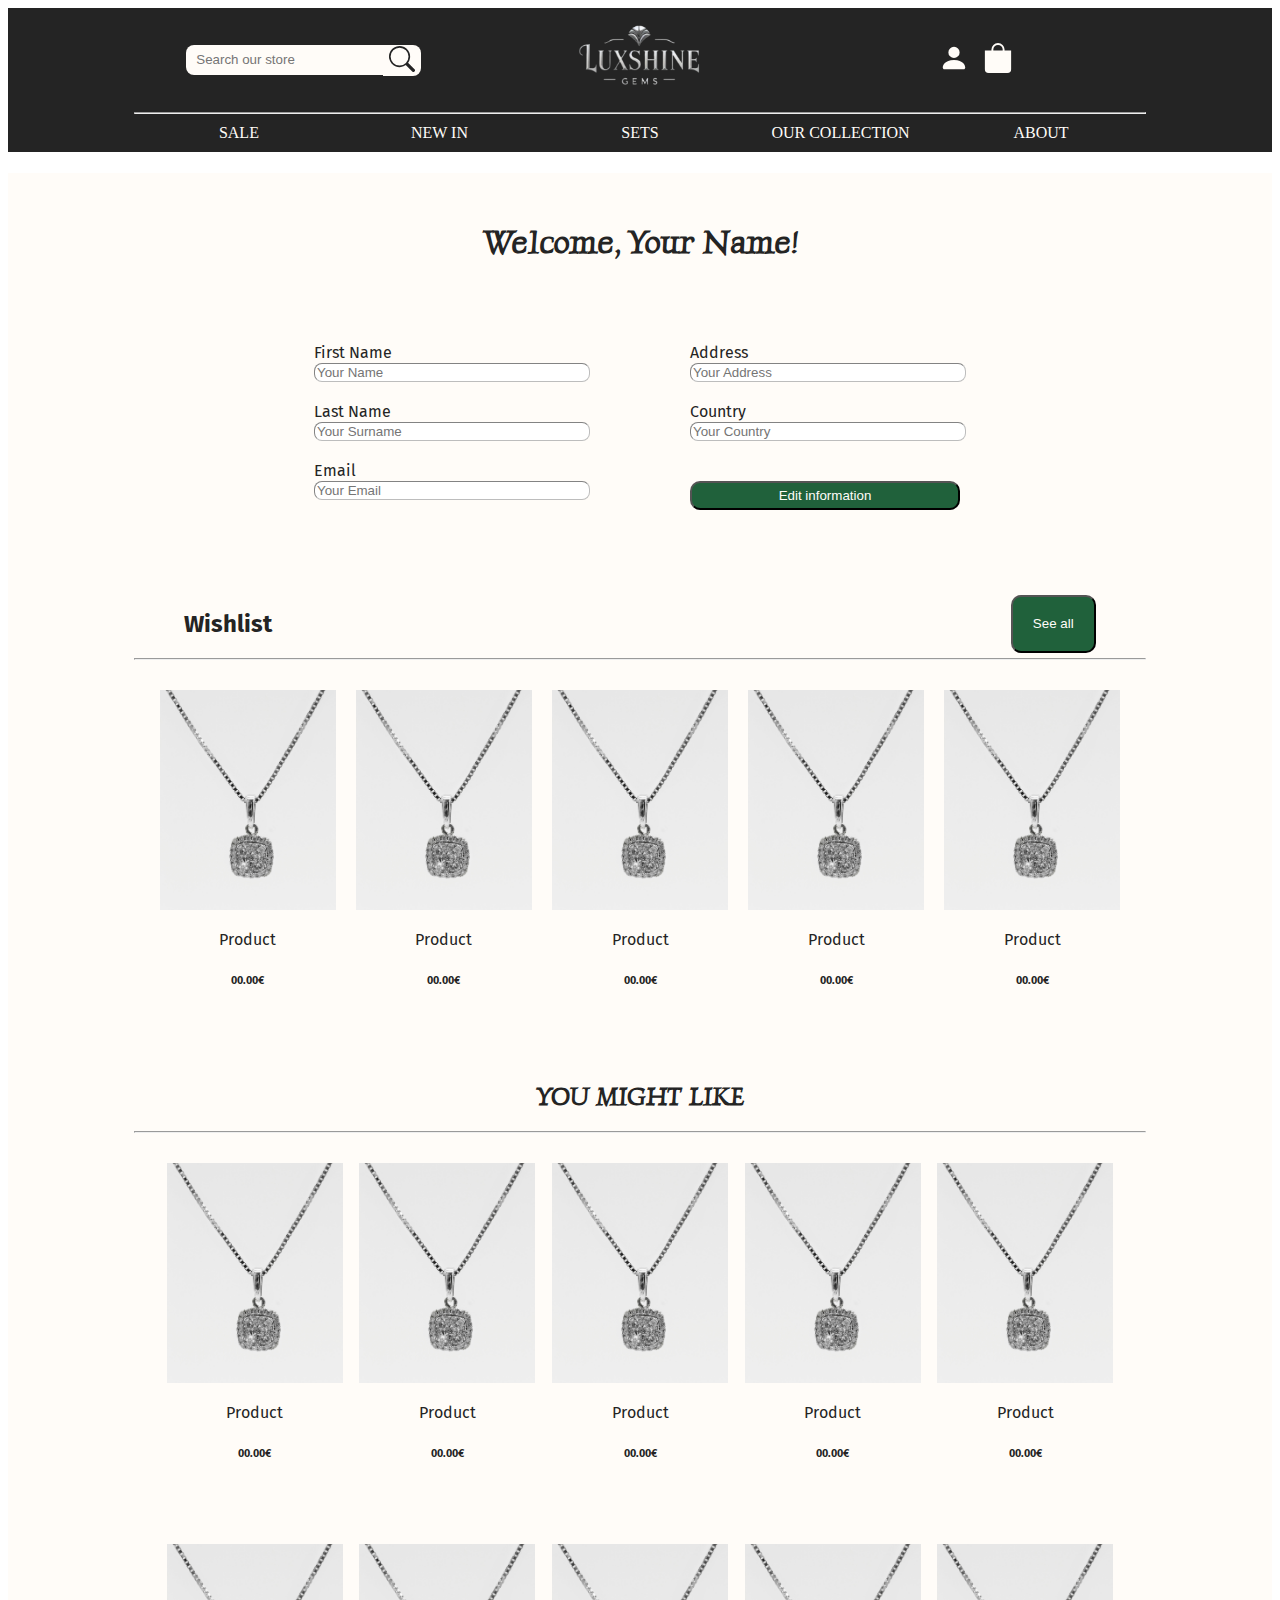
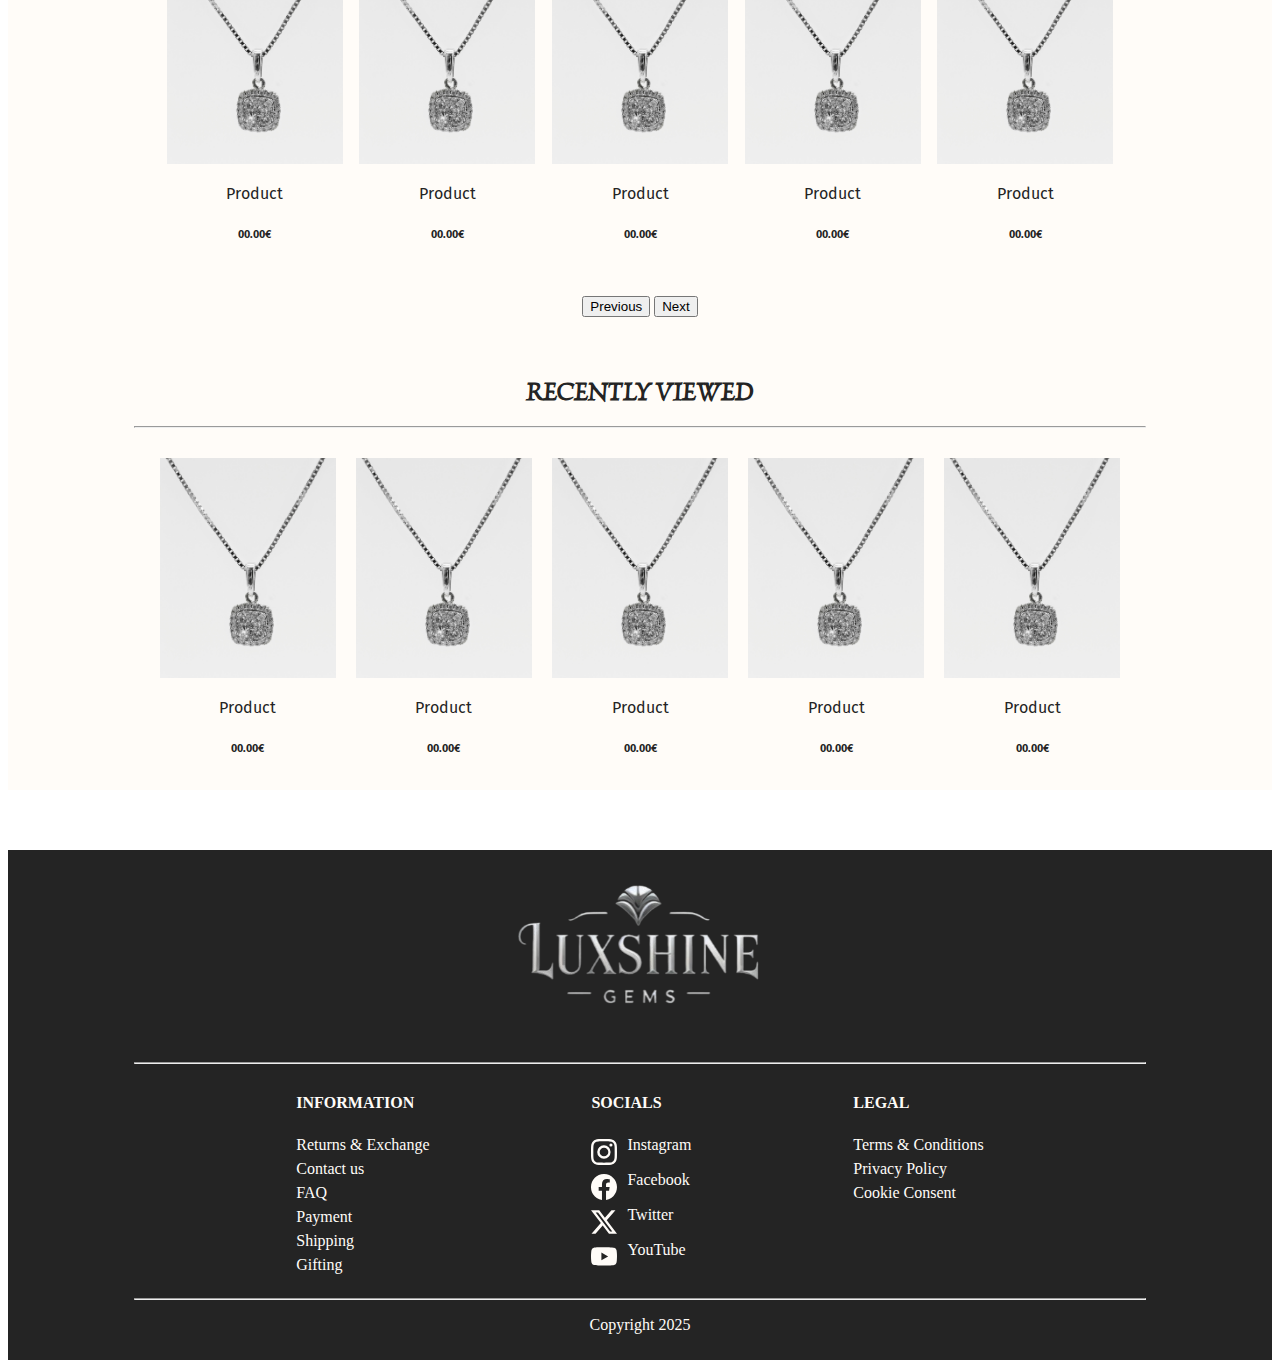
<file: profile.html>
<!DOCTYPE html>
<html lang="en">
    <head>
        <meta charset ="UTF-8"/>

        <!--Meta tags for SEO-->
        <meta name="description" content="A luxurious jewelry store website."/>
        <meta name="title" content="LuxShine Gems"/>
        <meta name="language" content="english"/>
        <meta name="viewport" content="width = device-width, initial-scale = 1.0"/>

        <!--Meta tags for OGP-->
        <meta property="og:title" content="LuxShine Gems" />
        <meta property="og:type" content="Website" />
        <meta property="og:url" content="index.html" />
        <meta property="og:image" content="..." />

        <!--Links-->
        <link rel="stylesheet" href="styles.css" />
        <link href="https://cdn.jsdelivr.net/npm/bootstrap@5.3.6/dist/css/bootstrap.min.css" rel="stylesheet" integrity="sha384-4Q6Gf2aSP4eDXB8Miphtr37CMZZQ5oXLH2yaXMJ2w8e2ZtHTl7GptT4jmndRuHDT" crossorigin="anonymous">

        <!--Fira Sans font-->
        <link rel="preconnect" href="https://fonts.googleapis.com">
        <link rel="preconnect" href="https://fonts.gstatic.com" crossorigin>
        <link href="https://fonts.googleapis.com/css2?family=Fira+Sans:ital,wght@0,100;0,200;0,300;0,400;0,500;0,600;0,700;0,800;0,900;1,100;1,200;1,300;1,400;1,500;1,600;1,700;1,800;1,900&display=swap" rel="stylesheet">

        <!--Luxurious Roman font-->
        <link rel="preconnect" href="https://fonts.googleapis.com">
        <link rel="preconnect" href="https://fonts.gstatic.com" crossorigin>
        <link href="https://fonts.googleapis.com/css2?family=Luxurious+Roman&display=swap" rel="stylesheet">
    </head>
    <body>
        <header>
            <nav class="header-nav">
                <div class="top-nav-bar">
                    <div class="menu-icon">
                        <input type="checkbox" id="mobile-nav-toggle"/>
                        <label for="mobile-nav-toggle" class="mobile-nav-toggle-label">
                            <div>
                                <svg xmlns="http://www.w3.org/2000/svg" width="40" height="40" fill="#FFFCF8" class="bi bi-list icons" viewBox="0 0 16 16">
                                    <path fill-rule="evenodd" d="M2.5 12a.5.5 0 0 1 .5-.5h10a.5.5 0 0 1 0 1H3a.5.5 0 0 1-.5-.5m0-4a.5.5 0 0 1 .5-.5h10a.5.5 0 0 1 0 1H3a.5.5 0 0 1-.5-.5m0-4a.5.5 0 0 1 .5-.5h10a.5.5 0 0 1 0 1H3a.5.5 0 0 1-.5-.5"/>
                                </svg>
                            </div>
                        </label>
                        <div class="mobile-menu">
                            <a href="./sale.html" class="mobile-nav-item">SALE</a>
                            <a href="./newin.html" class="mobile-nav-item">NEW IN</a>
                            <a href="./sets.html" class="mobile-nav-item">SETS</a>
                            <a href="./collection.html" class="mobile-nav-item">OUR COLLECTION</a>
                            <a href="..." class="mobile-nav-item">LOG IN / SIGN UP</a>
                            <a href="./profile.html" class="mobile-nav-item">PROFILE</a>
                            <a href="./cart.html" class="mobile-nav-item">CART</a>
                            <a href="..." class="mobile-nav-item">FAQ</a>
                            <a href="..." class="mobile-nav-item">CONTACT</a>
                        </div>
                    </div>
                    <div class="search-bar-div">
                        <form class="search-bar-form">
                            <input type="search" placeholder="Search our store" class="search-bar"/>
                            <button type="submit" class="search-icon">
                                <svg xmlns="http://www.w3.org/2000/svg" width="26" height="26" fill="currentColor" class="bi bi-search" viewBox="0 0 16 16">
                                    <path d="M11.742 10.344a6.5 6.5 0 1 0-1.397 1.398h-.001q.044.06.098.115l3.85 3.85a1 1 0 0 0 1.415-1.414l-3.85-3.85a1 1 0 0 0-.115-.1zM12 6.5a5.5 5.5 0 1 1-11 0 5.5 5.5 0 0 1 11 0"/>
                                </svg>
                            </button>
                        </form>
                    </div>
                    <div>
                        <a href="index.html">
                            <image src="./images/Logonobg.png" alt="LuxShine Gems Logo" class="nav-logo" height="100px"/>
                        </a>
                    </div>
                    <div class="nav-icons">
                        <a href="profile.html" class="nav-icon">
                            <svg xmlns="http://www.w3.org/2000/svg" width="30" height="30" fill="#FFFCF8" class="bi bi-person-fill icons" viewBox="0 0 16 16">
                                <path d="M3 14s-1 0-1-1 1-4 6-4 6 3 6 4-1 1-1 1zm5-6a3 3 0 1 0 0-6 3 3 0 0 0 0 6"/>
                            </svg>
                        </a>
                        <a href="cart.html" class="nav-icon">
                            <svg xmlns="http://www.w3.org/2000/svg" width="30" height="30" fill="#FFFCF8" class="bi bi-bag-fill icons" viewBox="0 0 16 16">
                                <path d="M8 1a2.5 2.5 0 0 1 2.5 2.5V4h-5v-.5A2.5 2.5 0 0 1 8 1m3.5 3v-.5a3.5 3.5 0 1 0-7 0V4H1v10a2 2 0 0 0 2 2h10a2 2 0 0 0 2-2V4z"/>
                            </svg>
                        </a>
                    </div>
                </div>
                <hr class="horizontal-line-white"/>
                <div class="menu-nav-bar">
                    <a href="./sale.html" class="menu-nav-item">SALE</a>
                    <a href="./newin.html" class="menu-nav-item">NEW IN</a>
                    <a href="./sets.html" class="menu-nav-item">SETS</a>
                    <a href="./collection.html" class="menu-nav-item">OUR COLLECTION</a>
                    <a href="./index.html#about" class="menu-nav-item">ABOUT</a>
                </div>
            </nav>
        </header>
        <main class="profile-main">
            <h1 class="lux-roman-font">Welcome, Your Name!</h1>
            <form class="profile-form">
                <div>
                    <div class="input-container">
                        <label for="firstname">First Name</label> <br>
                        <input type="text" placeholder="Your Name" id="firstname" class="profile-input"> <br>
                    </div>
                    <div class="input-container">
                        <label for="lastname">Last Name</label> <br>
                        <input type="text" placeholder="Your Surname" id="lastname" class="profile-input"> <br>
                    </div>
                    <div class="input-container">
                        <label for="email">Email</label> <br>
                        <input type="email" placeholder="Your Email" id="email" class="profile-input"> <br>
                    </div>
                </div>
                <div>
                    <div class="input-container">
                        <label for="address">Address</label> <br>
                        <input type="text" placeholder="Your Address" id="address" class="profile-input"> <br>
                    </div>
                    <div class="input-container">
                        <label for="country">Country</label> <br>
                        <input type="text" placeholder="Your Country" id="country" class="profile-input"> <br>
                    </div>
                    <div class="input-container">
                        <button type="button" class="edit-btn btn-effects">Edit information</button>
                    </div>
                </div>
            </form>
            <div class="wishlist-container">
                <div class="wishlist-top">
                    <h2>Wishlist</h2>
                    <button class="see-all-btn btn-effects">See all</button>
                </div>
                <hr class="horizontal-line-black">
                <div class="wishlist-items">
                    <div class="mobile-product-card">
                        <a href="product.html" class="productlink">
                            <img src="./images/necklace1.jpg" class="d-block" height="220px" alt="...">
                            <p>Product</p>
                            <h6>00.00€</h6>
                        </a>
                    </div>
                    <div class="mobile-product-card">
                        <a href="product.html" class="productlink">
                            <img src="./images/necklace1.jpg" class="d-block" height="220px" alt="...">
                            <p>Product</p>
                            <h6>00.00€</h6>
                        </a>
                    </div>
                    <div class="mobile-product-card">
                        <a href="product.html" class="productlink">
                            <img src="./images/necklace1.jpg" class="d-block" height="220px" alt="...">
                            <p>Product</p>
                            <h6>00.00€</h6>
                        </a>
                    </div>
                    <div class="mobile-product-card">
                        <a href="product.html" class="productlink">
                            <img src="./images/necklace1.jpg" class="d-block" height="220px" alt="...">
                            <p>Product</p>
                            <h6>00.00€</h6>
                        </a>
                    </div>
                    <div class="mobile-product-card">
                        <a href="product.html" class="productlink">
                            <img src="./images/necklace1.jpg" class="d-block" height="220px" alt="...">
                            <p>Product</p>
                            <h6>00.00€</h6>
                        </a>
                    </div>
                </div>
            </div>
            <div>
                <div class="most-loved-carousel-hp">
                <h2 class="lux-roman-font carousel-titles-products">YOU MIGHT LIKE</h2>
                <hr class="horizontal-line-black"/>
                <div id="mostLovedCarousel1" class="carousel slide">
                    <div class="carousel-inner">
                        <div class="carousel-item active">
                        <div class="carousel-products-hp">
                            <div>
                                <a href="product.html" class="productlink">
                                    <img src="./images/necklace1.jpg" class="d-block" height="220px" alt="...">
                                    <p>Product</p>
                                    <h6>00.00€</h6>
                                </a>
                            </div>
                            <div>
                                <a href="product.html" class="productlink">
                                    <img src="./images/necklace1.jpg" class="d-block" height="220px" alt="...">
                                    <p>Product</p>
                                    <h6>00.00€</h6>
                                </a>
                            </div>
                            <div>
                                <a href="product.html" class="productlink">
                                    <img src="./images/necklace1.jpg" class="d-block" height="220px" alt="...">
                                    <p>Product</p>
                                    <h6>00.00€</h6>
                                </a>
                            </div>
                            <div>
                                <a href="product.html" class="productlink">
                                    <img src="./images/necklace1.jpg" class="d-block" height="220px" alt="...">
                                    <p>Product</p>
                                    <h6>00.00€</h6>
                                </a>
                            </div>
                            <div>
                                <a href="product.html" class="productlink">
                                    <img src="./images/necklace1.jpg" class="d-block" height="220px" alt="...">
                                    <p>Product</p>
                                    <h6>00.00€</h6>
                                </a>
                            </div>
                        </div>
                      </div>
                      <div class="carousel-item">
                        <div class="carousel-products-hp">
                            <div>
                                <a href="product.html" class="productlink">
                                    <img src="./images/necklace1.jpg" class="d-block" height="220px" alt="...">
                                    <p>Product</p>
                                    <h6>00.00€</h6>
                                </a>
                            </div>
                            <div>
                                <a href="product.html" class="productlink">
                                    <img src="./images/necklace1.jpg" class="d-block" height="220px" alt="...">
                                    <p>Product</p>
                                    <h6>00.00€</h6>
                                </a>
                            </div>
                            <div>
                                <a href="product.html" class="productlink">
                                    <img src="./images/necklace1.jpg" class="d-block" height="220px" alt="...">
                                    <p>Product</p>
                                    <h6>00.00€</h6>
                                </a>
                            </div>
                            <div>
                                <a href="product.html" class="productlink">
                                    <img src="./images/necklace1.jpg" class="d-block" height="220px" alt="...">
                                    <p>Product</p>
                                    <h6>00.00€</h6>
                                </a>
                            </div>
                            <div>
                                <a href="product.html" class="productlink">
                                    <img src="./images/necklace1.jpg" class="d-block" height="220px" alt="...">
                                    <p>Product</p>
                                    <h6>00.00€</h6>
                                </a>
                            </div>
                        </div>
                      </div>
                    </div>
                    <button class="carousel-control-prev carousel-btn-black" type="button" data-bs-target="#mostLovedCarousel1" data-bs-slide="prev">
                        <span class="carousel-control-prev-icon" aria-hidden="true"></span>
                        <span class="visually-hidden">Previous</span>
                    </button>
                    <button class="carousel-control-next carousel-btn-black" type="button" data-bs-target="#mostLovedCarousel1" data-bs-slide="next">
                        <span class="carousel-control-next-icon" aria-hidden="true"></span>
                        <span class="visually-hidden">Next</span>
                    </button>
                </div>
            </div>
            <div class="most-loved-mobile">
                <h2 class="lux-roman-font carousel-titles-products">YOU MIGHT LIKE</h2>
                <hr class="horizontal-line-black"/>
                <div class="most-loved-mobile-container">
                    <div class="mobile-product-card">
                        <a href="product.html" class="productlink">
                            <img src="./images/necklace1.jpg" class="d-block" height="220px" alt="...">
                            <p>Product</p>
                            <h6>00.00€</h6>
                        </a>
                    </div>
                    <div class="mobile-product-card">
                        <a href="product.html" class="productlink">
                            <img src="./images/necklace1.jpg" class="d-block" height="220px" alt="...">
                            <p>Product</p>
                            <h6>00.00€</h6>
                        </a>
                    </div>
                    <div class="mobile-product-card">
                        <a href="product.html" class="productlink">
                            <img src="./images/necklace1.jpg" class="d-block" height="220px" alt="...">
                            <p>Product</p>
                            <h6>00.00€</h6>
                        </a>
                    </div>
                    <div class="mobile-product-card">
                        <a href="product.html" class="productlink">
                            <img src="./images/necklace1.jpg" class="d-block" height="220px" alt="...">
                            <p>Product</p>
                            <h6>00.00€</h6>
                        </a>
                    </div>
                    <div class="mobile-product-card">
                        <a href="product.html" class="productlink">
                            <img src="./images/necklace1.jpg" class="d-block" height="220px" alt="...">
                            <p>Product</p>
                            <h6>00.00€</h6>
                        </a>
                    </div>
                    <div class="mobile-product-card">
                        <a href="product.html" class="productlink">
                            <img src="./images/necklace1.jpg" class="d-block" height="220px" alt="...">
                            <p>Product</p>
                            <h6>00.00€</h6>
                        </a>
                    </div>
                    <div class="mobile-product-card">
                        <a href="product.html" class="productlink">
                            <img src="./images/necklace1.jpg" class="d-block" height="220px" alt="...">
                            <p>Product</p>
                            <h6>00.00€</h6>
                        </a>
                    </div>
                    <div class="mobile-product-card">
                        <a href="product.html" class="productlink">
                            <img src="./images/necklace1.jpg" class="d-block" height="220px" alt="...">
                            <p>Product</p>
                            <h6>00.00€</h6>
                        </a>
                    </div>
                </div>
            </div>
            <div class="recents-container">
                <h2 class="lux-roman-font">RECENTLY VIEWED</h2>
                <hr>
                <div class="wishlist-items">
                    <div class="mobile-product-card">
                        <a href="product.html" class="productlink">
                            <img src="./images/necklace1.jpg" class="d-block" height="220px" alt="...">
                            <p>Product</p>
                            <h6>00.00€</h6>
                        </a>
                    </div>
                    <div class="mobile-product-card">
                        <a href="product.html" class="productlink">
                            <img src="./images/necklace1.jpg" class="d-block" height="220px" alt="...">
                            <p>Product</p>
                            <h6>00.00€</h6>
                        </a>
                    </div>
                    <div class="mobile-product-card">
                        <a href="product.html" class="productlink">
                            <img src="./images/necklace1.jpg" class="d-block" height="220px" alt="...">
                            <p>Product</p>
                            <h6>00.00€</h6>
                        </a>
                    </div>
                    <div class="mobile-product-card">
                        <a href="product.html" class="productlink">
                            <img src="./images/necklace1.jpg" class="d-block" height="220px" alt="...">
                            <p>Product</p>
                            <h6>00.00€</h6>
                        </a>
                    </div>
                    <div class="mobile-product-card">
                        <a href="product.html" class="productlink">
                            <img src="./images/necklace1.jpg" class="d-block" height="220px" alt="...">
                            <p>Product</p>
                            <h6>00.00€</h6>
                        </a>
                    </div>
                </div>
            </div>
        </main>
        <footer>
            <image src="./images/Logonobg.png" class="footer-logo" alt="LuxShine Gems Logo" height="200px"/>
            <hr class="footer-line">
            <div class="footer-nav">
                <div>
                    <h4>INFORMATION</h4>
                    <nav class="footer-links-nav">
                        <a href="..." class="footer-link">Returns & Exchange</a>
                        <a href="..." class="footer-link">Contact us</a>
                        <a href="..." class="footer-link">FAQ</a>
                        <a href="..." class="footer-link">Payment</a>
                        <a href="..." class="footer-link">Shipping</a>
                        <a href="..." class="footer-link">Gifting</a>
                    </nav>
                </div>
                <div class="desktop-socials-links">
                    <h4>SOCIALS</h4>
                    <nav class="footer-links-nav">
                        <a href="..." class="footer-link">
                            <svg xmlns="http://www.w3.org/2000/svg" width="26" height="26" fill="#FFFCF8" class="bi bi-instagram social-icon" viewBox="0 0 16 16">
                                <path d="M8 0C5.829 0 5.556.01 4.703.048 3.85.088 3.269.222 2.76.42a3.9 3.9 0 0 0-1.417.923A3.9 3.9 0 0 0 .42 2.76C.222 3.268.087 3.85.048 4.7.01 5.555 0 5.827 0 8.001c0 2.172.01 2.444.048 3.297.04.852.174 1.433.372 1.942.205.526.478.972.923 1.417.444.445.89.719 1.416.923.51.198 1.09.333 1.942.372C5.555 15.99 5.827 16 8 16s2.444-.01 3.298-.048c.851-.04 1.434-.174 1.943-.372a3.9 3.9 0 0 0 1.416-.923c.445-.445.718-.891.923-1.417.197-.509.332-1.09.372-1.942C15.99 10.445 16 10.173 16 8s-.01-2.445-.048-3.299c-.04-.851-.175-1.433-.372-1.941a3.9 3.9 0 0 0-.923-1.417A3.9 3.9 0 0 0 13.24.42c-.51-.198-1.092-.333-1.943-.372C10.443.01 10.172 0 7.998 0zm-.717 1.442h.718c2.136 0 2.389.007 3.232.046.78.035 1.204.166 1.486.275.373.145.64.319.92.599s.453.546.598.92c.11.281.24.705.275 1.485.039.843.047 1.096.047 3.231s-.008 2.389-.047 3.232c-.035.78-.166 1.203-.275 1.485a2.5 2.5 0 0 1-.599.919c-.28.28-.546.453-.92.598-.28.11-.704.24-1.485.276-.843.038-1.096.047-3.232.047s-2.39-.009-3.233-.047c-.78-.036-1.203-.166-1.485-.276a2.5 2.5 0 0 1-.92-.598 2.5 2.5 0 0 1-.6-.92c-.109-.281-.24-.705-.275-1.485-.038-.843-.046-1.096-.046-3.233s.008-2.388.046-3.231c.036-.78.166-1.204.276-1.486.145-.373.319-.64.599-.92s.546-.453.92-.598c.282-.11.705-.24 1.485-.276.738-.034 1.024-.044 2.515-.045zm4.988 1.328a.96.96 0 1 0 0 1.92.96.96 0 0 0 0-1.92m-4.27 1.122a4.109 4.109 0 1 0 0 8.217 4.109 4.109 0 0 0 0-8.217m0 1.441a2.667 2.667 0 1 1 0 5.334 2.667 2.667 0 0 1 0-5.334"/>
                              </svg>
                            <p>Instagram</p>
                        </a>
                        <a href="..." class="footer-link">
                            <svg xmlns="http://www.w3.org/2000/svg" width="26" height="26" fill="#FFFCF8" class="bi bi-facebook social-icon" viewBox="0 0 16 16">
                                <path d="M16 8.049c0-4.446-3.582-8.05-8-8.05C3.58 0-.002 3.603-.002 8.05c0 4.017 2.926 7.347 6.75 7.951v-5.625h-2.03V8.05H6.75V6.275c0-2.017 1.195-3.131 3.022-3.131.876 0 1.791.157 1.791.157v1.98h-1.009c-.993 0-1.303.621-1.303 1.258v1.51h2.218l-.354 2.326H9.25V16c3.824-.604 6.75-3.934 6.75-7.951"/>
                            </svg>
                            <p>Facebook</p>
                        </a>
                        <a href="..." class="footer-link">
                            <svg xmlns="http://www.w3.org/2000/svg" width="26" height="26" fill="#FFFCF8" class="bi bi-twitter-x social-icon" viewBox="0 0 16 16">
                                <path d="M12.6.75h2.454l-5.36 6.142L16 15.25h-4.937l-3.867-5.07-4.425 5.07H.316l5.733-6.57L0 .75h5.063l3.495 4.633L12.601.75Zm-.86 13.028h1.36L4.323 2.145H2.865z"/>
                            </svg>
                            <p>Twitter</p>
                        </a>
                        <a href="..." class="footer-link">
                            <svg xmlns="http://www.w3.org/2000/svg" width="26" height="26" fill="#FFFCF8" class="bi bi-youtube social-icon" viewBox="0 0 16 16">
                                <path d="M8.051 1.999h.089c.822.003 4.987.033 6.11.335a2.01 2.01 0 0 1 1.415 1.42c.101.38.172.883.22 1.402l.01.104.022.26.008.104c.065.914.073 1.77.074 1.957v.075c-.001.194-.01 1.108-.082 2.06l-.008.105-.009.104c-.05.572-.124 1.14-.235 1.558a2.01 2.01 0 0 1-1.415 1.42c-1.16.312-5.569.334-6.18.335h-.142c-.309 0-1.587-.006-2.927-.052l-.17-.006-.087-.004-.171-.007-.171-.007c-1.11-.049-2.167-.128-2.654-.26a2.01 2.01 0 0 1-1.415-1.419c-.111-.417-.185-.986-.235-1.558L.09 9.82l-.008-.104A31 31 0 0 1 0 7.68v-.123c.002-.215.01-.958.064-1.778l.007-.103.003-.052.008-.104.022-.26.01-.104c.048-.519.119-1.023.22-1.402a2.01 2.01 0 0 1 1.415-1.42c.487-.13 1.544-.21 2.654-.26l.17-.007.172-.006.086-.003.171-.007A100 100 0 0 1 7.858 2zM6.4 5.209v4.818l4.157-2.408z"/>
                            </svg>
                            <p">YouTube</p>
                        </a>
                    </nav>
                </div>
                <div>
                    <h4>LEGAL</h4>
                    <nav class="footer-links-nav">
                        <a href="..." class="footer-link">Terms & Conditions</a>
                        <a href="..." class="footer-link">Privacy Policy</a>
                        <a href="..." class="footer-link">Cookie Consent</a>
                    </nav>
                    <nav class="mobile-social-icons">
                        <a href="..." class="footer-link">
                            <svg xmlns="http://www.w3.org/2000/svg" width="26" height="26" fill="currentColor" class="bi bi-instagram social-icon" viewBox="0 0 16 16">
                                <path d="M8 0C5.829 0 5.556.01 4.703.048 3.85.088 3.269.222 2.76.42a3.9 3.9 0 0 0-1.417.923A3.9 3.9 0 0 0 .42 2.76C.222 3.268.087 3.85.048 4.7.01 5.555 0 5.827 0 8.001c0 2.172.01 2.444.048 3.297.04.852.174 1.433.372 1.942.205.526.478.972.923 1.417.444.445.89.719 1.416.923.51.198 1.09.333 1.942.372C5.555 15.99 5.827 16 8 16s2.444-.01 3.298-.048c.851-.04 1.434-.174 1.943-.372a3.9 3.9 0 0 0 1.416-.923c.445-.445.718-.891.923-1.417.197-.509.332-1.09.372-1.942C15.99 10.445 16 10.173 16 8s-.01-2.445-.048-3.299c-.04-.851-.175-1.433-.372-1.941a3.9 3.9 0 0 0-.923-1.417A3.9 3.9 0 0 0 13.24.42c-.51-.198-1.092-.333-1.943-.372C10.443.01 10.172 0 7.998 0zm-.717 1.442h.718c2.136 0 2.389.007 3.232.046.78.035 1.204.166 1.486.275.373.145.64.319.92.599s.453.546.598.92c.11.281.24.705.275 1.485.039.843.047 1.096.047 3.231s-.008 2.389-.047 3.232c-.035.78-.166 1.203-.275 1.485a2.5 2.5 0 0 1-.599.919c-.28.28-.546.453-.92.598-.28.11-.704.24-1.485.276-.843.038-1.096.047-3.232.047s-2.39-.009-3.233-.047c-.78-.036-1.203-.166-1.485-.276a2.5 2.5 0 0 1-.92-.598 2.5 2.5 0 0 1-.6-.92c-.109-.281-.24-.705-.275-1.485-.038-.843-.046-1.096-.046-3.233s.008-2.388.046-3.231c.036-.78.166-1.204.276-1.486.145-.373.319-.64.599-.92s.546-.453.92-.598c.282-.11.705-.24 1.485-.276.738-.034 1.024-.044 2.515-.045zm4.988 1.328a.96.96 0 1 0 0 1.92.96.96 0 0 0 0-1.92m-4.27 1.122a4.109 4.109 0 1 0 0 8.217 4.109 4.109 0 0 0 0-8.217m0 1.441a2.667 2.667 0 1 1 0 5.334 2.667 2.667 0 0 1 0-5.334"/>
                              </svg>
                        </a>
                        <a href="..." class="footer-link">
                            <svg xmlns="http://www.w3.org/2000/svg" width="26" height="26" fill="currentColor" class="bi bi-facebook social-icon" viewBox="0 0 16 16">
                                <path d="M16 8.049c0-4.446-3.582-8.05-8-8.05C3.58 0-.002 3.603-.002 8.05c0 4.017 2.926 7.347 6.75 7.951v-5.625h-2.03V8.05H6.75V6.275c0-2.017 1.195-3.131 3.022-3.131.876 0 1.791.157 1.791.157v1.98h-1.009c-.993 0-1.303.621-1.303 1.258v1.51h2.218l-.354 2.326H9.25V16c3.824-.604 6.75-3.934 6.75-7.951"/>
                            </svg>
                        </a>
                        <a href="..." class="footer-link">
                            <svg xmlns="http://www.w3.org/2000/svg" width="26" height="26" fill="currentColor" class="bi bi-twitter-x social-icon" viewBox="0 0 16 16">
                                <path d="M12.6.75h2.454l-5.36 6.142L16 15.25h-4.937l-3.867-5.07-4.425 5.07H.316l5.733-6.57L0 .75h5.063l3.495 4.633L12.601.75Zm-.86 13.028h1.36L4.323 2.145H2.865z"/>
                            </svg>
                        </a>
                        <a href="..." class="footer-link">
                            <svg xmlns="http://www.w3.org/2000/svg" width="26" height="26" fill="currentColor" class="bi bi-youtube social-icon" viewBox="0 0 16 16">
                                <path d="M8.051 1.999h.089c.822.003 4.987.033 6.11.335a2.01 2.01 0 0 1 1.415 1.42c.101.38.172.883.22 1.402l.01.104.022.26.008.104c.065.914.073 1.77.074 1.957v.075c-.001.194-.01 1.108-.082 2.06l-.008.105-.009.104c-.05.572-.124 1.14-.235 1.558a2.01 2.01 0 0 1-1.415 1.42c-1.16.312-5.569.334-6.18.335h-.142c-.309 0-1.587-.006-2.927-.052l-.17-.006-.087-.004-.171-.007-.171-.007c-1.11-.049-2.167-.128-2.654-.26a2.01 2.01 0 0 1-1.415-1.419c-.111-.417-.185-.986-.235-1.558L.09 9.82l-.008-.104A31 31 0 0 1 0 7.68v-.123c.002-.215.01-.958.064-1.778l.007-.103.003-.052.008-.104.022-.26.01-.104c.048-.519.119-1.023.22-1.402a2.01 2.01 0 0 1 1.415-1.42c.487-.13 1.544-.21 2.654-.26l.17-.007.172-.006.086-.003.171-.007A100 100 0 0 1 7.858 2zM6.4 5.209v4.818l4.157-2.408z"/>
                            </svg>
                        </a>
                    </nav>
                </div>
            </div>
            <hr class="horizontal-line-white">
            <p>Copyright 2025</p>
        </footer>

        <script src="https://cdn.jsdelivr.net/npm/bootstrap@5.3.6/dist/js/bootstrap.bundle.min.js" integrity="sha384-j1CDi7MgGQ12Z7Qab0qlWQ/Qqz24Gc6BM0thvEMVjHnfYGF0rmFCozFSxQBxwHKO" crossorigin="anonymous"></script>
    </body>
</html>
</file>
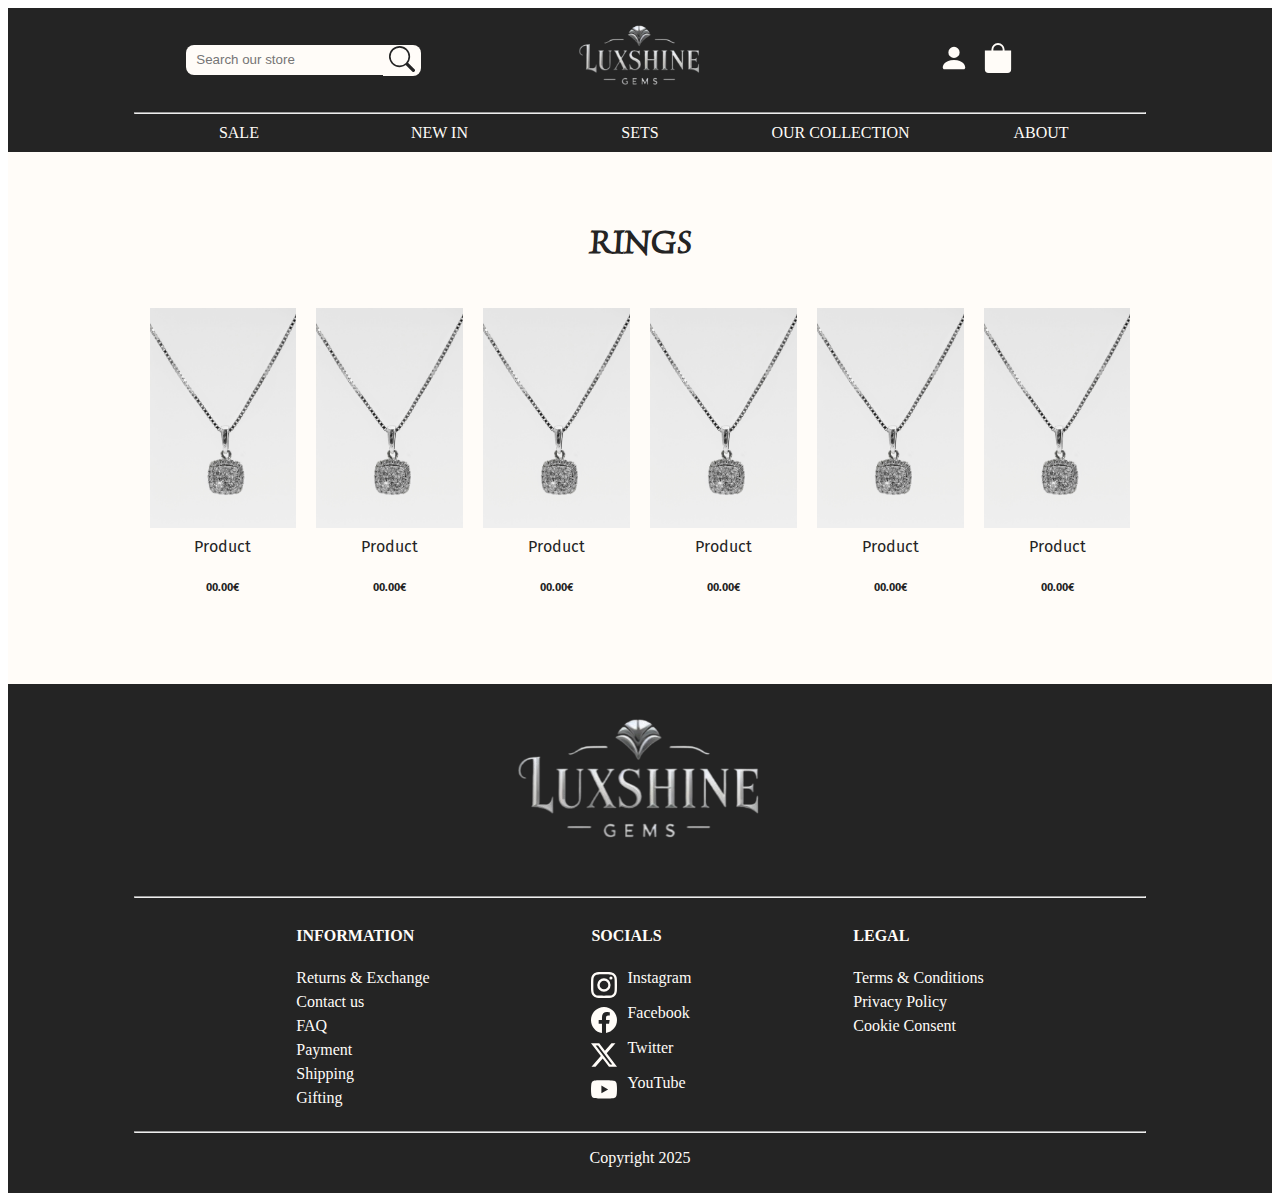
<file: rings.html>
<!DOCTYPE html>
<html lang="en">
    <head>
        <meta charset ="UTF-8"/>

        <!--Meta tags for SEO-->
        <meta name="description" content="A luxurious jewelry store website."/>
        <meta name="title" content="LuxShine Gems"/>
        <meta name="language" content="english"/>
        <meta name="viewport" content="width = device-width, initial-scale = 1.0"/>

        <!--Meta tags for OGP-->
        <meta property="og:title" content="LuxShine Gems" />
        <meta property="og:type" content="Website" />
        <meta property="og:url" content="index.html" />
        <meta property="og:image" content="..." />

        <!--Links-->
        <link rel="stylesheet" href="styles.css" />
        <link href="https://cdn.jsdelivr.net/npm/bootstrap@5.3.6/dist/css/bootstrap.min.css" rel="stylesheet" integrity="sha384-4Q6Gf2aSP4eDXB8Miphtr37CMZZQ5oXLH2yaXMJ2w8e2ZtHTl7GptT4jmndRuHDT" crossorigin="anonymous">

        <!--Fira Sans font-->
        <link rel="preconnect" href="https://fonts.googleapis.com">
        <link rel="preconnect" href="https://fonts.gstatic.com" crossorigin>
        <link href="https://fonts.googleapis.com/css2?family=Fira+Sans:ital,wght@0,100;0,200;0,300;0,400;0,500;0,600;0,700;0,800;0,900;1,100;1,200;1,300;1,400;1,500;1,600;1,700;1,800;1,900&display=swap" rel="stylesheet">

        <!--Luxurious Roman font-->
        <link rel="preconnect" href="https://fonts.googleapis.com">
        <link rel="preconnect" href="https://fonts.gstatic.com" crossorigin>
        <link href="https://fonts.googleapis.com/css2?family=Luxurious+Roman&display=swap" rel="stylesheet">
    </head>
    <body>
        <header>
            <nav class="header-nav">
                <div class="top-nav-bar">
                    <div class="menu-icon">
                        <svg xmlns="http://www.w3.org/2000/svg" width="40" height="40" fill="#FFFCF8" class="bi bi-list icons" viewBox="0 0 16 16">
                            <path fill-rule="evenodd" d="M2.5 12a.5.5 0 0 1 .5-.5h10a.5.5 0 0 1 0 1H3a.5.5 0 0 1-.5-.5m0-4a.5.5 0 0 1 .5-.5h10a.5.5 0 0 1 0 1H3a.5.5 0 0 1-.5-.5m0-4a.5.5 0 0 1 .5-.5h10a.5.5 0 0 1 0 1H3a.5.5 0 0 1-.5-.5"/>
                        </svg>
                    </div>
                    <div class="search-bar-div">
                        <form class="search-bar-form">
                            <input type="search" placeholder="Search our store" class="search-bar"/>
                            <button type="submit" class="search-icon">
                                <svg xmlns="http://www.w3.org/2000/svg" width="26" height="26" fill="currentColor" class="bi bi-search" viewBox="0 0 16 16">
                                    <path d="M11.742 10.344a6.5 6.5 0 1 0-1.397 1.398h-.001q.044.06.098.115l3.85 3.85a1 1 0 0 0 1.415-1.414l-3.85-3.85a1 1 0 0 0-.115-.1zM12 6.5a5.5 5.5 0 1 1-11 0 5.5 5.5 0 0 1 11 0"/>
                                </svg>
                            </button>
                        </form>
                    </div>
                    <div>
                        <a href="index.html">
                            <image src="./images/Logonobg.png" alt="LuxShine Gems Logo" class="nav-logo" height="100px"/>
                        </a>
                    </div>
                    <div class="nav-icons">
                        <a href="profile.html" class="nav-icon">
                            <svg xmlns="http://www.w3.org/2000/svg" width="30" height="30" fill="#FFFCF8" class="bi bi-person-fill icons" viewBox="0 0 16 16">
                                <path d="M3 14s-1 0-1-1 1-4 6-4 6 3 6 4-1 1-1 1zm5-6a3 3 0 1 0 0-6 3 3 0 0 0 0 6"/>
                            </svg>
                        </a>
                        <a href="cart.html" class="nav-icon">
                            <svg xmlns="http://www.w3.org/2000/svg" width="30" height="30" fill="#FFFCF8" class="bi bi-bag-fill icons" viewBox="0 0 16 16">
                                <path d="M8 1a2.5 2.5 0 0 1 2.5 2.5V4h-5v-.5A2.5 2.5 0 0 1 8 1m3.5 3v-.5a3.5 3.5 0 1 0-7 0V4H1v10a2 2 0 0 0 2 2h10a2 2 0 0 0 2-2V4z"/>
                            </svg>
                        </a>
                    </div>
                </div>
                <hr class="horizontal-line-white"/>
                <div class="menu-nav-bar">
                    <a href="./sale.html" class="menu-nav-item">SALE</a>
                    <a href="./newin.html" class="menu-nav-item">NEW IN</a>
                    <a href="./sets.html" class="menu-nav-item">SETS</a>
                    <a href="./collection.html" class="menu-nav-item">OUR COLLECTION</a>
                    <a href="..." class="menu-nav-item">ABOUT</a>
                </div>
            </nav>
        </header>
        <main class="storepages">
            <h1 class="lux-roman-font">RINGS</h1>
            <div class="storeproducts">
                <div>
                    <img src="./images/nacklace1.jpg" class="d-block" height="220px" alt="...">
                    <p class="productname">Product</p>
                    <h6>00.00€</h6>
                </div>
                <div>
                    <img src="./images/nacklace1.jpg" class="d-block" height="220px" alt="...">
                    <p class="productname">Product</p>
                    <h6>00.00€</h6>
                </div>
                <div>
                    <img src="./images/nacklace1.jpg" class="d-block" height="220px" alt="...">
                    <p class="productname">Product</p>
                    <h6>00.00€</h6>
                </div>
                <div>
                    <img src="./images/nacklace1.jpg" class="d-block" height="220px" alt="...">
                    <p class="productname">Product</p>
                    <h6>00.00€</h6>
                </div>
                <div>
                    <img src="./images/nacklace1.jpg" class="d-block" height="220px" alt="...">
                    <p class="productname">Product</p>
                    <h6>00.00€</h6>
                </div>
                <div>
                    <img src="./images/nacklace1.jpg" class="d-block" height="220px" alt="...">
                    <p class="productname">Product</p>
                    <h6>00.00€</h6>
                </div>
            </div>
        </main>
        <footer>
            <image src="./images/Logonobg.png" class="footer-logo" alt="LuxShine Gems Logo" height="200px"/>
            <hr class="footer-line">
            <div class="footer-nav">
                <div>
                    <h4>INFORMATION</h4>
                    <nav class="footer-links-nav">
                        <a href="..." class="footer-link">Returns & Exchange</a>
                        <a href="..." class="footer-link">Contact us</a>
                        <a href="..." class="footer-link">FAQ</a>
                        <a href="..." class="footer-link">Payment</a>
                        <a href="..." class="footer-link">Shipping</a>
                        <a href="..." class="footer-link">Gifting</a>
                    </nav>
                </div>
                <div class="desktop-socials-links">
                    <h4>SOCIALS</h4>
                    <nav class="footer-links-nav">
                        <a href="..." class="footer-link">
                            <svg xmlns="http://www.w3.org/2000/svg" width="26" height="26" fill="#FFFCF8" class="bi bi-instagram social-icon" viewBox="0 0 16 16">
                                <path d="M8 0C5.829 0 5.556.01 4.703.048 3.85.088 3.269.222 2.76.42a3.9 3.9 0 0 0-1.417.923A3.9 3.9 0 0 0 .42 2.76C.222 3.268.087 3.85.048 4.7.01 5.555 0 5.827 0 8.001c0 2.172.01 2.444.048 3.297.04.852.174 1.433.372 1.942.205.526.478.972.923 1.417.444.445.89.719 1.416.923.51.198 1.09.333 1.942.372C5.555 15.99 5.827 16 8 16s2.444-.01 3.298-.048c.851-.04 1.434-.174 1.943-.372a3.9 3.9 0 0 0 1.416-.923c.445-.445.718-.891.923-1.417.197-.509.332-1.09.372-1.942C15.99 10.445 16 10.173 16 8s-.01-2.445-.048-3.299c-.04-.851-.175-1.433-.372-1.941a3.9 3.9 0 0 0-.923-1.417A3.9 3.9 0 0 0 13.24.42c-.51-.198-1.092-.333-1.943-.372C10.443.01 10.172 0 7.998 0zm-.717 1.442h.718c2.136 0 2.389.007 3.232.046.78.035 1.204.166 1.486.275.373.145.64.319.92.599s.453.546.598.92c.11.281.24.705.275 1.485.039.843.047 1.096.047 3.231s-.008 2.389-.047 3.232c-.035.78-.166 1.203-.275 1.485a2.5 2.5 0 0 1-.599.919c-.28.28-.546.453-.92.598-.28.11-.704.24-1.485.276-.843.038-1.096.047-3.232.047s-2.39-.009-3.233-.047c-.78-.036-1.203-.166-1.485-.276a2.5 2.5 0 0 1-.92-.598 2.5 2.5 0 0 1-.6-.92c-.109-.281-.24-.705-.275-1.485-.038-.843-.046-1.096-.046-3.233s.008-2.388.046-3.231c.036-.78.166-1.204.276-1.486.145-.373.319-.64.599-.92s.546-.453.92-.598c.282-.11.705-.24 1.485-.276.738-.034 1.024-.044 2.515-.045zm4.988 1.328a.96.96 0 1 0 0 1.92.96.96 0 0 0 0-1.92m-4.27 1.122a4.109 4.109 0 1 0 0 8.217 4.109 4.109 0 0 0 0-8.217m0 1.441a2.667 2.667 0 1 1 0 5.334 2.667 2.667 0 0 1 0-5.334"/>
                              </svg>
                            <p>Instagram</p>
                        </a>
                        <a href="..." class="footer-link">
                            <svg xmlns="http://www.w3.org/2000/svg" width="26" height="26" fill="#FFFCF8" class="bi bi-facebook social-icon" viewBox="0 0 16 16">
                                <path d="M16 8.049c0-4.446-3.582-8.05-8-8.05C3.58 0-.002 3.603-.002 8.05c0 4.017 2.926 7.347 6.75 7.951v-5.625h-2.03V8.05H6.75V6.275c0-2.017 1.195-3.131 3.022-3.131.876 0 1.791.157 1.791.157v1.98h-1.009c-.993 0-1.303.621-1.303 1.258v1.51h2.218l-.354 2.326H9.25V16c3.824-.604 6.75-3.934 6.75-7.951"/>
                            </svg>
                            <p>Facebook</p>
                        </a>
                        <a href="..." class="footer-link">
                            <svg xmlns="http://www.w3.org/2000/svg" width="26" height="26" fill="#FFFCF8" class="bi bi-twitter-x social-icon" viewBox="0 0 16 16">
                                <path d="M12.6.75h2.454l-5.36 6.142L16 15.25h-4.937l-3.867-5.07-4.425 5.07H.316l5.733-6.57L0 .75h5.063l3.495 4.633L12.601.75Zm-.86 13.028h1.36L4.323 2.145H2.865z"/>
                            </svg>
                            <p>Twitter</p>
                        </a>
                        <a href="..." class="footer-link">
                            <svg xmlns="http://www.w3.org/2000/svg" width="26" height="26" fill="#FFFCF8" class="bi bi-youtube social-icon" viewBox="0 0 16 16">
                                <path d="M8.051 1.999h.089c.822.003 4.987.033 6.11.335a2.01 2.01 0 0 1 1.415 1.42c.101.38.172.883.22 1.402l.01.104.022.26.008.104c.065.914.073 1.77.074 1.957v.075c-.001.194-.01 1.108-.082 2.06l-.008.105-.009.104c-.05.572-.124 1.14-.235 1.558a2.01 2.01 0 0 1-1.415 1.42c-1.16.312-5.569.334-6.18.335h-.142c-.309 0-1.587-.006-2.927-.052l-.17-.006-.087-.004-.171-.007-.171-.007c-1.11-.049-2.167-.128-2.654-.26a2.01 2.01 0 0 1-1.415-1.419c-.111-.417-.185-.986-.235-1.558L.09 9.82l-.008-.104A31 31 0 0 1 0 7.68v-.123c.002-.215.01-.958.064-1.778l.007-.103.003-.052.008-.104.022-.26.01-.104c.048-.519.119-1.023.22-1.402a2.01 2.01 0 0 1 1.415-1.42c.487-.13 1.544-.21 2.654-.26l.17-.007.172-.006.086-.003.171-.007A100 100 0 0 1 7.858 2zM6.4 5.209v4.818l4.157-2.408z"/>
                            </svg>
                            <p">YouTube</p>
                        </a>
                    </nav>
                </div>
                <div>
                    <h4>LEGAL</h4>
                    <nav class="footer-links-nav">
                        <a href="..." class="footer-link">Terms & Conditions</a>
                        <a href="..." class="footer-link">Privacy Policy</a>
                        <a href="..." class="footer-link">Cookie Consent</a>
                    </nav>
                    <nav class="mobile-social-icons">
                        <a href="..." class="footer-link">
                            <svg xmlns="http://www.w3.org/2000/svg" width="26" height="26" fill="currentColor" class="bi bi-instagram social-icon" viewBox="0 0 16 16">
                                <path d="M8 0C5.829 0 5.556.01 4.703.048 3.85.088 3.269.222 2.76.42a3.9 3.9 0 0 0-1.417.923A3.9 3.9 0 0 0 .42 2.76C.222 3.268.087 3.85.048 4.7.01 5.555 0 5.827 0 8.001c0 2.172.01 2.444.048 3.297.04.852.174 1.433.372 1.942.205.526.478.972.923 1.417.444.445.89.719 1.416.923.51.198 1.09.333 1.942.372C5.555 15.99 5.827 16 8 16s2.444-.01 3.298-.048c.851-.04 1.434-.174 1.943-.372a3.9 3.9 0 0 0 1.416-.923c.445-.445.718-.891.923-1.417.197-.509.332-1.09.372-1.942C15.99 10.445 16 10.173 16 8s-.01-2.445-.048-3.299c-.04-.851-.175-1.433-.372-1.941a3.9 3.9 0 0 0-.923-1.417A3.9 3.9 0 0 0 13.24.42c-.51-.198-1.092-.333-1.943-.372C10.443.01 10.172 0 7.998 0zm-.717 1.442h.718c2.136 0 2.389.007 3.232.046.78.035 1.204.166 1.486.275.373.145.64.319.92.599s.453.546.598.92c.11.281.24.705.275 1.485.039.843.047 1.096.047 3.231s-.008 2.389-.047 3.232c-.035.78-.166 1.203-.275 1.485a2.5 2.5 0 0 1-.599.919c-.28.28-.546.453-.92.598-.28.11-.704.24-1.485.276-.843.038-1.096.047-3.232.047s-2.39-.009-3.233-.047c-.78-.036-1.203-.166-1.485-.276a2.5 2.5 0 0 1-.92-.598 2.5 2.5 0 0 1-.6-.92c-.109-.281-.24-.705-.275-1.485-.038-.843-.046-1.096-.046-3.233s.008-2.388.046-3.231c.036-.78.166-1.204.276-1.486.145-.373.319-.64.599-.92s.546-.453.92-.598c.282-.11.705-.24 1.485-.276.738-.034 1.024-.044 2.515-.045zm4.988 1.328a.96.96 0 1 0 0 1.92.96.96 0 0 0 0-1.92m-4.27 1.122a4.109 4.109 0 1 0 0 8.217 4.109 4.109 0 0 0 0-8.217m0 1.441a2.667 2.667 0 1 1 0 5.334 2.667 2.667 0 0 1 0-5.334"/>
                              </svg>
                        </a>
                        <a href="..." class="footer-link">
                            <svg xmlns="http://www.w3.org/2000/svg" width="26" height="26" fill="currentColor" class="bi bi-facebook social-icon" viewBox="0 0 16 16">
                                <path d="M16 8.049c0-4.446-3.582-8.05-8-8.05C3.58 0-.002 3.603-.002 8.05c0 4.017 2.926 7.347 6.75 7.951v-5.625h-2.03V8.05H6.75V6.275c0-2.017 1.195-3.131 3.022-3.131.876 0 1.791.157 1.791.157v1.98h-1.009c-.993 0-1.303.621-1.303 1.258v1.51h2.218l-.354 2.326H9.25V16c3.824-.604 6.75-3.934 6.75-7.951"/>
                            </svg>
                        </a>
                        <a href="..." class="footer-link">
                            <svg xmlns="http://www.w3.org/2000/svg" width="26" height="26" fill="currentColor" class="bi bi-twitter-x social-icon" viewBox="0 0 16 16">
                                <path d="M12.6.75h2.454l-5.36 6.142L16 15.25h-4.937l-3.867-5.07-4.425 5.07H.316l5.733-6.57L0 .75h5.063l3.495 4.633L12.601.75Zm-.86 13.028h1.36L4.323 2.145H2.865z"/>
                            </svg>
                        </a>
                        <a href="..." class="footer-link">
                            <svg xmlns="http://www.w3.org/2000/svg" width="26" height="26" fill="currentColor" class="bi bi-youtube social-icon" viewBox="0 0 16 16">
                                <path d="M8.051 1.999h.089c.822.003 4.987.033 6.11.335a2.01 2.01 0 0 1 1.415 1.42c.101.38.172.883.22 1.402l.01.104.022.26.008.104c.065.914.073 1.77.074 1.957v.075c-.001.194-.01 1.108-.082 2.06l-.008.105-.009.104c-.05.572-.124 1.14-.235 1.558a2.01 2.01 0 0 1-1.415 1.42c-1.16.312-5.569.334-6.18.335h-.142c-.309 0-1.587-.006-2.927-.052l-.17-.006-.087-.004-.171-.007-.171-.007c-1.11-.049-2.167-.128-2.654-.26a2.01 2.01 0 0 1-1.415-1.419c-.111-.417-.185-.986-.235-1.558L.09 9.82l-.008-.104A31 31 0 0 1 0 7.68v-.123c.002-.215.01-.958.064-1.778l.007-.103.003-.052.008-.104.022-.26.01-.104c.048-.519.119-1.023.22-1.402a2.01 2.01 0 0 1 1.415-1.42c.487-.13 1.544-.21 2.654-.26l.17-.007.172-.006.086-.003.171-.007A100 100 0 0 1 7.858 2zM6.4 5.209v4.818l4.157-2.408z"/>
                            </svg>
                        </a>
                    </nav>
                </div>
            </div>
            <hr class="horizontal-line-white">
            <p>Copyright 2025</p>
        </footer>

        <script src="https://cdn.jsdelivr.net/npm/bootstrap@5.3.6/dist/js/bootstrap.bundle.min.js" integrity="sha384-j1CDi7MgGQ12Z7Qab0qlWQ/Qqz24Gc6BM0thvEMVjHnfYGF0rmFCozFSxQBxwHKO" crossorigin="anonymous"></script>
    </body>
</html>
</file>
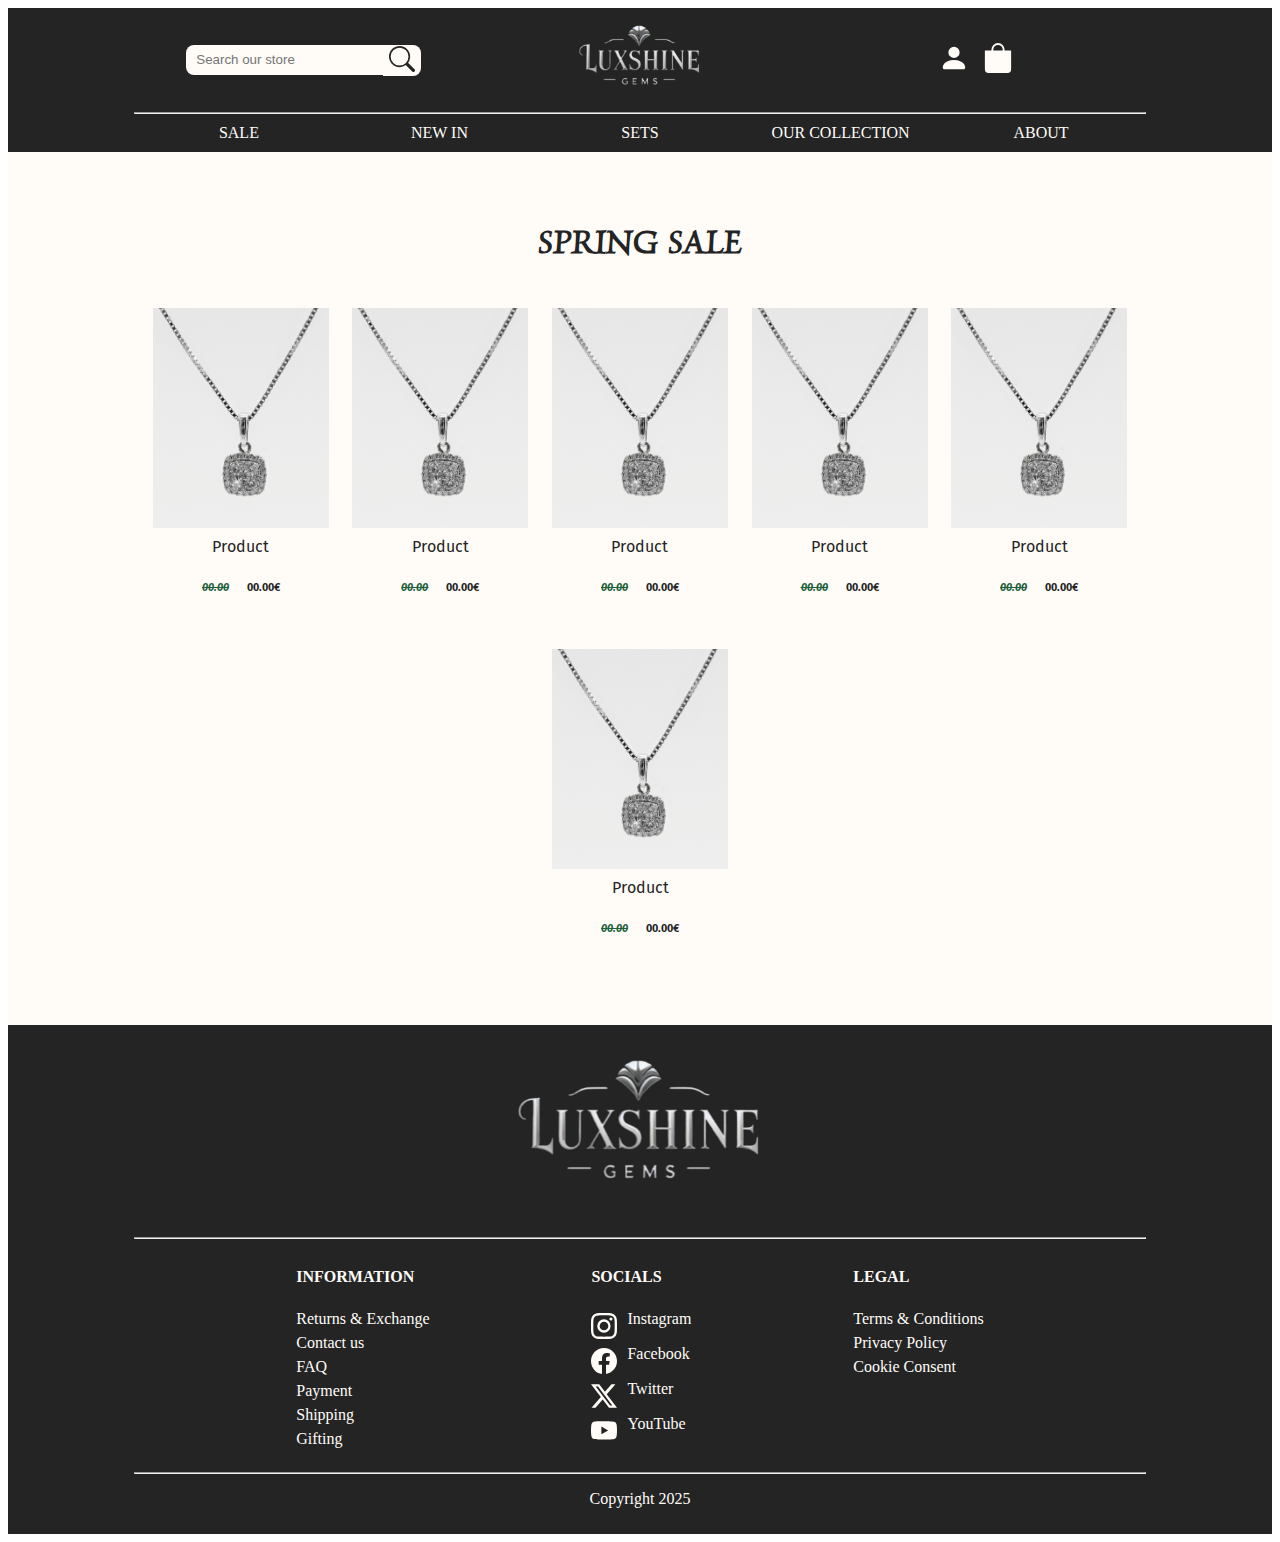
<file: sale.html>
<!DOCTYPE html>
<html lang="en">
    <head>
        <meta charset ="UTF-8"/>

        <!--Meta tags for SEO-->
        <meta name="description" content="A luxurious jewelry store website."/>
        <meta name="title" content="LuxShine Gems"/>
        <meta name="language" content="english"/>
        <meta name="viewport" content="width = device-width, initial-scale = 1.0"/>

        <!--Meta tags for OGP-->
        <meta property="og:title" content="LuxShine Gems" />
        <meta property="og:type" content="Website" />
        <meta property="og:url" content="index.html" />
        <meta property="og:image" content="..." />

        <!--Links-->
        <link rel="stylesheet" href="styles.css" />
        <link href="https://cdn.jsdelivr.net/npm/bootstrap@5.3.6/dist/css/bootstrap.min.css" rel="stylesheet" integrity="sha384-4Q6Gf2aSP4eDXB8Miphtr37CMZZQ5oXLH2yaXMJ2w8e2ZtHTl7GptT4jmndRuHDT" crossorigin="anonymous">

        <!--Fira Sans font-->
        <link rel="preconnect" href="https://fonts.googleapis.com">
        <link rel="preconnect" href="https://fonts.gstatic.com" crossorigin>
        <link href="https://fonts.googleapis.com/css2?family=Fira+Sans:ital,wght@0,100;0,200;0,300;0,400;0,500;0,600;0,700;0,800;0,900;1,100;1,200;1,300;1,400;1,500;1,600;1,700;1,800;1,900&display=swap" rel="stylesheet">

        <!--Luxurious Roman font-->
        <link rel="preconnect" href="https://fonts.googleapis.com">
        <link rel="preconnect" href="https://fonts.gstatic.com" crossorigin>
        <link href="https://fonts.googleapis.com/css2?family=Luxurious+Roman&display=swap" rel="stylesheet">
    </head>
    <body>
        <header>
            <nav class="header-nav">
                <div class="top-nav-bar">
                    <div class="menu-icon">
                        <input type="checkbox" id="mobile-nav-toggle"/>
                        <label for="mobile-nav-toggle" class="mobile-nav-toggle-label">
                            <div>
                                <svg xmlns="http://www.w3.org/2000/svg" width="40" height="40" fill="#FFFCF8" class="bi bi-list icons" viewBox="0 0 16 16">
                                    <path fill-rule="evenodd" d="M2.5 12a.5.5 0 0 1 .5-.5h10a.5.5 0 0 1 0 1H3a.5.5 0 0 1-.5-.5m0-4a.5.5 0 0 1 .5-.5h10a.5.5 0 0 1 0 1H3a.5.5 0 0 1-.5-.5m0-4a.5.5 0 0 1 .5-.5h10a.5.5 0 0 1 0 1H3a.5.5 0 0 1-.5-.5"/>
                                </svg>
                            </div>
                        </label>
                        <div class="mobile-menu">
                            <a href="./sale.html" class="mobile-nav-item">SALE</a>
                            <a href="./newin.html" class="mobile-nav-item">NEW IN</a>
                            <a href="./sets.html" class="mobile-nav-item">SETS</a>
                            <a href="./collection.html" class="mobile-nav-item">OUR COLLECTION</a>
                            <a href="..." class="mobile-nav-item">LOG IN / SIGN UP</a>
                            <a href="./profile.html" class="mobile-nav-item">PROFILE</a>
                            <a href="./cart.html" class="mobile-nav-item">CART</a>
                            <a href="..." class="mobile-nav-item">FAQ</a>
                            <a href="..." class="mobile-nav-item">CONTACT</a>
                        </div>
                    </div>
                    <div class="search-bar-div">
                        <form class="search-bar-form">
                            <input type="search" placeholder="Search our store" class="search-bar"/>
                            <button type="submit" class="search-icon">
                                <svg xmlns="http://www.w3.org/2000/svg" width="26" height="26" fill="currentColor" class="bi bi-search" viewBox="0 0 16 16">
                                    <path d="M11.742 10.344a6.5 6.5 0 1 0-1.397 1.398h-.001q.044.06.098.115l3.85 3.85a1 1 0 0 0 1.415-1.414l-3.85-3.85a1 1 0 0 0-.115-.1zM12 6.5a5.5 5.5 0 1 1-11 0 5.5 5.5 0 0 1 11 0"/>
                                </svg>
                            </button>
                        </form>
                    </div>
                    <div>
                        <a href="index.html">
                            <image src="./images/Logonobg.png" alt="LuxShine Gems Logo" class="nav-logo" height="100px"/>
                        </a>
                    </div>
                    <div class="nav-icons">
                        <a href="profile.html" class="nav-icon">
                            <svg xmlns="http://www.w3.org/2000/svg" width="30" height="30" fill="#FFFCF8" class="bi bi-person-fill icons" viewBox="0 0 16 16">
                                <path d="M3 14s-1 0-1-1 1-4 6-4 6 3 6 4-1 1-1 1zm5-6a3 3 0 1 0 0-6 3 3 0 0 0 0 6"/>
                            </svg>
                        </a>
                        <a href="cart.html" class="nav-icon">
                            <svg xmlns="http://www.w3.org/2000/svg" width="30" height="30" fill="#FFFCF8" class="bi bi-bag-fill icons" viewBox="0 0 16 16">
                                <path d="M8 1a2.5 2.5 0 0 1 2.5 2.5V4h-5v-.5A2.5 2.5 0 0 1 8 1m3.5 3v-.5a3.5 3.5 0 1 0-7 0V4H1v10a2 2 0 0 0 2 2h10a2 2 0 0 0 2-2V4z"/>
                            </svg>
                        </a>
                    </div>
                </div>
                <hr class="horizontal-line-white"/>
                <div class="menu-nav-bar">
                    <a href="./sale.html" class="menu-nav-item">SALE</a>
                    <a href="./newin.html" class="menu-nav-item">NEW IN</a>
                    <a href="./sets.html" class="menu-nav-item">SETS</a>
                    <a href="./collection.html" class="menu-nav-item">OUR COLLECTION</a>
                    <a href="./index.html#about" class="menu-nav-item">ABOUT</a>
                </div>
            </nav>
        </header>
        <main class="storepages">
            <h1 class="lux-roman-font">SPRING SALE</h1>
            <div class="storeproducts">
                <div>
                    <img src="./images/necklace1.jpg" class="d-block" height="220px" alt="...">
                    <p class="productname">Product</p>
                    <h6><span class="strikethrough">00.00</span> 00.00€</h6>
                </div>
                <div>
                    <img src="./images/necklace1.jpg" class="d-block" height="220px" alt="...">
                    <p class="productname">Product</p>
                    <h6><span class="strikethrough">00.00</span> 00.00€</h6>
                </div>
                <div>
                    <img src="./images/necklace1.jpg" class="d-block" height="220px" alt="...">
                    <p class="productname">Product</p>
                    <h6><span class="strikethrough">00.00</span> 00.00€</h6>
                </div>
                <div>
                    <img src="./images/necklace1.jpg" class="d-block" height="220px" alt="...">
                    <p class="productname">Product</p>
                    <h6><span class="strikethrough">00.00</span> 00.00€</h6>
                </div>
                <div>
                    <img src="./images/necklace1.jpg" class="d-block" height="220px" alt="...">
                    <p class="productname">Product</p>
                    <h6><span class="strikethrough">00.00</span> 00.00€</h6>
                </div>
                <div>
                    <img src="./images/necklace1.jpg" class="d-block" height="220px" alt="...">
                    <p class="productname">Product</p>
                    <h6><span class="strikethrough">00.00</span> 00.00€</h6>
                </div>
            </div>
        </main>
        <footer>
            <image src="./images/Logonobg.png" class="footer-logo" alt="LuxShine Gems Logo" height="200px"/>
            <hr class="footer-line">
            <div class="footer-nav">
                <div>
                    <h4>INFORMATION</h4>
                    <nav class="footer-links-nav">
                        <a href="..." class="footer-link">Returns & Exchange</a>
                        <a href="..." class="footer-link">Contact us</a>
                        <a href="..." class="footer-link">FAQ</a>
                        <a href="..." class="footer-link">Payment</a>
                        <a href="..." class="footer-link">Shipping</a>
                        <a href="..." class="footer-link">Gifting</a>
                    </nav>
                </div>
                <div class="desktop-socials-links">
                    <h4>SOCIALS</h4>
                    <nav class="footer-links-nav">
                        <a href="..." class="footer-link">
                            <svg xmlns="http://www.w3.org/2000/svg" width="26" height="26" fill="#FFFCF8" class="bi bi-instagram social-icon" viewBox="0 0 16 16">
                                <path d="M8 0C5.829 0 5.556.01 4.703.048 3.85.088 3.269.222 2.76.42a3.9 3.9 0 0 0-1.417.923A3.9 3.9 0 0 0 .42 2.76C.222 3.268.087 3.85.048 4.7.01 5.555 0 5.827 0 8.001c0 2.172.01 2.444.048 3.297.04.852.174 1.433.372 1.942.205.526.478.972.923 1.417.444.445.89.719 1.416.923.51.198 1.09.333 1.942.372C5.555 15.99 5.827 16 8 16s2.444-.01 3.298-.048c.851-.04 1.434-.174 1.943-.372a3.9 3.9 0 0 0 1.416-.923c.445-.445.718-.891.923-1.417.197-.509.332-1.09.372-1.942C15.99 10.445 16 10.173 16 8s-.01-2.445-.048-3.299c-.04-.851-.175-1.433-.372-1.941a3.9 3.9 0 0 0-.923-1.417A3.9 3.9 0 0 0 13.24.42c-.51-.198-1.092-.333-1.943-.372C10.443.01 10.172 0 7.998 0zm-.717 1.442h.718c2.136 0 2.389.007 3.232.046.78.035 1.204.166 1.486.275.373.145.64.319.92.599s.453.546.598.92c.11.281.24.705.275 1.485.039.843.047 1.096.047 3.231s-.008 2.389-.047 3.232c-.035.78-.166 1.203-.275 1.485a2.5 2.5 0 0 1-.599.919c-.28.28-.546.453-.92.598-.28.11-.704.24-1.485.276-.843.038-1.096.047-3.232.047s-2.39-.009-3.233-.047c-.78-.036-1.203-.166-1.485-.276a2.5 2.5 0 0 1-.92-.598 2.5 2.5 0 0 1-.6-.92c-.109-.281-.24-.705-.275-1.485-.038-.843-.046-1.096-.046-3.233s.008-2.388.046-3.231c.036-.78.166-1.204.276-1.486.145-.373.319-.64.599-.92s.546-.453.92-.598c.282-.11.705-.24 1.485-.276.738-.034 1.024-.044 2.515-.045zm4.988 1.328a.96.96 0 1 0 0 1.92.96.96 0 0 0 0-1.92m-4.27 1.122a4.109 4.109 0 1 0 0 8.217 4.109 4.109 0 0 0 0-8.217m0 1.441a2.667 2.667 0 1 1 0 5.334 2.667 2.667 0 0 1 0-5.334"/>
                              </svg>
                            <p>Instagram</p>
                        </a>
                        <a href="..." class="footer-link">
                            <svg xmlns="http://www.w3.org/2000/svg" width="26" height="26" fill="#FFFCF8" class="bi bi-facebook social-icon" viewBox="0 0 16 16">
                                <path d="M16 8.049c0-4.446-3.582-8.05-8-8.05C3.58 0-.002 3.603-.002 8.05c0 4.017 2.926 7.347 6.75 7.951v-5.625h-2.03V8.05H6.75V6.275c0-2.017 1.195-3.131 3.022-3.131.876 0 1.791.157 1.791.157v1.98h-1.009c-.993 0-1.303.621-1.303 1.258v1.51h2.218l-.354 2.326H9.25V16c3.824-.604 6.75-3.934 6.75-7.951"/>
                            </svg>
                            <p>Facebook</p>
                        </a>
                        <a href="..." class="footer-link">
                            <svg xmlns="http://www.w3.org/2000/svg" width="26" height="26" fill="#FFFCF8" class="bi bi-twitter-x social-icon" viewBox="0 0 16 16">
                                <path d="M12.6.75h2.454l-5.36 6.142L16 15.25h-4.937l-3.867-5.07-4.425 5.07H.316l5.733-6.57L0 .75h5.063l3.495 4.633L12.601.75Zm-.86 13.028h1.36L4.323 2.145H2.865z"/>
                            </svg>
                            <p>Twitter</p>
                        </a>
                        <a href="..." class="footer-link">
                            <svg xmlns="http://www.w3.org/2000/svg" width="26" height="26" fill="#FFFCF8" class="bi bi-youtube social-icon" viewBox="0 0 16 16">
                                <path d="M8.051 1.999h.089c.822.003 4.987.033 6.11.335a2.01 2.01 0 0 1 1.415 1.42c.101.38.172.883.22 1.402l.01.104.022.26.008.104c.065.914.073 1.77.074 1.957v.075c-.001.194-.01 1.108-.082 2.06l-.008.105-.009.104c-.05.572-.124 1.14-.235 1.558a2.01 2.01 0 0 1-1.415 1.42c-1.16.312-5.569.334-6.18.335h-.142c-.309 0-1.587-.006-2.927-.052l-.17-.006-.087-.004-.171-.007-.171-.007c-1.11-.049-2.167-.128-2.654-.26a2.01 2.01 0 0 1-1.415-1.419c-.111-.417-.185-.986-.235-1.558L.09 9.82l-.008-.104A31 31 0 0 1 0 7.68v-.123c.002-.215.01-.958.064-1.778l.007-.103.003-.052.008-.104.022-.26.01-.104c.048-.519.119-1.023.22-1.402a2.01 2.01 0 0 1 1.415-1.42c.487-.13 1.544-.21 2.654-.26l.17-.007.172-.006.086-.003.171-.007A100 100 0 0 1 7.858 2zM6.4 5.209v4.818l4.157-2.408z"/>
                            </svg>
                            <p">YouTube</p>
                        </a>
                    </nav>
                </div>
                <div>
                    <h4>LEGAL</h4>
                    <nav class="footer-links-nav">
                        <a href="..." class="footer-link">Terms & Conditions</a>
                        <a href="..." class="footer-link">Privacy Policy</a>
                        <a href="..." class="footer-link">Cookie Consent</a>
                    </nav>
                    <nav class="mobile-social-icons">
                        <a href="..." class="footer-link">
                            <svg xmlns="http://www.w3.org/2000/svg" width="26" height="26" fill="currentColor" class="bi bi-instagram social-icon" viewBox="0 0 16 16">
                                <path d="M8 0C5.829 0 5.556.01 4.703.048 3.85.088 3.269.222 2.76.42a3.9 3.9 0 0 0-1.417.923A3.9 3.9 0 0 0 .42 2.76C.222 3.268.087 3.85.048 4.7.01 5.555 0 5.827 0 8.001c0 2.172.01 2.444.048 3.297.04.852.174 1.433.372 1.942.205.526.478.972.923 1.417.444.445.89.719 1.416.923.51.198 1.09.333 1.942.372C5.555 15.99 5.827 16 8 16s2.444-.01 3.298-.048c.851-.04 1.434-.174 1.943-.372a3.9 3.9 0 0 0 1.416-.923c.445-.445.718-.891.923-1.417.197-.509.332-1.09.372-1.942C15.99 10.445 16 10.173 16 8s-.01-2.445-.048-3.299c-.04-.851-.175-1.433-.372-1.941a3.9 3.9 0 0 0-.923-1.417A3.9 3.9 0 0 0 13.24.42c-.51-.198-1.092-.333-1.943-.372C10.443.01 10.172 0 7.998 0zm-.717 1.442h.718c2.136 0 2.389.007 3.232.046.78.035 1.204.166 1.486.275.373.145.64.319.92.599s.453.546.598.92c.11.281.24.705.275 1.485.039.843.047 1.096.047 3.231s-.008 2.389-.047 3.232c-.035.78-.166 1.203-.275 1.485a2.5 2.5 0 0 1-.599.919c-.28.28-.546.453-.92.598-.28.11-.704.24-1.485.276-.843.038-1.096.047-3.232.047s-2.39-.009-3.233-.047c-.78-.036-1.203-.166-1.485-.276a2.5 2.5 0 0 1-.92-.598 2.5 2.5 0 0 1-.6-.92c-.109-.281-.24-.705-.275-1.485-.038-.843-.046-1.096-.046-3.233s.008-2.388.046-3.231c.036-.78.166-1.204.276-1.486.145-.373.319-.64.599-.92s.546-.453.92-.598c.282-.11.705-.24 1.485-.276.738-.034 1.024-.044 2.515-.045zm4.988 1.328a.96.96 0 1 0 0 1.92.96.96 0 0 0 0-1.92m-4.27 1.122a4.109 4.109 0 1 0 0 8.217 4.109 4.109 0 0 0 0-8.217m0 1.441a2.667 2.667 0 1 1 0 5.334 2.667 2.667 0 0 1 0-5.334"/>
                              </svg>
                        </a>
                        <a href="..." class="footer-link">
                            <svg xmlns="http://www.w3.org/2000/svg" width="26" height="26" fill="currentColor" class="bi bi-facebook social-icon" viewBox="0 0 16 16">
                                <path d="M16 8.049c0-4.446-3.582-8.05-8-8.05C3.58 0-.002 3.603-.002 8.05c0 4.017 2.926 7.347 6.75 7.951v-5.625h-2.03V8.05H6.75V6.275c0-2.017 1.195-3.131 3.022-3.131.876 0 1.791.157 1.791.157v1.98h-1.009c-.993 0-1.303.621-1.303 1.258v1.51h2.218l-.354 2.326H9.25V16c3.824-.604 6.75-3.934 6.75-7.951"/>
                            </svg>
                        </a>
                        <a href="..." class="footer-link">
                            <svg xmlns="http://www.w3.org/2000/svg" width="26" height="26" fill="currentColor" class="bi bi-twitter-x social-icon" viewBox="0 0 16 16">
                                <path d="M12.6.75h2.454l-5.36 6.142L16 15.25h-4.937l-3.867-5.07-4.425 5.07H.316l5.733-6.57L0 .75h5.063l3.495 4.633L12.601.75Zm-.86 13.028h1.36L4.323 2.145H2.865z"/>
                            </svg>
                        </a>
                        <a href="..." class="footer-link">
                            <svg xmlns="http://www.w3.org/2000/svg" width="26" height="26" fill="currentColor" class="bi bi-youtube social-icon" viewBox="0 0 16 16">
                                <path d="M8.051 1.999h.089c.822.003 4.987.033 6.11.335a2.01 2.01 0 0 1 1.415 1.42c.101.38.172.883.22 1.402l.01.104.022.26.008.104c.065.914.073 1.77.074 1.957v.075c-.001.194-.01 1.108-.082 2.06l-.008.105-.009.104c-.05.572-.124 1.14-.235 1.558a2.01 2.01 0 0 1-1.415 1.42c-1.16.312-5.569.334-6.18.335h-.142c-.309 0-1.587-.006-2.927-.052l-.17-.006-.087-.004-.171-.007-.171-.007c-1.11-.049-2.167-.128-2.654-.26a2.01 2.01 0 0 1-1.415-1.419c-.111-.417-.185-.986-.235-1.558L.09 9.82l-.008-.104A31 31 0 0 1 0 7.68v-.123c.002-.215.01-.958.064-1.778l.007-.103.003-.052.008-.104.022-.26.01-.104c.048-.519.119-1.023.22-1.402a2.01 2.01 0 0 1 1.415-1.42c.487-.13 1.544-.21 2.654-.26l.17-.007.172-.006.086-.003.171-.007A100 100 0 0 1 7.858 2zM6.4 5.209v4.818l4.157-2.408z"/>
                            </svg>
                        </a>
                    </nav>
                </div>
            </div>
            <hr class="horizontal-line-white">
            <p>Copyright 2025</p>
        </footer>

        <script src="https://cdn.jsdelivr.net/npm/bootstrap@5.3.6/dist/js/bootstrap.bundle.min.js" integrity="sha384-j1CDi7MgGQ12Z7Qab0qlWQ/Qqz24Gc6BM0thvEMVjHnfYGF0rmFCozFSxQBxwHKO" crossorigin="anonymous"></script>
    </body>
</html>
</file>
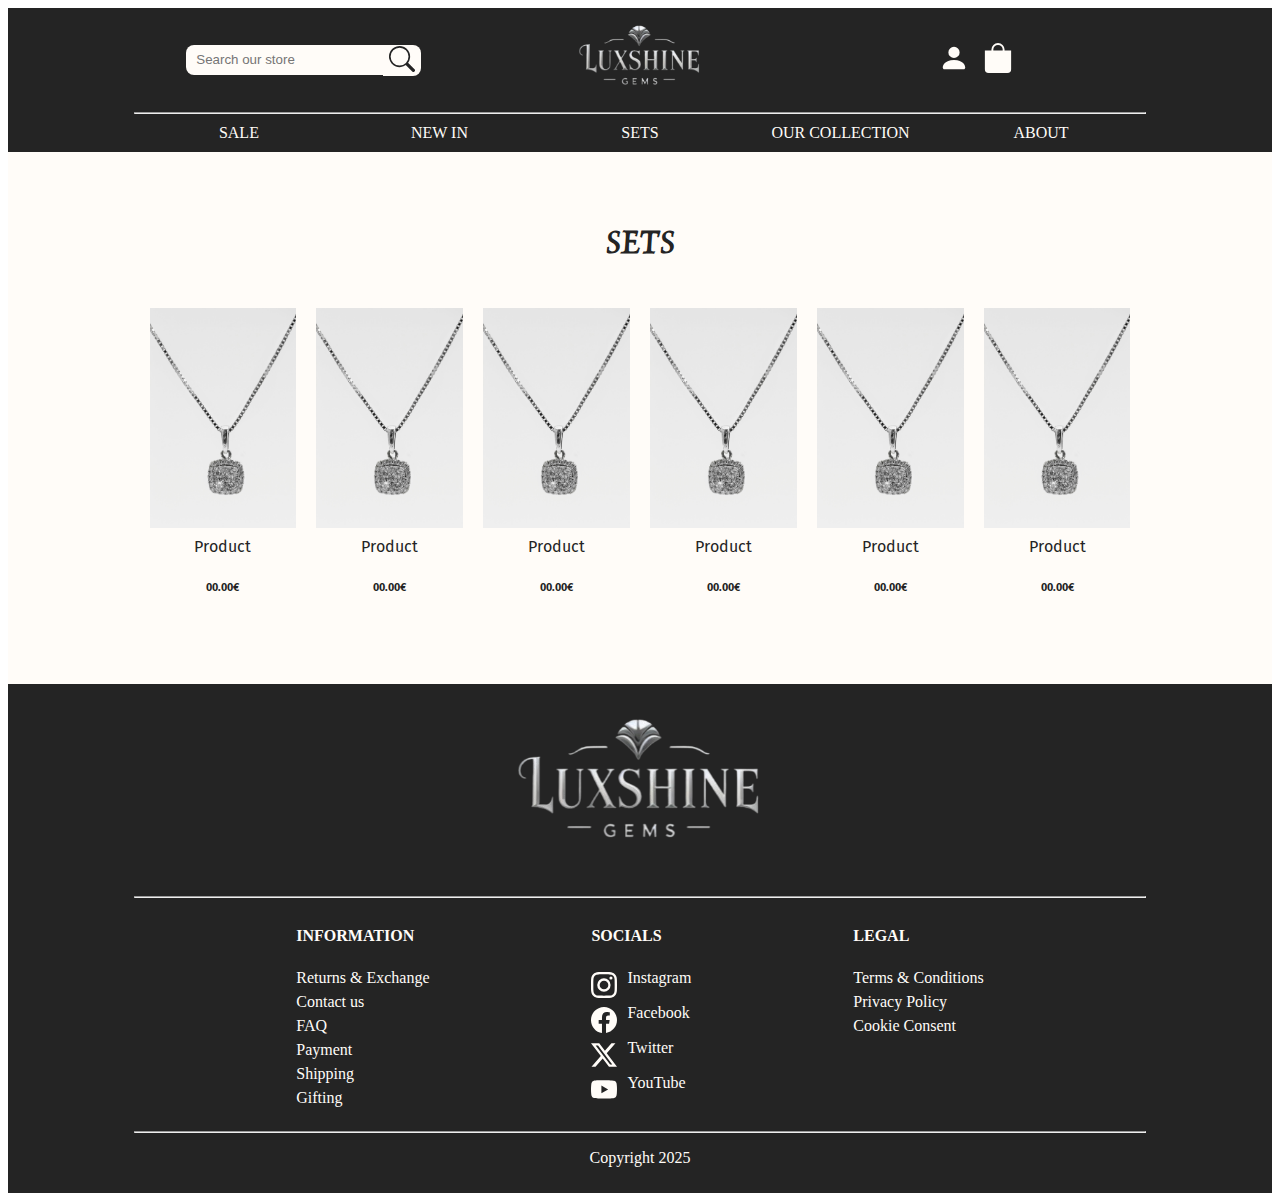
<file: sets.html>
<!DOCTYPE html>
<html lang="en">
    <head>
        <meta charset ="UTF-8"/>

        <!--Meta tags for SEO-->
        <meta name="description" content="A luxurious jewelry store website."/>
        <meta name="title" content="LuxShine Gems"/>
        <meta name="language" content="english"/>
        <meta name="viewport" content="width = device-width, initial-scale = 1.0"/>

        <!--Meta tags for OGP-->
        <meta property="og:title" content="LuxShine Gems" />
        <meta property="og:type" content="Website" />
        <meta property="og:url" content="index.html" />
        <meta property="og:image" content="..." />

        <!--Links-->
        <link rel="stylesheet" href="styles.css" />
        <link href="https://cdn.jsdelivr.net/npm/bootstrap@5.3.6/dist/css/bootstrap.min.css" rel="stylesheet" integrity="sha384-4Q6Gf2aSP4eDXB8Miphtr37CMZZQ5oXLH2yaXMJ2w8e2ZtHTl7GptT4jmndRuHDT" crossorigin="anonymous">

        <!--Fira Sans font-->
        <link rel="preconnect" href="https://fonts.googleapis.com">
        <link rel="preconnect" href="https://fonts.gstatic.com" crossorigin>
        <link href="https://fonts.googleapis.com/css2?family=Fira+Sans:ital,wght@0,100;0,200;0,300;0,400;0,500;0,600;0,700;0,800;0,900;1,100;1,200;1,300;1,400;1,500;1,600;1,700;1,800;1,900&display=swap" rel="stylesheet">

        <!--Luxurious Roman font-->
        <link rel="preconnect" href="https://fonts.googleapis.com">
        <link rel="preconnect" href="https://fonts.gstatic.com" crossorigin>
        <link href="https://fonts.googleapis.com/css2?family=Luxurious+Roman&display=swap" rel="stylesheet">
    </head>
    <body>
        <header>
            <nav class="header-nav">
                <div class="top-nav-bar">
                    <div class="menu-icon">
                        <input type="checkbox" id="mobile-nav-toggle"/>
                        <label for="mobile-nav-toggle" class="mobile-nav-toggle-label">
                            <div>
                                <svg xmlns="http://www.w3.org/2000/svg" width="40" height="40" fill="#FFFCF8" class="bi bi-list icons" viewBox="0 0 16 16">
                                    <path fill-rule="evenodd" d="M2.5 12a.5.5 0 0 1 .5-.5h10a.5.5 0 0 1 0 1H3a.5.5 0 0 1-.5-.5m0-4a.5.5 0 0 1 .5-.5h10a.5.5 0 0 1 0 1H3a.5.5 0 0 1-.5-.5m0-4a.5.5 0 0 1 .5-.5h10a.5.5 0 0 1 0 1H3a.5.5 0 0 1-.5-.5"/>
                                </svg>
                            </div>
                        </label>
                        <div class="mobile-menu">
                            <a href="./sale.html" class="mobile-nav-item">SALE</a>
                            <a href="./newin.html" class="mobile-nav-item">NEW IN</a>
                            <a href="./sets.html" class="mobile-nav-item">SETS</a>
                            <a href="./collection.html" class="mobile-nav-item">OUR COLLECTION</a>
                            <a href="..." class="mobile-nav-item">LOG IN / SIGN UP</a>
                            <a href="./profile.html" class="mobile-nav-item">PROFILE</a>
                            <a href="./cart.html" class="mobile-nav-item">CART</a>
                            <a href="..." class="mobile-nav-item">FAQ</a>
                            <a href="..." class="mobile-nav-item">CONTACT</a>
                        </div>
                    </div>
                    <div class="search-bar-div">
                        <form class="search-bar-form">
                            <input type="search" placeholder="Search our store" class="search-bar"/>
                            <button type="submit" class="search-icon">
                                <svg xmlns="http://www.w3.org/2000/svg" width="26" height="26" fill="currentColor" class="bi bi-search" viewBox="0 0 16 16">
                                    <path d="M11.742 10.344a6.5 6.5 0 1 0-1.397 1.398h-.001q.044.06.098.115l3.85 3.85a1 1 0 0 0 1.415-1.414l-3.85-3.85a1 1 0 0 0-.115-.1zM12 6.5a5.5 5.5 0 1 1-11 0 5.5 5.5 0 0 1 11 0"/>
                                </svg>
                            </button>
                        </form>
                    </div>
                    <div>
                        <a href="index.html">
                            <image src="./images/Logonobg.png" alt="LuxShine Gems Logo" class="nav-logo" height="100px"/>
                        </a>
                    </div>
                    <div class="nav-icons">
                        <a href="profile.html" class="nav-icon">
                            <svg xmlns="http://www.w3.org/2000/svg" width="30" height="30" fill="#FFFCF8" class="bi bi-person-fill icons" viewBox="0 0 16 16">
                                <path d="M3 14s-1 0-1-1 1-4 6-4 6 3 6 4-1 1-1 1zm5-6a3 3 0 1 0 0-6 3 3 0 0 0 0 6"/>
                            </svg>
                        </a>
                        <a href="cart.html" class="nav-icon">
                            <svg xmlns="http://www.w3.org/2000/svg" width="30" height="30" fill="#FFFCF8" class="bi bi-bag-fill icons" viewBox="0 0 16 16">
                                <path d="M8 1a2.5 2.5 0 0 1 2.5 2.5V4h-5v-.5A2.5 2.5 0 0 1 8 1m3.5 3v-.5a3.5 3.5 0 1 0-7 0V4H1v10a2 2 0 0 0 2 2h10a2 2 0 0 0 2-2V4z"/>
                            </svg>
                        </a>
                    </div>
                </div>
                <hr class="horizontal-line-white"/>
                <div class="menu-nav-bar">
                    <a href="./sale.html" class="menu-nav-item">SALE</a>
                    <a href="./newin.html" class="menu-nav-item">NEW IN</a>
                    <a href="./sets.html" class="menu-nav-item">SETS</a>
                    <a href="./collection.html" class="menu-nav-item">OUR COLLECTION</a>
                    <a href="./index.html#about" class="menu-nav-item">ABOUT</a>
                </div>
            </nav>
        </header>
        <main class="storepages">
            <h1 class="lux-roman-font">SETS</h1>
            <div class="storeproducts">
                <div>
                    <img src="./images/nacklace1.jpg" class="d-block" height="220px" alt="...">
                    <p class="productname">Product</p>
                    <h6>00.00€</h6>
                </div>
                <div>
                    <img src="./images/nacklace1.jpg" class="d-block" height="220px" alt="...">
                    <p class="productname">Product</p>
                    <h6>00.00€</h6>
                </div>
                <div>
                    <img src="./images/nacklace1.jpg" class="d-block" height="220px" alt="...">
                    <p class="productname">Product</p>
                    <h6>00.00€</h6>
                </div>
                <div>
                    <img src="./images/nacklace1.jpg" class="d-block" height="220px" alt="...">
                    <p class="productname">Product</p>
                    <h6>00.00€</h6>
                </div>
                <div>
                    <img src="./images/nacklace1.jpg" class="d-block" height="220px" alt="...">
                    <p class="productname">Product</p>
                    <h6>00.00€</h6>
                </div>
                <div>
                    <img src="./images/nacklace1.jpg" class="d-block" height="220px" alt="...">
                    <p class="productname">Product</p>
                    <h6>00.00€</h6>
                </div>
            </div>
        </main>
        <footer>
            <image src="./images/Logonobg.png" class="footer-logo" alt="LuxShine Gems Logo" height="200px"/>
            <hr class="footer-line">
            <div class="footer-nav">
                <div>
                    <h4>INFORMATION</h4>
                    <nav class="footer-links-nav">
                        <a href="..." class="footer-link">Returns & Exchange</a>
                        <a href="..." class="footer-link">Contact us</a>
                        <a href="..." class="footer-link">FAQ</a>
                        <a href="..." class="footer-link">Payment</a>
                        <a href="..." class="footer-link">Shipping</a>
                        <a href="..." class="footer-link">Gifting</a>
                    </nav>
                </div>
                <div class="desktop-socials-links">
                    <h4>SOCIALS</h4>
                    <nav class="footer-links-nav">
                        <a href="..." class="footer-link">
                            <svg xmlns="http://www.w3.org/2000/svg" width="26" height="26" fill="#FFFCF8" class="bi bi-instagram social-icon" viewBox="0 0 16 16">
                                <path d="M8 0C5.829 0 5.556.01 4.703.048 3.85.088 3.269.222 2.76.42a3.9 3.9 0 0 0-1.417.923A3.9 3.9 0 0 0 .42 2.76C.222 3.268.087 3.85.048 4.7.01 5.555 0 5.827 0 8.001c0 2.172.01 2.444.048 3.297.04.852.174 1.433.372 1.942.205.526.478.972.923 1.417.444.445.89.719 1.416.923.51.198 1.09.333 1.942.372C5.555 15.99 5.827 16 8 16s2.444-.01 3.298-.048c.851-.04 1.434-.174 1.943-.372a3.9 3.9 0 0 0 1.416-.923c.445-.445.718-.891.923-1.417.197-.509.332-1.09.372-1.942C15.99 10.445 16 10.173 16 8s-.01-2.445-.048-3.299c-.04-.851-.175-1.433-.372-1.941a3.9 3.9 0 0 0-.923-1.417A3.9 3.9 0 0 0 13.24.42c-.51-.198-1.092-.333-1.943-.372C10.443.01 10.172 0 7.998 0zm-.717 1.442h.718c2.136 0 2.389.007 3.232.046.78.035 1.204.166 1.486.275.373.145.64.319.92.599s.453.546.598.92c.11.281.24.705.275 1.485.039.843.047 1.096.047 3.231s-.008 2.389-.047 3.232c-.035.78-.166 1.203-.275 1.485a2.5 2.5 0 0 1-.599.919c-.28.28-.546.453-.92.598-.28.11-.704.24-1.485.276-.843.038-1.096.047-3.232.047s-2.39-.009-3.233-.047c-.78-.036-1.203-.166-1.485-.276a2.5 2.5 0 0 1-.92-.598 2.5 2.5 0 0 1-.6-.92c-.109-.281-.24-.705-.275-1.485-.038-.843-.046-1.096-.046-3.233s.008-2.388.046-3.231c.036-.78.166-1.204.276-1.486.145-.373.319-.64.599-.92s.546-.453.92-.598c.282-.11.705-.24 1.485-.276.738-.034 1.024-.044 2.515-.045zm4.988 1.328a.96.96 0 1 0 0 1.92.96.96 0 0 0 0-1.92m-4.27 1.122a4.109 4.109 0 1 0 0 8.217 4.109 4.109 0 0 0 0-8.217m0 1.441a2.667 2.667 0 1 1 0 5.334 2.667 2.667 0 0 1 0-5.334"/>
                              </svg>
                            <p>Instagram</p>
                        </a>
                        <a href="..." class="footer-link">
                            <svg xmlns="http://www.w3.org/2000/svg" width="26" height="26" fill="#FFFCF8" class="bi bi-facebook social-icon" viewBox="0 0 16 16">
                                <path d="M16 8.049c0-4.446-3.582-8.05-8-8.05C3.58 0-.002 3.603-.002 8.05c0 4.017 2.926 7.347 6.75 7.951v-5.625h-2.03V8.05H6.75V6.275c0-2.017 1.195-3.131 3.022-3.131.876 0 1.791.157 1.791.157v1.98h-1.009c-.993 0-1.303.621-1.303 1.258v1.51h2.218l-.354 2.326H9.25V16c3.824-.604 6.75-3.934 6.75-7.951"/>
                            </svg>
                            <p>Facebook</p>
                        </a>
                        <a href="..." class="footer-link">
                            <svg xmlns="http://www.w3.org/2000/svg" width="26" height="26" fill="#FFFCF8" class="bi bi-twitter-x social-icon" viewBox="0 0 16 16">
                                <path d="M12.6.75h2.454l-5.36 6.142L16 15.25h-4.937l-3.867-5.07-4.425 5.07H.316l5.733-6.57L0 .75h5.063l3.495 4.633L12.601.75Zm-.86 13.028h1.36L4.323 2.145H2.865z"/>
                            </svg>
                            <p>Twitter</p>
                        </a>
                        <a href="..." class="footer-link">
                            <svg xmlns="http://www.w3.org/2000/svg" width="26" height="26" fill="#FFFCF8" class="bi bi-youtube social-icon" viewBox="0 0 16 16">
                                <path d="M8.051 1.999h.089c.822.003 4.987.033 6.11.335a2.01 2.01 0 0 1 1.415 1.42c.101.38.172.883.22 1.402l.01.104.022.26.008.104c.065.914.073 1.77.074 1.957v.075c-.001.194-.01 1.108-.082 2.06l-.008.105-.009.104c-.05.572-.124 1.14-.235 1.558a2.01 2.01 0 0 1-1.415 1.42c-1.16.312-5.569.334-6.18.335h-.142c-.309 0-1.587-.006-2.927-.052l-.17-.006-.087-.004-.171-.007-.171-.007c-1.11-.049-2.167-.128-2.654-.26a2.01 2.01 0 0 1-1.415-1.419c-.111-.417-.185-.986-.235-1.558L.09 9.82l-.008-.104A31 31 0 0 1 0 7.68v-.123c.002-.215.01-.958.064-1.778l.007-.103.003-.052.008-.104.022-.26.01-.104c.048-.519.119-1.023.22-1.402a2.01 2.01 0 0 1 1.415-1.42c.487-.13 1.544-.21 2.654-.26l.17-.007.172-.006.086-.003.171-.007A100 100 0 0 1 7.858 2zM6.4 5.209v4.818l4.157-2.408z"/>
                            </svg>
                            <p">YouTube</p>
                        </a>
                    </nav>
                </div>
                <div>
                    <h4>LEGAL</h4>
                    <nav class="footer-links-nav">
                        <a href="..." class="footer-link">Terms & Conditions</a>
                        <a href="..." class="footer-link">Privacy Policy</a>
                        <a href="..." class="footer-link">Cookie Consent</a>
                    </nav>
                    <nav class="mobile-social-icons">
                        <a href="..." class="footer-link">
                            <svg xmlns="http://www.w3.org/2000/svg" width="26" height="26" fill="currentColor" class="bi bi-instagram social-icon" viewBox="0 0 16 16">
                                <path d="M8 0C5.829 0 5.556.01 4.703.048 3.85.088 3.269.222 2.76.42a3.9 3.9 0 0 0-1.417.923A3.9 3.9 0 0 0 .42 2.76C.222 3.268.087 3.85.048 4.7.01 5.555 0 5.827 0 8.001c0 2.172.01 2.444.048 3.297.04.852.174 1.433.372 1.942.205.526.478.972.923 1.417.444.445.89.719 1.416.923.51.198 1.09.333 1.942.372C5.555 15.99 5.827 16 8 16s2.444-.01 3.298-.048c.851-.04 1.434-.174 1.943-.372a3.9 3.9 0 0 0 1.416-.923c.445-.445.718-.891.923-1.417.197-.509.332-1.09.372-1.942C15.99 10.445 16 10.173 16 8s-.01-2.445-.048-3.299c-.04-.851-.175-1.433-.372-1.941a3.9 3.9 0 0 0-.923-1.417A3.9 3.9 0 0 0 13.24.42c-.51-.198-1.092-.333-1.943-.372C10.443.01 10.172 0 7.998 0zm-.717 1.442h.718c2.136 0 2.389.007 3.232.046.78.035 1.204.166 1.486.275.373.145.64.319.92.599s.453.546.598.92c.11.281.24.705.275 1.485.039.843.047 1.096.047 3.231s-.008 2.389-.047 3.232c-.035.78-.166 1.203-.275 1.485a2.5 2.5 0 0 1-.599.919c-.28.28-.546.453-.92.598-.28.11-.704.24-1.485.276-.843.038-1.096.047-3.232.047s-2.39-.009-3.233-.047c-.78-.036-1.203-.166-1.485-.276a2.5 2.5 0 0 1-.92-.598 2.5 2.5 0 0 1-.6-.92c-.109-.281-.24-.705-.275-1.485-.038-.843-.046-1.096-.046-3.233s.008-2.388.046-3.231c.036-.78.166-1.204.276-1.486.145-.373.319-.64.599-.92s.546-.453.92-.598c.282-.11.705-.24 1.485-.276.738-.034 1.024-.044 2.515-.045zm4.988 1.328a.96.96 0 1 0 0 1.92.96.96 0 0 0 0-1.92m-4.27 1.122a4.109 4.109 0 1 0 0 8.217 4.109 4.109 0 0 0 0-8.217m0 1.441a2.667 2.667 0 1 1 0 5.334 2.667 2.667 0 0 1 0-5.334"/>
                              </svg>
                        </a>
                        <a href="..." class="footer-link">
                            <svg xmlns="http://www.w3.org/2000/svg" width="26" height="26" fill="currentColor" class="bi bi-facebook social-icon" viewBox="0 0 16 16">
                                <path d="M16 8.049c0-4.446-3.582-8.05-8-8.05C3.58 0-.002 3.603-.002 8.05c0 4.017 2.926 7.347 6.75 7.951v-5.625h-2.03V8.05H6.75V6.275c0-2.017 1.195-3.131 3.022-3.131.876 0 1.791.157 1.791.157v1.98h-1.009c-.993 0-1.303.621-1.303 1.258v1.51h2.218l-.354 2.326H9.25V16c3.824-.604 6.75-3.934 6.75-7.951"/>
                            </svg>
                        </a>
                        <a href="..." class="footer-link">
                            <svg xmlns="http://www.w3.org/2000/svg" width="26" height="26" fill="currentColor" class="bi bi-twitter-x social-icon" viewBox="0 0 16 16">
                                <path d="M12.6.75h2.454l-5.36 6.142L16 15.25h-4.937l-3.867-5.07-4.425 5.07H.316l5.733-6.57L0 .75h5.063l3.495 4.633L12.601.75Zm-.86 13.028h1.36L4.323 2.145H2.865z"/>
                            </svg>
                        </a>
                        <a href="..." class="footer-link">
                            <svg xmlns="http://www.w3.org/2000/svg" width="26" height="26" fill="currentColor" class="bi bi-youtube social-icon" viewBox="0 0 16 16">
                                <path d="M8.051 1.999h.089c.822.003 4.987.033 6.11.335a2.01 2.01 0 0 1 1.415 1.42c.101.38.172.883.22 1.402l.01.104.022.26.008.104c.065.914.073 1.77.074 1.957v.075c-.001.194-.01 1.108-.082 2.06l-.008.105-.009.104c-.05.572-.124 1.14-.235 1.558a2.01 2.01 0 0 1-1.415 1.42c-1.16.312-5.569.334-6.18.335h-.142c-.309 0-1.587-.006-2.927-.052l-.17-.006-.087-.004-.171-.007-.171-.007c-1.11-.049-2.167-.128-2.654-.26a2.01 2.01 0 0 1-1.415-1.419c-.111-.417-.185-.986-.235-1.558L.09 9.82l-.008-.104A31 31 0 0 1 0 7.68v-.123c.002-.215.01-.958.064-1.778l.007-.103.003-.052.008-.104.022-.26.01-.104c.048-.519.119-1.023.22-1.402a2.01 2.01 0 0 1 1.415-1.42c.487-.13 1.544-.21 2.654-.26l.17-.007.172-.006.086-.003.171-.007A100 100 0 0 1 7.858 2zM6.4 5.209v4.818l4.157-2.408z"/>
                            </svg>
                        </a>
                    </nav>
                </div>
            </div>
            <hr class="horizontal-line-white">
            <p>Copyright 2025</p>
        </footer>

        <script src="https://cdn.jsdelivr.net/npm/bootstrap@5.3.6/dist/js/bootstrap.bundle.min.js" integrity="sha384-j1CDi7MgGQ12Z7Qab0qlWQ/Qqz24Gc6BM0thvEMVjHnfYGF0rmFCozFSxQBxwHKO" crossorigin="anonymous"></script>
    </body>
</html>
</file>
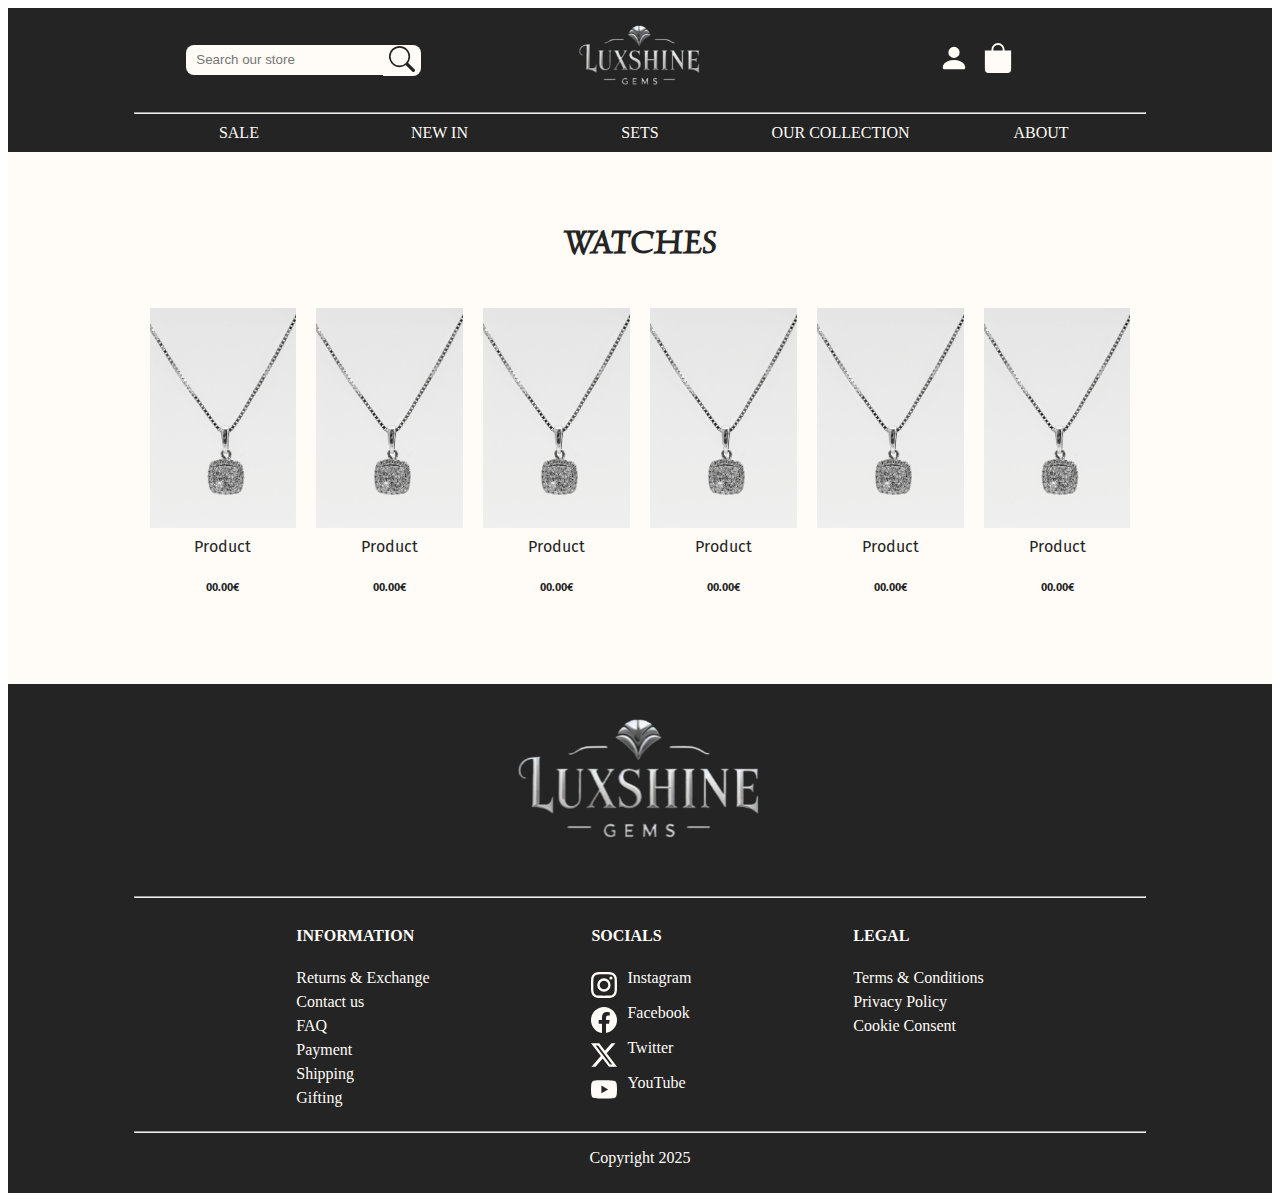
<file: watches.html>
<!DOCTYPE html>
<html lang="en">
    <head>
        <meta charset ="UTF-8"/>

        <!--Meta tags for SEO-->
        <meta name="description" content="A luxurious jewelry store website."/>
        <meta name="title" content="LuxShine Gems"/>
        <meta name="language" content="english"/>
        <meta name="viewport" content="width = device-width, initial-scale = 1.0"/>

        <!--Meta tags for OGP-->
        <meta property="og:title" content="LuxShine Gems" />
        <meta property="og:type" content="Website" />
        <meta property="og:url" content="index.html" />
        <meta property="og:image" content="..." />

        <!--Links-->
        <link rel="stylesheet" href="styles.css" />
        <link href="https://cdn.jsdelivr.net/npm/bootstrap@5.3.6/dist/css/bootstrap.min.css" rel="stylesheet" integrity="sha384-4Q6Gf2aSP4eDXB8Miphtr37CMZZQ5oXLH2yaXMJ2w8e2ZtHTl7GptT4jmndRuHDT" crossorigin="anonymous">

        <!--Fira Sans font-->
        <link rel="preconnect" href="https://fonts.googleapis.com">
        <link rel="preconnect" href="https://fonts.gstatic.com" crossorigin>
        <link href="https://fonts.googleapis.com/css2?family=Fira+Sans:ital,wght@0,100;0,200;0,300;0,400;0,500;0,600;0,700;0,800;0,900;1,100;1,200;1,300;1,400;1,500;1,600;1,700;1,800;1,900&display=swap" rel="stylesheet">

        <!--Luxurious Roman font-->
        <link rel="preconnect" href="https://fonts.googleapis.com">
        <link rel="preconnect" href="https://fonts.gstatic.com" crossorigin>
        <link href="https://fonts.googleapis.com/css2?family=Luxurious+Roman&display=swap" rel="stylesheet">
    </head>
    <body>
        <header>
            <nav class="header-nav">
                <div class="top-nav-bar">
                    <div class="menu-icon">
                        <svg xmlns="http://www.w3.org/2000/svg" width="40" height="40" fill="#FFFCF8" class="bi bi-list icons" viewBox="0 0 16 16">
                            <path fill-rule="evenodd" d="M2.5 12a.5.5 0 0 1 .5-.5h10a.5.5 0 0 1 0 1H3a.5.5 0 0 1-.5-.5m0-4a.5.5 0 0 1 .5-.5h10a.5.5 0 0 1 0 1H3a.5.5 0 0 1-.5-.5m0-4a.5.5 0 0 1 .5-.5h10a.5.5 0 0 1 0 1H3a.5.5 0 0 1-.5-.5"/>
                        </svg>
                    </div>
                    <div class="search-bar-div">
                        <form class="search-bar-form">
                            <input type="search" placeholder="Search our store" class="search-bar"/>
                            <button type="submit" class="search-icon">
                                <svg xmlns="http://www.w3.org/2000/svg" width="26" height="26" fill="currentColor" class="bi bi-search" viewBox="0 0 16 16">
                                    <path d="M11.742 10.344a6.5 6.5 0 1 0-1.397 1.398h-.001q.044.06.098.115l3.85 3.85a1 1 0 0 0 1.415-1.414l-3.85-3.85a1 1 0 0 0-.115-.1zM12 6.5a5.5 5.5 0 1 1-11 0 5.5 5.5 0 0 1 11 0"/>
                                </svg>
                            </button>
                        </form>
                    </div>
                    <div>
                        <a href="index.html">
                            <image src="./images/Logonobg.png" alt="LuxShine Gems Logo" class="nav-logo" height="100px"/>
                        </a>
                    </div>
                    <div class="nav-icons">
                        <a href="profile.html" class="nav-icon">
                            <svg xmlns="http://www.w3.org/2000/svg" width="30" height="30" fill="#FFFCF8" class="bi bi-person-fill icons" viewBox="0 0 16 16">
                                <path d="M3 14s-1 0-1-1 1-4 6-4 6 3 6 4-1 1-1 1zm5-6a3 3 0 1 0 0-6 3 3 0 0 0 0 6"/>
                            </svg>
                        </a>
                        <a href="cart.html" class="nav-icon">
                            <svg xmlns="http://www.w3.org/2000/svg" width="30" height="30" fill="#FFFCF8" class="bi bi-bag-fill icons" viewBox="0 0 16 16">
                                <path d="M8 1a2.5 2.5 0 0 1 2.5 2.5V4h-5v-.5A2.5 2.5 0 0 1 8 1m3.5 3v-.5a3.5 3.5 0 1 0-7 0V4H1v10a2 2 0 0 0 2 2h10a2 2 0 0 0 2-2V4z"/>
                            </svg>
                        </a>
                    </div>
                </div>
                <hr class="horizontal-line-white"/>
                <div class="menu-nav-bar">
                    <a href="./sale.html" class="menu-nav-item">SALE</a>
                    <a href="./newin.html" class="menu-nav-item">NEW IN</a>
                    <a href="./sets.html" class="menu-nav-item">SETS</a>
                    <a href="./collection.html" class="menu-nav-item">OUR COLLECTION</a>
                    <a href="..." class="menu-nav-item">ABOUT</a>
                </div>
            </nav>
        </header>
        <main class="storepages">
            <h1 class="lux-roman-font">WATCHES</h1>
            <div class="storeproducts">
                <div>
                    <img src="./images/nacklace1.jpg" class="d-block" height="220px" alt="...">
                    <p class="productname">Product</p>
                    <h6>00.00€</h6>
                </div>
                <div>
                    <img src="./images/nacklace1.jpg" class="d-block" height="220px" alt="...">
                    <p class="productname">Product</p>
                    <h6>00.00€</h6>
                </div>
                <div>
                    <img src="./images/nacklace1.jpg" class="d-block" height="220px" alt="...">
                    <p class="productname">Product</p>
                    <h6>00.00€</h6>
                </div>
                <div>
                    <img src="./images/nacklace1.jpg" class="d-block" height="220px" alt="...">
                    <p class="productname">Product</p>
                    <h6>00.00€</h6>
                </div>
                <div>
                    <img src="./images/nacklace1.jpg" class="d-block" height="220px" alt="...">
                    <p class="productname">Product</p>
                    <h6>00.00€</h6>
                </div>
                <div>
                    <img src="./images/nacklace1.jpg" class="d-block" height="220px" alt="...">
                    <p class="productname">Product</p>
                    <h6>00.00€</h6>
                </div>
            </div>
        </main>
        <footer>
            <image src="./images/Logonobg.png" class="footer-logo" alt="LuxShine Gems Logo" height="200px"/>
            <hr class="footer-line">
            <div class="footer-nav">
                <div>
                    <h4>INFORMATION</h4>
                    <nav class="footer-links-nav">
                        <a href="..." class="footer-link">Returns & Exchange</a>
                        <a href="..." class="footer-link">Contact us</a>
                        <a href="..." class="footer-link">FAQ</a>
                        <a href="..." class="footer-link">Payment</a>
                        <a href="..." class="footer-link">Shipping</a>
                        <a href="..." class="footer-link">Gifting</a>
                    </nav>
                </div>
                <div class="desktop-socials-links">
                    <h4>SOCIALS</h4>
                    <nav class="footer-links-nav">
                        <a href="..." class="footer-link">
                            <svg xmlns="http://www.w3.org/2000/svg" width="26" height="26" fill="#FFFCF8" class="bi bi-instagram social-icon" viewBox="0 0 16 16">
                                <path d="M8 0C5.829 0 5.556.01 4.703.048 3.85.088 3.269.222 2.76.42a3.9 3.9 0 0 0-1.417.923A3.9 3.9 0 0 0 .42 2.76C.222 3.268.087 3.85.048 4.7.01 5.555 0 5.827 0 8.001c0 2.172.01 2.444.048 3.297.04.852.174 1.433.372 1.942.205.526.478.972.923 1.417.444.445.89.719 1.416.923.51.198 1.09.333 1.942.372C5.555 15.99 5.827 16 8 16s2.444-.01 3.298-.048c.851-.04 1.434-.174 1.943-.372a3.9 3.9 0 0 0 1.416-.923c.445-.445.718-.891.923-1.417.197-.509.332-1.09.372-1.942C15.99 10.445 16 10.173 16 8s-.01-2.445-.048-3.299c-.04-.851-.175-1.433-.372-1.941a3.9 3.9 0 0 0-.923-1.417A3.9 3.9 0 0 0 13.24.42c-.51-.198-1.092-.333-1.943-.372C10.443.01 10.172 0 7.998 0zm-.717 1.442h.718c2.136 0 2.389.007 3.232.046.78.035 1.204.166 1.486.275.373.145.64.319.92.599s.453.546.598.92c.11.281.24.705.275 1.485.039.843.047 1.096.047 3.231s-.008 2.389-.047 3.232c-.035.78-.166 1.203-.275 1.485a2.5 2.5 0 0 1-.599.919c-.28.28-.546.453-.92.598-.28.11-.704.24-1.485.276-.843.038-1.096.047-3.232.047s-2.39-.009-3.233-.047c-.78-.036-1.203-.166-1.485-.276a2.5 2.5 0 0 1-.92-.598 2.5 2.5 0 0 1-.6-.92c-.109-.281-.24-.705-.275-1.485-.038-.843-.046-1.096-.046-3.233s.008-2.388.046-3.231c.036-.78.166-1.204.276-1.486.145-.373.319-.64.599-.92s.546-.453.92-.598c.282-.11.705-.24 1.485-.276.738-.034 1.024-.044 2.515-.045zm4.988 1.328a.96.96 0 1 0 0 1.92.96.96 0 0 0 0-1.92m-4.27 1.122a4.109 4.109 0 1 0 0 8.217 4.109 4.109 0 0 0 0-8.217m0 1.441a2.667 2.667 0 1 1 0 5.334 2.667 2.667 0 0 1 0-5.334"/>
                              </svg>
                            <p>Instagram</p>
                        </a>
                        <a href="..." class="footer-link">
                            <svg xmlns="http://www.w3.org/2000/svg" width="26" height="26" fill="#FFFCF8" class="bi bi-facebook social-icon" viewBox="0 0 16 16">
                                <path d="M16 8.049c0-4.446-3.582-8.05-8-8.05C3.58 0-.002 3.603-.002 8.05c0 4.017 2.926 7.347 6.75 7.951v-5.625h-2.03V8.05H6.75V6.275c0-2.017 1.195-3.131 3.022-3.131.876 0 1.791.157 1.791.157v1.98h-1.009c-.993 0-1.303.621-1.303 1.258v1.51h2.218l-.354 2.326H9.25V16c3.824-.604 6.75-3.934 6.75-7.951"/>
                            </svg>
                            <p>Facebook</p>
                        </a>
                        <a href="..." class="footer-link">
                            <svg xmlns="http://www.w3.org/2000/svg" width="26" height="26" fill="#FFFCF8" class="bi bi-twitter-x social-icon" viewBox="0 0 16 16">
                                <path d="M12.6.75h2.454l-5.36 6.142L16 15.25h-4.937l-3.867-5.07-4.425 5.07H.316l5.733-6.57L0 .75h5.063l3.495 4.633L12.601.75Zm-.86 13.028h1.36L4.323 2.145H2.865z"/>
                            </svg>
                            <p>Twitter</p>
                        </a>
                        <a href="..." class="footer-link">
                            <svg xmlns="http://www.w3.org/2000/svg" width="26" height="26" fill="#FFFCF8" class="bi bi-youtube social-icon" viewBox="0 0 16 16">
                                <path d="M8.051 1.999h.089c.822.003 4.987.033 6.11.335a2.01 2.01 0 0 1 1.415 1.42c.101.38.172.883.22 1.402l.01.104.022.26.008.104c.065.914.073 1.77.074 1.957v.075c-.001.194-.01 1.108-.082 2.06l-.008.105-.009.104c-.05.572-.124 1.14-.235 1.558a2.01 2.01 0 0 1-1.415 1.42c-1.16.312-5.569.334-6.18.335h-.142c-.309 0-1.587-.006-2.927-.052l-.17-.006-.087-.004-.171-.007-.171-.007c-1.11-.049-2.167-.128-2.654-.26a2.01 2.01 0 0 1-1.415-1.419c-.111-.417-.185-.986-.235-1.558L.09 9.82l-.008-.104A31 31 0 0 1 0 7.68v-.123c.002-.215.01-.958.064-1.778l.007-.103.003-.052.008-.104.022-.26.01-.104c.048-.519.119-1.023.22-1.402a2.01 2.01 0 0 1 1.415-1.42c.487-.13 1.544-.21 2.654-.26l.17-.007.172-.006.086-.003.171-.007A100 100 0 0 1 7.858 2zM6.4 5.209v4.818l4.157-2.408z"/>
                            </svg>
                            <p">YouTube</p>
                        </a>
                    </nav>
                </div>
                <div>
                    <h4>LEGAL</h4>
                    <nav class="footer-links-nav">
                        <a href="..." class="footer-link">Terms & Conditions</a>
                        <a href="..." class="footer-link">Privacy Policy</a>
                        <a href="..." class="footer-link">Cookie Consent</a>
                    </nav>
                    <nav class="mobile-social-icons">
                        <a href="..." class="footer-link">
                            <svg xmlns="http://www.w3.org/2000/svg" width="26" height="26" fill="currentColor" class="bi bi-instagram social-icon" viewBox="0 0 16 16">
                                <path d="M8 0C5.829 0 5.556.01 4.703.048 3.85.088 3.269.222 2.76.42a3.9 3.9 0 0 0-1.417.923A3.9 3.9 0 0 0 .42 2.76C.222 3.268.087 3.85.048 4.7.01 5.555 0 5.827 0 8.001c0 2.172.01 2.444.048 3.297.04.852.174 1.433.372 1.942.205.526.478.972.923 1.417.444.445.89.719 1.416.923.51.198 1.09.333 1.942.372C5.555 15.99 5.827 16 8 16s2.444-.01 3.298-.048c.851-.04 1.434-.174 1.943-.372a3.9 3.9 0 0 0 1.416-.923c.445-.445.718-.891.923-1.417.197-.509.332-1.09.372-1.942C15.99 10.445 16 10.173 16 8s-.01-2.445-.048-3.299c-.04-.851-.175-1.433-.372-1.941a3.9 3.9 0 0 0-.923-1.417A3.9 3.9 0 0 0 13.24.42c-.51-.198-1.092-.333-1.943-.372C10.443.01 10.172 0 7.998 0zm-.717 1.442h.718c2.136 0 2.389.007 3.232.046.78.035 1.204.166 1.486.275.373.145.64.319.92.599s.453.546.598.92c.11.281.24.705.275 1.485.039.843.047 1.096.047 3.231s-.008 2.389-.047 3.232c-.035.78-.166 1.203-.275 1.485a2.5 2.5 0 0 1-.599.919c-.28.28-.546.453-.92.598-.28.11-.704.24-1.485.276-.843.038-1.096.047-3.232.047s-2.39-.009-3.233-.047c-.78-.036-1.203-.166-1.485-.276a2.5 2.5 0 0 1-.92-.598 2.5 2.5 0 0 1-.6-.92c-.109-.281-.24-.705-.275-1.485-.038-.843-.046-1.096-.046-3.233s.008-2.388.046-3.231c.036-.78.166-1.204.276-1.486.145-.373.319-.64.599-.92s.546-.453.92-.598c.282-.11.705-.24 1.485-.276.738-.034 1.024-.044 2.515-.045zm4.988 1.328a.96.96 0 1 0 0 1.92.96.96 0 0 0 0-1.92m-4.27 1.122a4.109 4.109 0 1 0 0 8.217 4.109 4.109 0 0 0 0-8.217m0 1.441a2.667 2.667 0 1 1 0 5.334 2.667 2.667 0 0 1 0-5.334"/>
                              </svg>
                        </a>
                        <a href="..." class="footer-link">
                            <svg xmlns="http://www.w3.org/2000/svg" width="26" height="26" fill="currentColor" class="bi bi-facebook social-icon" viewBox="0 0 16 16">
                                <path d="M16 8.049c0-4.446-3.582-8.05-8-8.05C3.58 0-.002 3.603-.002 8.05c0 4.017 2.926 7.347 6.75 7.951v-5.625h-2.03V8.05H6.75V6.275c0-2.017 1.195-3.131 3.022-3.131.876 0 1.791.157 1.791.157v1.98h-1.009c-.993 0-1.303.621-1.303 1.258v1.51h2.218l-.354 2.326H9.25V16c3.824-.604 6.75-3.934 6.75-7.951"/>
                            </svg>
                        </a>
                        <a href="..." class="footer-link">
                            <svg xmlns="http://www.w3.org/2000/svg" width="26" height="26" fill="currentColor" class="bi bi-twitter-x social-icon" viewBox="0 0 16 16">
                                <path d="M12.6.75h2.454l-5.36 6.142L16 15.25h-4.937l-3.867-5.07-4.425 5.07H.316l5.733-6.57L0 .75h5.063l3.495 4.633L12.601.75Zm-.86 13.028h1.36L4.323 2.145H2.865z"/>
                            </svg>
                        </a>
                        <a href="..." class="footer-link">
                            <svg xmlns="http://www.w3.org/2000/svg" width="26" height="26" fill="currentColor" class="bi bi-youtube social-icon" viewBox="0 0 16 16">
                                <path d="M8.051 1.999h.089c.822.003 4.987.033 6.11.335a2.01 2.01 0 0 1 1.415 1.42c.101.38.172.883.22 1.402l.01.104.022.26.008.104c.065.914.073 1.77.074 1.957v.075c-.001.194-.01 1.108-.082 2.06l-.008.105-.009.104c-.05.572-.124 1.14-.235 1.558a2.01 2.01 0 0 1-1.415 1.42c-1.16.312-5.569.334-6.18.335h-.142c-.309 0-1.587-.006-2.927-.052l-.17-.006-.087-.004-.171-.007-.171-.007c-1.11-.049-2.167-.128-2.654-.26a2.01 2.01 0 0 1-1.415-1.419c-.111-.417-.185-.986-.235-1.558L.09 9.82l-.008-.104A31 31 0 0 1 0 7.68v-.123c.002-.215.01-.958.064-1.778l.007-.103.003-.052.008-.104.022-.26.01-.104c.048-.519.119-1.023.22-1.402a2.01 2.01 0 0 1 1.415-1.42c.487-.13 1.544-.21 2.654-.26l.17-.007.172-.006.086-.003.171-.007A100 100 0 0 1 7.858 2zM6.4 5.209v4.818l4.157-2.408z"/>
                            </svg>
                        </a>
                    </nav>
                </div>
            </div>
            <hr class="horizontal-line-white">
            <p>Copyright 2025</p>
        </footer>

        <script src="https://cdn.jsdelivr.net/npm/bootstrap@5.3.6/dist/js/bootstrap.bundle.min.js" integrity="sha384-j1CDi7MgGQ12Z7Qab0qlWQ/Qqz24Gc6BM0thvEMVjHnfYGF0rmFCozFSxQBxwHKO" crossorigin="anonymous"></script>
    </body>
</html>
</file>
<file: styles.css>
main{
    background-color: #FFFCF8;
    margin: 0;
    font-family: "Fira Sans", sans-serif;
    color:#242424;
}
a{
    text-decoration: none;
}
.lux-roman-font{
    font-family: "Luxurious Roman";
}


/*Navigation bar*/
header{
    background-color: #242424;
    padding: 0 10%;
    text-align: center;
}
.top-nav-bar{
    display: flex;
    justify-content: space-evenly;
    align-items: center;
}
.top-nav-bar > div{
    width: 33%;
}
.menu-icon{
    display: none;
}
#mobile-nav-toggle{
    display: none;
}
.search-bar-form{
    display: flex;
    gap: 0;
    justify-content: center;
}
.search-bar{
    background-color: #FFFCF8;
    border-radius: 8px 0 0 8px;
    height: 30px;
    margin:0;
    border: none;
    padding: 5px 10px;

}
.search-icon{
    border-radius: 0 8px 8px 0;
    margin:0;
    border: none;
    background-color: #FFFCF8;
    color:#242424;
}
.horizontal-line-white{
    color: #FFFCF8;
    margin: 0;
}
.menu-nav-bar{
    display: flex;
    justify-content: space-evenly;
    padding: 10px 0;
}
.mobile-menu{
    display: 0;
}
.menu-nav-item{
    color:#FFFCF8;
    width: 18%;
    padding: 0 5px;
    text-decoration: none;
}
.menu-nav-item:hover{
    background-color: #FFFCF8;
    color:#242424;
}
.menu-nav-item:active{
    background-color:#C0E2BE;
    font-weight: bold;
}
.nav-icon{
    padding: 5px;
    text-decoration: none;
}
.icons:hover{
    fill:#C0E2BE;
}
.icons:active{
    fill:#20613B;
}



/*Footer styles*/
footer{
    background-color: #242424;
    color:#FFFCF8;
    text-align: center;
    padding: 0 10% 10px 10%;
}
.footer-nav{
    display: flex;
    justify-content: space-evenly;
    text-align: left;
    margin-bottom: 20px;
}
.footer-link{
    display: flex;
    color:#FFFCF8;
    padding: 3px 0;
    align-content: center;
    text-decoration: none;
}
.footer-link:hover{
    text-decoration: underline;
}
.footer-link:active{
    color:#C0E2BE;
}
.footer-link > p{
    margin: 0;
}
.social-icon{
    padding: 3px 10px 0 0;
}
.mobile-social-icons{
    display: none;
}



/*Mobile Navigation bar*/
@media screen and (max-width: 800px){
    header{
        padding: 0 20px;
        position: fixed;
        width: 100%;
        z-index: 10;
    }
    .menu-icon{
        display: inline;
        text-align: left;
    }
    .menu-nav-bar, .mobile-menu{
        display: none;
    }
    .search-bar-div{
        display: none;
        width: 0;
    }
    .nav-logo{
        height: 80px;
    }
    .nav-icons{
        text-align: right;
    }
    .top-nav-bar{
        justify-content: space-between;

    }
    .mobile-nav-item{
        text-decoration: none;
        color:#FFFCF8;
        margin: 10px 0;
    }
    .mobile-nav-item:hover{
        text-decoration: underline;
    }
    .mobile-nav-item:active{
        color:#C0E2BE;
    }

    #mobile-nav-toggle:checked ~ .mobile-menu{
        display: flex;
        flex-direction: column;
        width: 100vw;
        height: 100vh;
        text-align: left;
        z-index: 2;
        position: fixed;
        background-color: #242424;
        left: 0;
        margin-top: 20px;
        padding-top: 50px;
        padding-left: 100px;
    }

    /*Mobile footer*/
    footer{
        padding: 0 20px 10px 20px;
    }
    .footer-logo{
        height: 150px;
    }
    .desktop-socials-links{
        display: none;
    }
    .footer-nav{
        flex-wrap: wrap;
        justify-content: space-evenly;
    }
    .mobile-social-icons{
        display: flex;
        margin-top: 20px;
    }
}



/*Home page styles*/
.carousel-hp-mobile{
    height: 0;
    width: 0;

}
.categories-hp{
    padding: 50px 10%;
    display: flex;
    justify-content: space-evenly;
    flex-wrap: wrap;
}
.category-link{
    text-decoration: none;
    margin: 10px;
}
.category-card{
    display: flex;
    width: 300px;
    height: 150px;
    justify-content: center;
    align-items: center;
    border-radius: 8px;
}
.bg-necklaces{
    background-image: url("./images/necklacecat.jpg");
    background-size: cover;
    background-position: center;
}
.bg-earrings{
    background-image: url("./images/earringssmall.jpg");
    background-size: cover;
    background-position: center;
}
.bg-watches{
    background-image: url("./images/watch.jpg");
    background-size: cover;
    background-position: center;
}
.bg-bracelets{
    background-image: url("./images/bracelet.jpg");
    background-size: cover;
    background-position: center;
}
.bg-rings{
    background-image: url("./images/ringcat.jpg");
    background-size: cover;
    background-position: center;
}
.category-card > h4 {
    width: 200px;
    height: 70px;
    background-color:#fffcf895;
    align-content: center;
    text-align: center;
    border-radius: 8px;
    color:#242424;
}
.category-card > h4:hover, .saleslink:hover{
    background-color:#fffcf8dd;
}
.category-card > h4:active, .saleslink > h2:active{
    font-weight: 700;
}
.carousel-titles-products{
    text-align: center;
}
.horizontal-line-black{
    color:#242424;
    margin: 0;
}
.most-loved-carousel-hp{
    margin-top: 50px;
}
.most-loved-mobile{
    display: none;
}
.carousel-products-hp{
    display: flex;
    flex-direction: row;
    justify-content: center;
    padding: 30px 90px;
}
.carousel-products-hp > div, .storeproducts > div, .products-no-carousel > div {
    margin: 0 1%;
}
.productlink{
    text-decoration: none;
    color:#242424;
}

.carousel-control-prev-icon{
    background-image: none; /* Remove default Bootstrap arrow */
    mask-image: url('data:image/svg+xml;charset=UTF-8,<svg xmlns="http://www.w3.org/2000/svg" fill="%23242424" viewBox="0 0 16 16"><path d="M11.354 1.646a.5.5 0 0 1 0 .708L5.707 8l5.647 5.646a.5.5 0 0 1-.708.708l-6-6a.5.5 0 0 1 0-.708l6-6a.5.5 0 0 1 .708 0z"/></svg>');
    -webkit-mask-image: url('data:image/svg+xml;charset=UTF-8,<svg xmlns="http://www.w3.org/2000/svg" fill="%23242424" viewBox="0 0 16 16"><path d="M11.354 1.646a.5.5 0 0 1 0 .708L5.707 8l5.647 5.646a.5.5 0 0 1-.708.708l-6-6a.5.5 0 0 1 0-.708l6-6a.5.5 0 0 1 .708 0z"/></svg>');
    background-color: #242424; /* Set arrow color */
}
.carousel-control-next-icon {
    background-image: none; /* Remove default Bootstrap arrow */
    mask-image: url('data:image/svg+xml;charset=UTF-8,<svg xmlns="http://www.w3.org/2000/svg" fill="%23242424" viewBox="0 0 16 16"><path d="M4.646 1.646a.5.5 0 0 1 .708 0l6 6a.5.5 0 0 1 0 .708l-6 6a.5.5 0 0 1-.708-.708L10.293 8 4.646 2.354a.5.5 0 0 1 0-.708z"/></svg>');
    -webkit-mask-image: url('data:image/svg+xml;charset=UTF-8,<svg xmlns="http://www.w3.org/2000/svg" fill="%23242424" viewBox="0 0 16 16"><path d="M4.646 1.646a.5.5 0 0 1 .708 0l6 6a.5.5 0 0 1 0 .708l-6 6a.5.5 0 0 1-.708-.708L10.293 8 4.646 2.354a.5.5 0 0 1 0-.708z"/></svg>');
    background-color: #242424; /* Set arrow color */
}

.newsletter-div-hp{
    text-align:center;
    background-color: #20613B;
    color:#FFFCF8;
    padding: 50px 0;
}
.newsletter-email-form{
    padding-top: 20px;
    display: flex;
    gap: 0;
    justify-content: center;
}
.newsletter-email-form > input{
    border-radius: 8px 0 0 8px;
    height: 26pt;
    margin: 0;
    border: none;
    padding: 5px 10px;
}
.newsletter-email-form > button{
    border-radius: 0 8px 8px 0;
    margin: 0;
    border: none;
    background-color: #C0E2BE;
}
.email-arrow:hover{
    fill:#FFFCF8;
}
.newsletter-email-form > button:active, .email-arrow:active{
    background-color:#242424;
    fill:#FFFCF8;
}
.about-section-hp{
    padding: 50px 10%;
    display: flex;
    justify-content: space-evenly;
    align-items: center;
}
.about-text{
    width: 40%;
}
.about-image{
    border-radius: 8px;
}


/*Mobile Home Page*/
@media screen and (max-width: 1130px){
    .most-loved-carousel-hp{
        display: none;
    }
    .most-loved-mobile{
        display: block;
        padding: 10px 20px 60px 20px;
    }
    .most-loved-mobile-container{
        display: flex;
        flex-wrap: wrap;
        justify-content: center;
    }
    .mobile-product-card{
        display: flex;
        justify-content: center;
        flex-direction: column;
        margin: 2%;
    }
}


@media screen and (max-width: 800px){
    .carousel-hero-hp-desktop{
        display: none;
    }
    .carousel-hp-mobile{
        padding-top: 80px;
        height: 100%;
        width: 100%;
    }
    .category-link{
        margin: 10px 0;
        width: 100%;

    }
    .category-card{
        width: 100%;
        height: 200px;
    }
    .category-card > h4{
        width: 300px;
        height: 100px;
    }

    .newsletter-div-hp{
        padding: 50px;
    }
    .about-section-hp{
        padding: 0;
        background-image: url("./images/aboutimg.jpg");
        background-size: cover;
    }
    .about-image{
        display: none;
    }
    .about-text{
        width: 100%;
        margin: 50px;
        background-color:#fffcf8a9;
        padding: 30px;
        border-radius: 8px;
    }
    .about-text > h2 {
        text-align: center;
    }
}


/*Store pages*/
.storepages{
    text-align: center;
    padding: 50px 10%;

}
.storeproducts{
    display: flex;
    flex-wrap: wrap;
    justify-content: space-evenly;
    padding-top: 10px;
}
.storeproducts > div {
    margin: 15px 5px;
}
.strikethrough{
    text-decoration: line-through;
    color:#20613B;
    font-style: oblique;
    margin-right: 15px;
}
.productname{
    margin: 5px;
}



/*Collection page*/
.collection-header{
    background-image: url("./images/store.jpg");
    background-size: cover;
    background-position: center;
    height: 200px;
}
.collectionh1{
    background-color: #2424243e;
    color:#FFFCF8;
    text-align: center;
    height: 100%;
    align-content: end;
    padding-bottom: 10px;
}
.collection-categories{
    padding: 5% 10%;
}
.collection-category-products{
    padding: 2% 10%;
    text-align: center;
}
.collection-category-row{
    display: flex;
    justify-content: center;
}
.cat-row-div{
    width: 50%;
    height: 250px;
    display: flex;
    margin: 20px 0;
}
.collection-card{
    width: 100%;
    height: 250px;
}
.collection-card > h4 {
    width: 350px;
    height: 130px;
}
.cat-50{
    width: 100%;
}
.gallery-product{
    width: 50%;
    height: 100%;
}
.gallery-product > div{
    height: 100%;
    width: 100%;
    border-radius: 8px;
}
.gallery-necklace1{
    background-image: url("./images/necklace1.jpg");
    background-size: cover;
    background-position: bottom;
}
.gallery-necklace2{
    background-image: url("./images/necklace2.jpg");
    background-size: cover;
    background-position: bottom;
}
.gallery-bracelet1{
    background-image: url("./images/bracelet2.jpg");
    background-size: cover;
}
.gallery-bracelet2{
    background-image: url("./images/bracelet3.jpg");
    background-size: cover;
    background-position: center;
}
.gallery-earrings1{
    background-image: url("./images/earrings2.jpg");
    background-size: cover;
    background-position: center;
}
.gallery-earrings2{
    background-image: url("./images/earrings3.jpg");
    background-size: cover;
    background-position: center;
}
.gallery-watch1{
    background-image: url("./images/watch3.jpg");
    background-size: cover;
    background-position: center;
}
.gallery-watch2{
    background-image: url("./images/watch2.jpg");
    background-size: cover;
    background-position: center;
}
.gallery-ring1{
    background-image: url("./images/ring2.jpg");
    background-size: cover;
    background-position: center;
}
.gallery-ring2{
    background-image: url("./images/rings.jpg");
    background-size: cover;
    background-position: center;
}
.products-no-carousel{
    display: flex;
    flex-wrap: wrap;
    justify-content: space-evenly;
    text-align: left;
    padding: 30px 0;
}
.explore-btn{
    background-color:#20613B;
    color:#FFFCF8;
    border-radius: 15px;
    text-align: center;
    padding: 7px 10px;
    width: 150px;
    font-weight: 500;
}
.btn-effects:hover{
    background-color: #C0E2BE;
    border-color:#C0E2BE;
    color:#242424;
}
.btn-effects:active{
    color:#FFFCF8;
}
.spring-sale-category{
    width: 100vw;
    background-image: url("./images/springsalenarrow.jpg");
    background-size: cover;
    height: 450px;
    display: flex;
    align-items: center;
    justify-content: center;
    margin-top: 50px;
}
.saleslink{
    text-decoration: none;
    color:#242424;
        text-align: center;
    align-content: center;
    width: 80%;
    background-color:#fffcf8bc;
    border-radius: 8px;
    height: 250px;
}


/*Media queries for categories page*/
@media screen and (max-width: 1130px){
    .gallery-product{
        width: 100%;
    }
    .gone1{
        display: none;
        width: 0;
    }
    .div-expand{
        width: 70%;
    }
    .div-product-expand{
        width: 30%;
    }
}
@media screen and (max-width: 800px){
    .storepages{
        padding-top: 120px;
    }
    .collection-header{
        height: 100vh;
        padding-top: 50px;
    }
    .collectionh1{
        padding-bottom: 40px;
    }
    .gone2{
        display: none;
        width: 0;
    }
    .div-expand{
        width: 100%;
    }
    .cat-row-div{
        height: 180px;
    }
    .div-product-expand{
        width: 0;
    }
    .collection-card{
        height: 200px;
    }
    .collection-card > h4 {
        width: 80%;
        height: 50%;
    }
    .collection-categories{
        margin-bottom: 50px;
    }
    .spring-sale-category{
        height: 250px;
    }
    .saleslink{
        height: 150px;
    }
}


/*Product Page*/
.product-page{
    padding: 0 10%;
}
.product-container{
    display: flex;
    flex-wrap: wrap;
    padding: 30px 0;
    align-items: center;
}
.product-img{
    width: 40%;
}
.product-text{
    width: 50%;
    padding: 5px 50px;
}
.type-choice, .quantity-choice-product{
    display: flex;
    align-items: center;
    padding: 0 20px;
}
.quantity-choice-product > div {
    display: flex;
    justify-content: space-evenly;
    width: 30%;
    align-items: center;
}
.choice-p{
    width: 60%;
    margin: 0;
}
.no-margin{
    margin: 0;
}
input[type="radio"]{
    display: none;
}
.type-labels{
    margin: 0 10px;
    padding: 5px 10px;
}
.type-radio:checked + .type-labels{
    background-color:#20613B;
    color:#FFFCF8;
    border-radius: 8px;
}
.quantity-btn{
    border: none;
    background-color: #FFFCF8;
}
.add-btns-container{
    display: flex;
    flex-wrap: wrap;
    justify-content: space-around;
    margin-top: 50px;
}
.add-btn{
    background-color: #20613B;
    color:#FFFCF8;
    border-radius: 8px;
    padding: 5px 30px;
}

/*Media queries for product page*/
@media screen and (max-width: 1130px){
    .product-container{
        justify-content: center;
        margin-bottom: 50px;
    }
    .product-img{
        width: 90%;
        margin-bottom: 30px;
    }
    .product-text{
        width: 100%;
    }
    .add-btn{
        display: inline-block;
        width: 300px;
        margin: 15px 10px;
    }

}
@media screen and (max-width: 800px){
    .product-page{
        padding: 15% 10px;
    }
    .add-btns-container{
        margin-top: 20px;
    }

}
@media screen and (max-width: 500px){
    .type-choice, .quantity-choice-product{
        padding: 0 15px;
    }
    .type-labels{
        margin: 0 5px;
    }
}


/*Cart styles*/
.cart-main{
    padding: 5% 10%;
    display: flex;
    flex-wrap: wrap;
    justify-content: space-between;
}
.cart-main > h1 {
    display: block;
    text-align: center;
    padding-bottom: 5%;
    width: 100vw;
}
.cart-items-container{
    width: 55%;
}
.cart-headings{
    display: flex;
    padding-top: 25px;
}
.cart-headings > h6 {
    margin: 0;
}
.producth{
    width: 65%;
    padding-left: 20px;
}
.quantityh{
    width: 15%;
}
.product-container-cart{
    display: flex;
    padding-left: 20px;
    width: 100%;
}
.cart-product{
    display: flex;
    width: 100%;
}
.cart-product > div {
    margin: 0 20px;
    align-self: center;
    padding: 0;
}
.cart-item-img-link{
    width: 20%;
}
.cart-item-img{
    width: 100%;
    height: 100%;
}
.cart-item-price{
    margin: 0;
}
.product-info-cart{
    width: 50%;
}
.product-info-cart > p {
    margin: 0;
    top: 0;
}
.delete-btn:hover{
    cursor: pointer;
}
.order-sum-container{
    background-color: #20613B;
    color: #FFFCF8;
    padding: 25px 50px;
    width: 40%;
    height: fit-content;
    border-radius: 8px;
}
.order-sum{
    display: flex;
    justify-content: space-between;
}
.checkout-btn-container{
    display: flex;
    justify-content: center;
    margin: 50px 0;
}
.checkout-btn{
    background-color: #FFFCF8;
    color:#242424;
    border-radius: 8px;
    padding: 8px 50px;
    border-color:#FFFCF8;

}
.checkout-btn:hover{
    background-color: #C0E2BE;
    border-color: #C0E2BE;
    color:#242424;
}
.checkout-btn:active{
    font-weight: bold;
    border-color: #242424;
}

/*Media queries for cart page*/
@media screen and (max-width: 1300px){
    .cart-items-container{
        width: 100%;
    }
    .quantityh{
        width: 100px;
    }
    .cart-item-img-link{
        width: 15%;
    }
    .order-sum-container{
        width: 100%;
        margin-top: 50px;
    }
}
@media screen and (max-width:800px){
    .cart-main{
        padding-top: 17%;
    }
    .producth{
        width: 57%;
    }
}
@media screen and (max-width: 650px){
    .cart-main{
        padding-top: 25%;
    }
    .product-container-cart{
        padding-left: 0;
    }
    .cart-product{
        flex-wrap: wrap;
    }
    .cart-headings{
        display: none;
    }
    .cart-item-img-link{
        width: 30%;
    }
    .product-info-cart{
        width: 60%;
    }
    .quantity-choice-product{
        width: 50%;
    }
    .delete-btn{
        order: 2;
    }
    .quantity-choice-product{
        order: 3;
    }
    .cart-item-price-div{
        order: 4;
    }

}


/*Profile page*/
.profile-main{
    padding: 0 10%;
    text-align: center;
}
.profile-main > h1{
    padding: 50px;
}
.profile-form{
    display: flex;
    flex-wrap:wrap;
    margin-bottom: 70px;
    text-align: left;
    justify-content: center;
}
.profile-form > div {
    display: flex;
    flex-wrap: wrap;
}
.input-container {
    margin: 10px 50px;
}
.profile-input{
    width: 270px;
    border-width: 1px;
    border-color: #2424247c;
    border-radius: 8px;
}
.edit-btn{
    background-color: #20613B;
    color:#FFFCF8;
    border-radius: 10px;
    padding: 5px 40px;
    width: 270px;
    margin-top: 20px;
}
.see-all-btn{
    background-color: #20613B;
    color:#FFFCF8;
    border-radius: 10px;
    padding: 2px 20px;
    margin: 5px;
    margin-right: 50px;
}
.wishlist-container, .recents-container{
    margin: 60px 0;
}
.wishlist-top{
    display: flex;
    justify-content: space-between;
}
.wishlist-top > h2 {
    margin-left: 50px;
}
.wishlist-items{
    display: flex;
    flex-wrap: wrap;
    justify-content: center;
    margin-top: 20px;
}
.wishlist-items > div {
    margin: 10px 1%;
}
.delete-btn-card{
    position: absolute;

}


/*Media queries for profile page*/
@media screen and (max-width: 1500px){
    .profile-form > div{
        flex-direction: column;
    }
}
@media screen and (max-width: 800px){
    .profile-main{
        padding: 10% 5%;
    }
}
</file>
